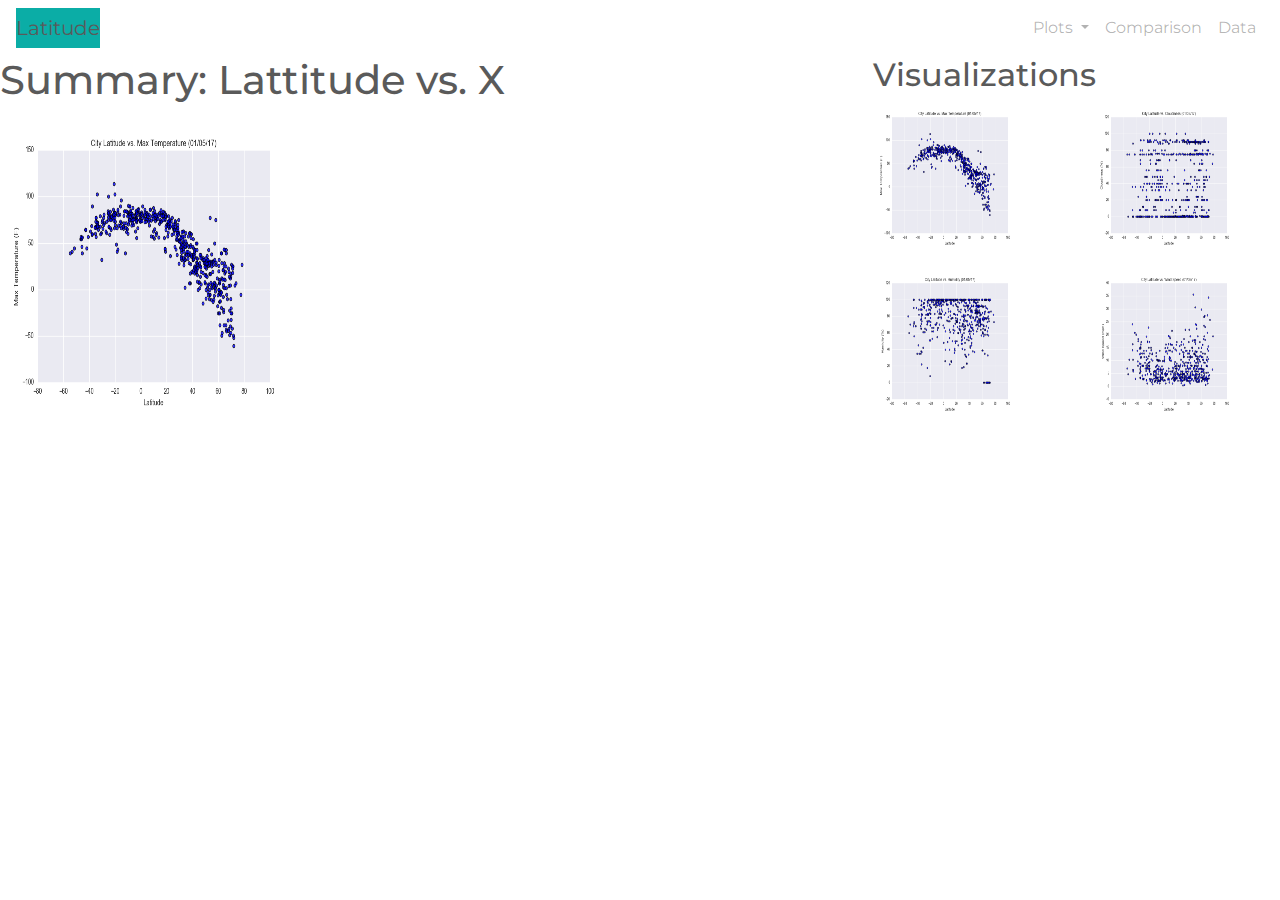
<file: index.html>
<!DOCTYPE html>
<html>

<head>
  <meta charset="utf-8" />
  <meta http-equiv="X-UA-Compatible" content="IE=edge">
  <title>Web Design HW</title>
  <meta name="viewport" content="width=device-width, initial-scale=1">

  <link rel="stylesheet" href="https://maxcdn.bootstrapcdn.com/bootstrap/4.0.0/css/bootstrap.min.css" integrity="sha384-Gn5384xqQ1aoWXA+058RXPxPg6fy4IWvTNh0E263XmFcJlSAwiGgFAW/dAiS6JXm"
    crossorigin="anonymous">

  <link rel="stylesheet" type="text/css" href="style.css">

</head>

<body>
  <div class="navigation">
    <nav class="navbar navbar-expand-lg navbar-light">
      <a class="navbar-brand" style="background-color: #0BADA6;" href="layout.html">Latitude</a>
      <button class="navbar-toggler border border-white" type="button" data-toggle="collapse" data-target="#navbarNavDropdown"
        aria-controls="navbarNavDropdown" aria-expanded="false" aria-label="Toggle navigation">
        <span class="navbar-toggler-icon"></span>
      </button>
      <div class="collapse navbar-collapse" id="navbarNavDropdown">
        <ul class="navbar-nav ml-auto">
          <li class="nav-item dropdown">
            <a class="nav-link dropdown-toggle" href="#" id="navbarDropdownMenuLink" data-toggle="dropdown"
              aria-haspopup="true" aria-expanded="false">
              Plots
            </a>
            <div class="dropdown-menu" aria-labelledby="navbarDropdownMenuLink">
              <a class="dropdown-item" href="temp.html">Max Temperature</a>
              <a class="dropdown-item" href="humidity.html">Humidity</a>
              <a class="dropdown-item" href="Cloudy.html">Cloudiness</a>
              <a class="dropdown-item" href="windy.html">Wind Speed</a>
            </div>
          </li>
          <li class="nav-item">
            <a class="nav-link" href="analysis.html">Comparison</a>
          </li>
          <li class="nav-item">
            <a class="nav-link" href="datadrame.html">Data</a>
          </li>

        </ul>
      </div>
    </nav>
  </div>


<div class="Col_container">
    
    <div class="row">
      
      
      <div class="col-md-8">
        

          <main class="container1">
            <header>
                <h1>Summary: Lattitude vs. X</h1>
            </header>
                <section id="introduction">
                    <figure id="main_figure">
                      
                      <img  id="main_fig" src="Resources/assets/images/temp.png" alt="latitude_Max-Temperature" style="width:300px;height:300px;float:left">
                    </figure>
               
            
            
        </section>
      </main> 

      </div>
    
      
      
      <div class="col-md-4">
          
                <main class="container2">
                    <header>
                        <h2>Visualizations</h2>
                    </header>
               
                <div class="row">
                  <div class="col-xs-3 col-sm-3 col-md-6">
                      <figure id="main1_figure">
                         
                        <a href="./temp.html">
                          <img src="Resources/assets/images/temp.png" alt="latitude_Max-Temperature" style="width:150px;height:150px;">
                        </a>
                        </figure>
            
                  </div>
                  <div class="col-xs-3 col-sm-3 col-md-6">
                      <figure id="main1_figure">
                         
                          <a href="./Cloudy.html">
                          <img   src="Resources/assets/images/cloudy.png" alt="latitude_Cloudiness" style="width:150px;height:150px;">
                          </a>
                        </figure>
                  </div>
                
                    <div class="col-xs-3 col-sm-3 col-md-6">
                        <figure id="main1_figure">
                            
                            <a href="./humidity.html">
                            <img   src="Resources/assets/images/humid.png" alt="latitude_humidity" style="width:150px;height:150px;">
                            </a>  
                        </figure>
                    </div>
                    <div class="col-xs-3 col-sm-3 col-md-6">
                        <figure id="main1_figure">
                            
                            <a href="./windy.html">
                            <img  src="Resources/assets/images/windy.png" alt="latitude_wind-speed" style="width:150px;height:150px;">
                            </a>  
                        </figure>
                    </div>
                  </div>
                  </main>
           
            
      </div>
    </div>

        
        
        <br><br>



 

<script src="https://code.jquery.com/jquery-3.3.1.slim.min.js" integrity="sha384-q8i/X+965DzO0rT7abK41JStQIAqVgRVzpbzo5smXKp4YfRvH+8abtTE1Pi6jizo" crossorigin="anonymous"></script>
<script src="https://cdnjs.cloudflare.com/ajax/libs/popper.js/1.14.3/umd/popper.min.js" integrity="sha384-ZMP7rVo3mIykV+2+9J3UJ46jBk0WLaUAdn689aCwoqbBJiSnjAK/l8WvCWPIPm49" crossorigin="anonymous"></script>
<script src="https://stackpath.bootstrapcdn.com/bootstrap/4.1.3/js/bootstrap.min.js" integrity="sha384-ChfqqxuZUCnJSK3+MXmPNIyE6ZbWh2IMqE241rYiqJxyMiZ6OW/JmZQ5stwEULTy" crossorigin="anonymous"></script>

</body>

</html>
</file>
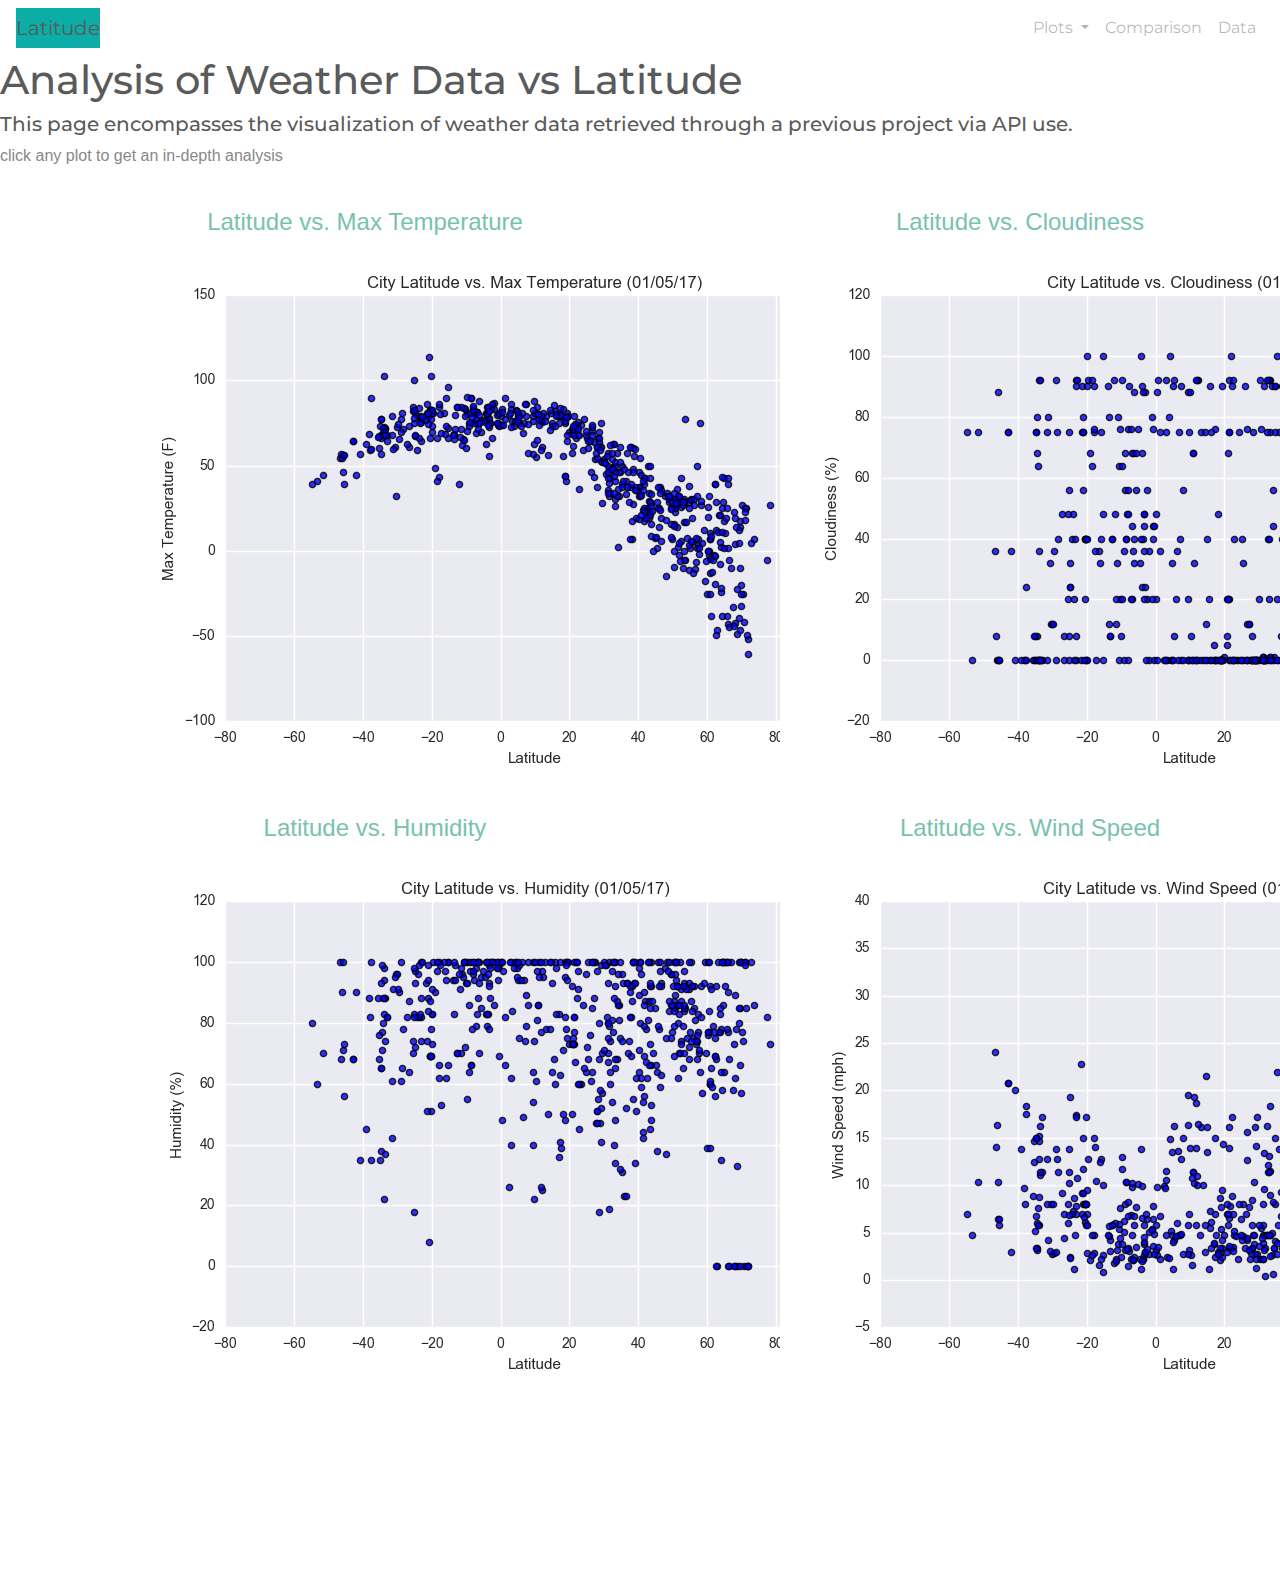
<file: analysis.html>
<!DOCTYPE html>
<html>

<head>
  <meta charset="utf-8" />
  <meta http-equiv="X-UA-Compatible" content="IE=edge">
  <title>Web Design HW</title>
  <meta name="viewport" content="width=device-width, initial-scale=1">

  <link rel="stylesheet" href="https://maxcdn.bootstrapcdn.com/bootstrap/4.0.0/css/bootstrap.min.css" integrity="sha384-Gn5384xqQ1aoWXA+058RXPxPg6fy4IWvTNh0E263XmFcJlSAwiGgFAW/dAiS6JXm"
    crossorigin="anonymous">

  <link rel="stylesheet" type="text/css" href="style.css">

</head>

<body>
  <div class="navigation">
    <nav class="navbar navbar-expand-lg navbar-light">
      <a class="navbar-brand" style="background-color: #0BADA6;" href="layout.html">Latitude</a>
      <button class="navbar-toggler border border-white" type="button" data-toggle="collapse" data-target="#navbarNavDropdown"
        aria-controls="navbarNavDropdown" aria-expanded="false" aria-label="Toggle navigation">
        <span class="navbar-toggler-icon"></span>
      </button>
      <div class="collapse navbar-collapse" id="navbarNavDropdown">
        <ul class="navbar-nav ml-auto">
          <li class="nav-item dropdown">
            <a class="nav-link dropdown-toggle" href="#" id="navbarDropdownMenuLink" data-toggle="dropdown"
              aria-haspopup="true" aria-expanded="false">
              Plots
            </a>
            <div class="dropdown-menu" aria-labelledby="navbarDropdownMenuLink">
              <a class="dropdown-item" href="temp.html">Max Temperature</a>
              <a class="dropdown-item" href="humidity.html">Humidity</a>
              <a class="dropdown-item" href="Cloudy.html">Cloudiness</a>
              <a class="dropdown-item" href="windy.html">Wind Speed</a>
            </div>
          </li>
          <li class="nav-item">
            <a class="nav-link" href="analysis.html">Comparison</a>
          </li>
          <li class="nav-item">
            <a class="nav-link" href="datadrame.html">Data</a>
          </li>

        </ul>
      </div>
    </nav>
  </div>


        <main class="comparison_container">
                <header>
                    <h1>Analysis of Weather Data vs Latitude</h1>
                    <h5>This page encompasses the visualization of weather data retrieved through a previous project via API use.</h5>
                </header>
                <p>click any plot to get an in-depth analysis</p>
            <div class="row">
                    <div class="col-sm-6 col-md-6">
                                
                            <a href="temp.html"><figure class="comparison_figure" style="margin:20px;margin-left: 20%">
                                <figcaption style="text-align: center;font-size: 150%">Latitude vs. Max Temperature</figcaption>
                                <img src="Resources/assets/images/temp.png" alt="latitude_Max-Temperature" >
                            </figure></a>    
                    </div>


                     <div class="col-sm-6 col-md-6">
                           <a href="Temperature.html"><figure class="comparison_figure" style="margin:20px;margin-left: 20%">
                            <figcaption style="text-align: center;font-size: 150%">Latitude vs. Cloudiness</figcaption>
                           <img src="Resources/assets/images/cloudy.png" alt="latitude_Cloudiness" >
                                  </figure></a>
                    </div>
            </div>
            <div class="row">
                    <div class="col-sm-6 col-md-6">
                           <a href="temp.html"><figure class="comparison_figure" style="margin-bottom:30%;margin-left: 20%">
                            <figcaption style="text-align: center;font-size: 150%">Latitude vs. Humidity</figcaption>
                           <img src="Resources/assets/images/humid.png" alt="latitude_humidity" >
                                </figure></a>
                    </div>
                    <div class="col-sm-6 col-md-6">
                            <a href="temp.html"><figure class="comparison_figure" style="margin-bottom:30%;margin-left: 20%;">
                              <figcaption style="text-align: center;font-size: 150%">Latitude vs. Wind Speed</figcaption>
                                <img src="Resources/assets/images/windy.png" alt="latitude_wind-speed" >
                             </figure></a>
                    </div>
            </div>
        </main>

                
        <script src="https://code.jquery.com/jquery-3.3.1.slim.min.js" integrity="sha384-q8i/X+965DzO0rT7abK41JStQIAqVgRVzpbzo5smXKp4YfRvH+8abtTE1Pi6jizo" crossorigin="anonymous"></script>
        <script src="https://cdnjs.cloudflare.com/ajax/libs/popper.js/1.14.3/umd/popper.min.js" integrity="sha384-ZMP7rVo3mIykV+2+9J3UJ46jBk0WLaUAdn689aCwoqbBJiSnjAK/l8WvCWPIPm49" crossorigin="anonymous"></script>
        <script src="https://stackpath.bootstrapcdn.com/bootstrap/4.1.3/js/bootstrap.min.js" integrity="sha384-ChfqqxuZUCnJSK3+MXmPNIyE6ZbWh2IMqE241rYiqJxyMiZ6OW/JmZQ5stwEULTy" crossorigin="anonymous"></script>
        
    </body>
                
 </html>
</file>
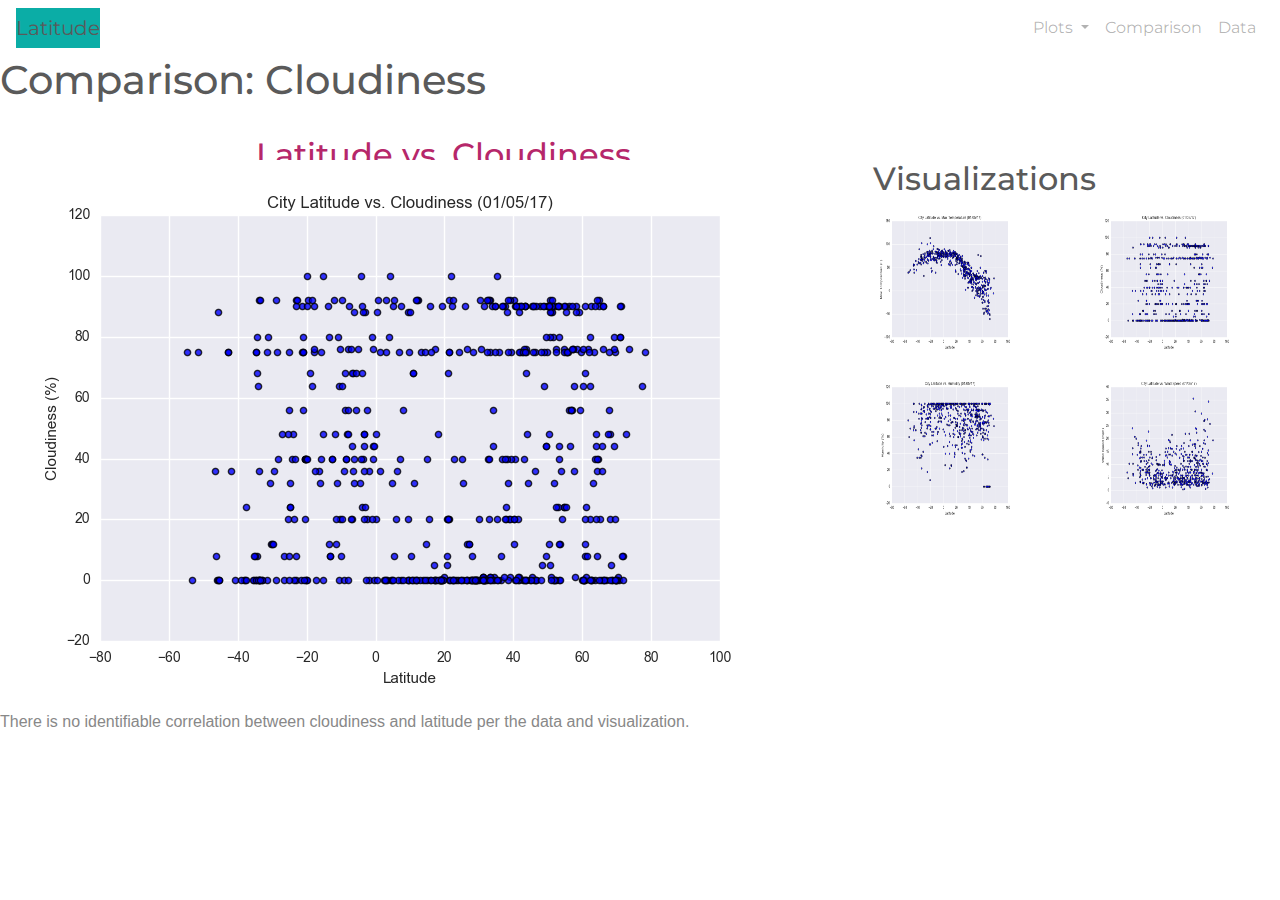
<file: Cloudy.html>
<!DOCTYPE html>
<html>

<head>
  <meta charset="utf-8" />
  <meta http-equiv="X-UA-Compatible" content="IE=edge">
  <title>Web Design HW</title>
  <meta name="viewport" content="width=device-width, initial-scale=1">

  <link rel="stylesheet" href="https://maxcdn.bootstrapcdn.com/bootstrap/4.0.0/css/bootstrap.min.css" integrity="sha384-Gn5384xqQ1aoWXA+058RXPxPg6fy4IWvTNh0E263XmFcJlSAwiGgFAW/dAiS6JXm"
    crossorigin="anonymous">

  <link rel="stylesheet" type="text/css" href="style.css">

</head>

<body>
  <div class="navigation">
    <nav class="navbar navbar-expand-lg navbar-light">
      <a class="navbar-brand" style="background-color: #0BADA6;" href="layout.html">Latitude</a>
      <button class="navbar-toggler border border-white" type="button" data-toggle="collapse" data-target="#navbarNavDropdown"
        aria-controls="navbarNavDropdown" aria-expanded="false" aria-label="Toggle navigation">
        <span class="navbar-toggler-icon"></span>
      </button>
      <div class="collapse navbar-collapse" id="navbarNavDropdown">
        <ul class="navbar-nav ml-auto">
          <li class="nav-item dropdown">
            <a class="nav-link dropdown-toggle" href="#" id="navbarDropdownMenuLink" data-toggle="dropdown"
              aria-haspopup="true" aria-expanded="false">
              Plots
            </a>
            <div class="dropdown-menu" aria-labelledby="navbarDropdownMenuLink">
              <a class="dropdown-item" href="temp.html">Max Temperature</a>
              <a class="dropdown-item" href="humidity.html">Humidity</a>
              <a class="dropdown-item" href="Cloudy.html">Cloudiness</a>
              <a class="dropdown-item" href="windy.html">Wind Speed</a>
            </div>
          </li>
          <li class="nav-item">
            <a class="nav-link" href="analysis.html">Comparison</a>
          </li>
          <li class="nav-item">
            <a class="nav-link" href="datadrame.html">Data</a>
          </li>

        </ul>
      </div>
    </nav>
  </div>

<header>
    <h1>Comparison: Cloudiness</h1>
</header>

<br>
<h2 style="position:absolute;left:20%;color:rgb(182, 39, 106)">Latitude vs. Cloudiness</h2>
<br>
<div class="Col_container">
    
    <div class="row">
        
      
      <div class="col-md-8">
       
            <figure class="figure">
                
                <img src="Resources/assets/images/cloudy.png" alt="latitude_Cloudiness" style="width:100%;height:100%;">
                <figcaption>
                    There is no identifiable correlation between cloudiness and latitude per the data and visualization. 
                </figcaption>  
            </figure>
    

      </div>
          
      
      <div class="col-md-4">
          
            <main class="container2">
                <header>
                    <h2>Visualizations</h2>
                </header>
            
            <div class="row">
              <div class="col-xs-3 col-sm-3 col-md-6">
                  <figure id="main1_figure">
                      
                    <a href="./temp.html">
                      <img src="Resources/assets/images/temp.png" alt="latitude_Max-Temperature" style="width:150px;height:150px;">
                    </a>
                    </figure>
        
              </div>
              <div class="col-xs-3 col-sm-3 col-md-6">
                  <figure id="main1_figure">
                     
                      <a href="./Cloudy.html">
                      <img   src="Resources/assets/images/cloudy.png" alt="latitude_Cloudiness" style="width:150px;height:150px;">
                      </a>
                    </figure>
              </div>
            
                <div class="col-xs-3 col-sm-3 col-md-6">
                    <figure id="main1_figure">
                        
                        <a href="./humidity.html">
                        <img   src="Resources/assets/images/humid.png" alt="latitude_humidity" style="width:150px;height:150px;">
                        </a>  
                    </figure>
                </div>
                <div class="col-xs-3 col-sm-3 col-md-6">
                    <figure id="main1_figure">
        
                        <a href="./windy.html">
                        <img  src="Resources/assets/images/windy.png" alt="latitude_wind-speed" style="width:150px;height:150px;">
                        </a>  
                    </figure>
                </div>
              </div>
              </main>
       
        
      </div>
    </div>

        
        
        <br><br>


<script src="https://code.jquery.com/jquery-3.3.1.slim.min.js" integrity="sha384-q8i/X+965DzO0rT7abK41JStQIAqVgRVzpbzo5smXKp4YfRvH+8abtTE1Pi6jizo" crossorigin="anonymous"></script>
<script src="https://cdnjs.cloudflare.com/ajax/libs/popper.js/1.14.3/umd/popper.min.js" integrity="sha384-ZMP7rVo3mIykV+2+9J3UJ46jBk0WLaUAdn689aCwoqbBJiSnjAK/l8WvCWPIPm49" crossorigin="anonymous"></script>
<script src="https://stackpath.bootstrapcdn.com/bootstrap/4.1.3/js/bootstrap.min.js" integrity="sha384-ChfqqxuZUCnJSK3+MXmPNIyE6ZbWh2IMqE241rYiqJxyMiZ6OW/JmZQ5stwEULTy" crossorigin="anonymous"></script>

</body>

</html>
</file>
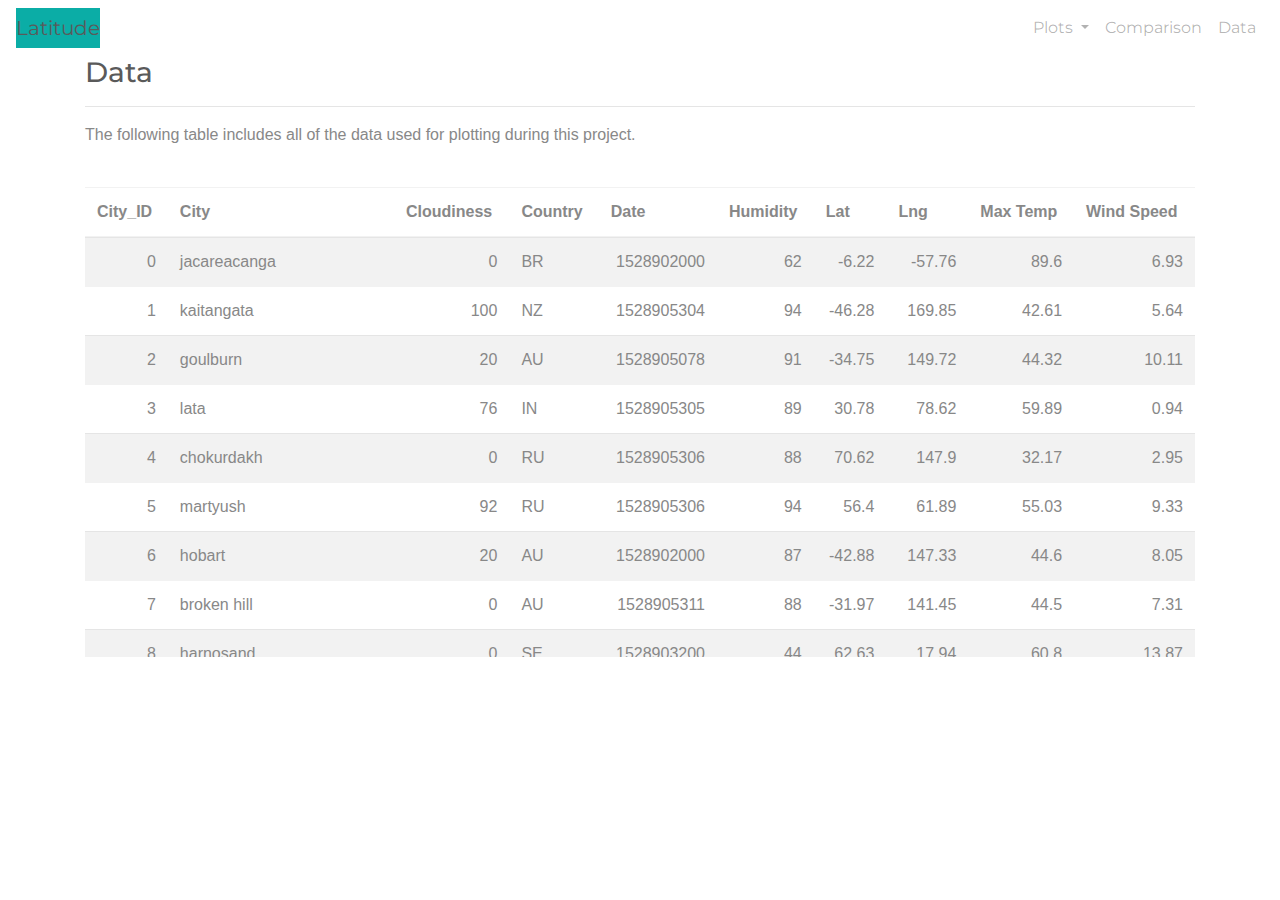
<file: datadrame.html>
<!DOCTYPE html>
<html>

<head>
  <meta charset="utf-8" />
  <meta http-equiv="X-UA-Compatible" content="IE=edge">
  <title>Web Design HW</title>
  <meta name="viewport" content="width=device-width, initial-scale=1">

  <link rel="stylesheet" href="https://maxcdn.bootstrapcdn.com/bootstrap/4.0.0/css/bootstrap.min.css" integrity="sha384-Gn5384xqQ1aoWXA+058RXPxPg6fy4IWvTNh0E263XmFcJlSAwiGgFAW/dAiS6JXm"
    crossorigin="anonymous">

  <link rel="stylesheet" type="text/css" href="style.css">

</head>

<body>
  <div class="navigation">
    <nav class="navbar navbar-expand-lg navbar-light">
      <a class="navbar-brand" style="background-color: #0BADA6;" href="layout.html">Latitude</a>
      <button class="navbar-toggler border border-white" type="button" data-toggle="collapse" data-target="#navbarNavDropdown"
        aria-controls="navbarNavDropdown" aria-expanded="false" aria-label="Toggle navigation">
        <span class="navbar-toggler-icon"></span>
      </button>
      <div class="collapse navbar-collapse" id="navbarNavDropdown">
        <ul class="navbar-nav ml-auto">
          <li class="nav-item dropdown">
            <a class="nav-link dropdown-toggle" href="#" id="navbarDropdownMenuLink" data-toggle="dropdown"
              aria-haspopup="true" aria-expanded="false">
              Plots
            </a>
            <div class="dropdown-menu" aria-labelledby="navbarDropdownMenuLink">
              <a class="dropdown-item" href="temp.html">Max Temperature</a>
              <a class="dropdown-item" href="humidity.html">Humidity</a>
              <a class="dropdown-item" href="Cloudy.html">Cloudiness</a>
              <a class="dropdown-item" href="windy.html">Wind Speed</a>
            </div>
          </li>
          <li class="nav-item">
            <a class="nav-link" href="analysis.html">Comparison</a>
          </li>
          <li class="nav-item">
            <a class="nav-link" href="datadrame.html">Data</a>
          </li>

        </ul>
      </div>
    </nav>
  </div>
  
  <div class="container">
    <div class="box">
      <h3 class="title">Data</h3>
      <hr>
      <p>The following table includes all of the data used for plotting during this project.</p>
      <br>
      <div class="table-responsive" style="overflow-x:auto; overflow-y:auto; max-height:470px; max-width: auto;">
        <table class="table table-striped">
          <thead>
            <tr>
              <th title="Field #1">City_ID</th>
              <th title="Field #2">City</th>
              <th title="Field #3">Cloudiness</th>
              <th title="Field #4">Country</th>
              <th title="Field #5">Date</th>
              <th title="Field #6">Humidity</th>
              <th title="Field #7">Lat</th>
              <th title="Field #8">Lng</th>
              <th title="Field #9">Max Temp</th>
              <th title="Field #10">Wind Speed</th>
            </tr>
          </thead>
          <tbody>
            <tr>
              <td align="right">0</td>
              <td>jacareacanga</td>
              <td align="right">0</td>
              <td>BR</td>
              <td align="right">1528902000</td>
              <td align="right">62</td>
              <td align="right">-6.22</td>
              <td align="right">-57.76</td>
              <td align="right">89.6</td>
              <td align="right">6.93</td>
            </tr>
            <tr>
              <td align="right">1</td>
              <td>kaitangata</td>
              <td align="right">100</td>
              <td>NZ</td>
              <td align="right">1528905304</td>
              <td align="right">94</td>
              <td align="right">-46.28</td>
              <td align="right">169.85</td>
              <td align="right">42.61</td>
              <td align="right">5.64</td>
            </tr>
            <tr>
              <td align="right">2</td>
              <td>goulburn</td>
              <td align="right">20</td>
              <td>AU</td>
              <td align="right">1528905078</td>
              <td align="right">91</td>
              <td align="right">-34.75</td>
              <td align="right">149.72</td>
              <td align="right">44.32</td>
              <td align="right">10.11</td>
            </tr>
            <tr>
              <td align="right">3</td>
              <td>lata</td>
              <td align="right">76</td>
              <td>IN</td>
              <td align="right">1528905305</td>
              <td align="right">89</td>
              <td align="right">30.78</td>
              <td align="right">78.62</td>
              <td align="right">59.89</td>
              <td align="right">0.94</td>
            </tr>
            <tr>
              <td align="right">4</td>
              <td>chokurdakh</td>
              <td align="right">0</td>
              <td>RU</td>
              <td align="right">1528905306</td>
              <td align="right">88</td>
              <td align="right">70.62</td>
              <td align="right">147.9</td>
              <td align="right">32.17</td>
              <td align="right">2.95</td>
            </tr>
            <tr>
              <td align="right">5</td>
              <td>martyush</td>
              <td align="right">92</td>
              <td>RU</td>
              <td align="right">1528905306</td>
              <td align="right">94</td>
              <td align="right">56.4</td>
              <td align="right">61.89</td>
              <td align="right">55.03</td>
              <td align="right">9.33</td>
            </tr>
            <tr>
              <td align="right">6</td>
              <td>hobart</td>
              <td align="right">20</td>
              <td>AU</td>
              <td align="right">1528902000</td>
              <td align="right">87</td>
              <td align="right">-42.88</td>
              <td align="right">147.33</td>
              <td align="right">44.6</td>
              <td align="right">8.05</td>
            </tr>
            <tr>
              <td align="right">7</td>
              <td>broken hill</td>
              <td align="right">0</td>
              <td>AU</td>
              <td align="right">1528905311</td>
              <td align="right">88</td>
              <td align="right">-31.97</td>
              <td align="right">141.45</td>
              <td align="right">44.5</td>
              <td align="right">7.31</td>
            </tr>
            <tr>
              <td align="right">8</td>
              <td>harnosand</td>
              <td align="right">0</td>
              <td>SE</td>
              <td align="right">1528903200</td>
              <td align="right">44</td>
              <td align="right">62.63</td>
              <td align="right">17.94</td>
              <td align="right">60.8</td>
              <td align="right">13.87</td>
            </tr>
            <tr>
              <td align="right">9</td>
              <td>tuatapere</td>
              <td align="right">0</td>
              <td>NZ</td>
              <td align="right">1528905312</td>
              <td align="right">100</td>
              <td align="right">-46.13</td>
              <td align="right">167.69</td>
              <td align="right">38.92</td>
              <td align="right">3.4</td>
            </tr>
            <tr>
              <td align="right">10</td>
              <td>puerto ayora</td>
              <td align="right">90</td>
              <td>EC</td>
              <td align="right">1528902000</td>
              <td align="right">69</td>
              <td align="right">-0.74</td>
              <td align="right">-90.35</td>
              <td align="right">77.0</td>
              <td align="right">13.87</td>
            </tr>
            <tr>
              <td align="right">11</td>
              <td>havre-saint-pierre</td>
              <td align="right">75</td>
              <td>CA</td>
              <td align="right">1528902000</td>
              <td align="right">58</td>
              <td align="right">50.23</td>
              <td align="right">-63.6</td>
              <td align="right">53.6</td>
              <td align="right">19.46</td>
            </tr>
            <tr>
              <td align="right">12</td>
              <td>punta arenas</td>
              <td align="right">0</td>
              <td>CL</td>
              <td align="right">1528902000</td>
              <td align="right">100</td>
              <td align="right">-53.16</td>
              <td align="right">-70.91</td>
              <td align="right">35.6</td>
              <td align="right">9.17</td>
            </tr>
            <tr>
              <td align="right">13</td>
              <td>tasiilaq</td>
              <td align="right">75</td>
              <td>GL</td>
              <td align="right">1528901400</td>
              <td align="right">60</td>
              <td align="right">65.61</td>
              <td align="right">-37.64</td>
              <td align="right">39.2</td>
              <td align="right">2.24</td>
            </tr>
            <tr>
              <td align="right">14</td>
              <td>chapais</td>
              <td align="right">40</td>
              <td>CA</td>
              <td align="right">1528902000</td>
              <td align="right">38</td>
              <td align="right">49.78</td>
              <td align="right">-74.86</td>
              <td align="right">59.0</td>
              <td align="right">10.29</td>
            </tr>
            <tr>
              <td align="right">15</td>
              <td>avarua</td>
              <td align="right">40</td>
              <td>CK</td>
              <td align="right">1528902000</td>
              <td align="right">56</td>
              <td align="right">-21.21</td>
              <td align="right">-159.78</td>
              <td align="right">73.4</td>
              <td align="right">10.29</td>
            </tr>
            <tr>
              <td align="right">16</td>
              <td>hofn</td>
              <td align="right">75</td>
              <td>IS</td>
              <td align="right">1528902000</td>
              <td align="right">87</td>
              <td align="right">64.25</td>
              <td align="right">-15.21</td>
              <td align="right">51.8</td>
              <td align="right">8.05</td>
            </tr>
            <tr>
              <td align="right">17</td>
              <td>yukamenskoye</td>
              <td align="right">92</td>
              <td>RU</td>
              <td align="right">1528905315</td>
              <td align="right">98</td>
              <td align="right">57.89</td>
              <td align="right">52.24</td>
              <td align="right">56.65</td>
              <td align="right">10.22</td>
            </tr>
            <tr>
              <td align="right">18</td>
              <td>khandbari</td>
              <td align="right">80</td>
              <td>NP</td>
              <td align="right">1528905315</td>
              <td align="right">67</td>
              <td align="right">27.38</td>
              <td align="right">87.21</td>
              <td align="right">44.59</td>
              <td align="right">1.39</td>
            </tr>
            <tr>
              <td align="right">19</td>
              <td>bethel</td>
              <td align="right">1</td>
              <td>US</td>
              <td align="right">1528901580</td>
              <td align="right">93</td>
              <td align="right">60.79</td>
              <td align="right">-161.76</td>
              <td align="right">44.6</td>
              <td align="right">8.05</td>
            </tr>
            <tr>
              <td align="right">20</td>
              <td>ushuaia</td>
              <td align="right">75</td>
              <td>AR</td>
              <td align="right">1528902000</td>
              <td align="right">64</td>
              <td align="right">-54.81</td>
              <td align="right">-68.31</td>
              <td align="right">41.0</td>
              <td align="right">3.36</td>
            </tr>
            <tr>
              <td align="right">21</td>
              <td>east london</td>
              <td align="right">0</td>
              <td>ZA</td>
              <td align="right">1528902000</td>
              <td align="right">37</td>
              <td align="right">-33.02</td>
              <td align="right">27.91</td>
              <td align="right">69.8</td>
              <td align="right">5.82</td>
            </tr>
            <tr>
              <td align="right">22</td>
              <td>bluff</td>
              <td align="right">76</td>
              <td>AU</td>
              <td align="right">1528905321</td>
              <td align="right">76</td>
              <td align="right">-23.58</td>
              <td align="right">149.07</td>
              <td align="right">61.96</td>
              <td align="right">4.74</td>
            </tr>
            <tr>
              <td align="right">23</td>
              <td>mount isa</td>
              <td align="right">75</td>
              <td>AU</td>
              <td align="right">1528902000</td>
              <td align="right">100</td>
              <td align="right">-20.73</td>
              <td align="right">139.49</td>
              <td align="right">64.4</td>
              <td align="right">3.29</td>
            </tr>
            <tr>
              <td align="right">24</td>
              <td>pevek</td>
              <td align="right">0</td>
              <td>RU</td>
              <td align="right">1528905321</td>
              <td align="right">71</td>
              <td align="right">69.7</td>
              <td align="right">170.27</td>
              <td align="right">36.94</td>
              <td align="right">6.98</td>
            </tr>
            <tr>
              <td align="right">25</td>
              <td>gao</td>
              <td align="right">24</td>
              <td>ML</td>
              <td align="right">1528905321</td>
              <td align="right">16</td>
              <td align="right">16.28</td>
              <td align="right">-0.04</td>
              <td align="right">110.02</td>
              <td align="right">4.97</td>
            </tr>
            <tr>
              <td align="right">26</td>
              <td>cabo san lucas</td>
              <td align="right">75</td>
              <td>MX</td>
              <td align="right">1528901160</td>
              <td align="right">74</td>
              <td align="right">22.89</td>
              <td align="right">-109.91</td>
              <td align="right">84.2</td>
              <td align="right">10.29</td>
            </tr>
            <tr>
              <td align="right">27</td>
              <td>sao filipe</td>
              <td align="right">0</td>
              <td>CV</td>
              <td align="right">1528905323</td>
              <td align="right">88</td>
              <td align="right">14.9</td>
              <td align="right">-24.5</td>
              <td align="right">75.73</td>
              <td align="right">13.02</td>
            </tr>
            <tr>
              <td align="right">28</td>
              <td>tiksi</td>
              <td align="right">44</td>
              <td>RU</td>
              <td align="right">1528905298</td>
              <td align="right">58</td>
              <td align="right">71.64</td>
              <td align="right">128.87</td>
              <td align="right">57.73</td>
              <td align="right">10.11</td>
            </tr>
            <tr>
              <td align="right">29</td>
              <td>busselton</td>
              <td align="right">92</td>
              <td>AU</td>
              <td align="right">1528905323</td>
              <td align="right">100</td>
              <td align="right">-33.64</td>
              <td align="right">115.35</td>
              <td align="right">60.43</td>
              <td align="right">10.56</td>
            </tr>
            <tr>
              <td align="right">30</td>
              <td>alofi</td>
              <td align="right">76</td>
              <td>NU</td>
              <td align="right">1528902000</td>
              <td align="right">88</td>
              <td align="right">-19.06</td>
              <td align="right">-169.92</td>
              <td align="right">71.6</td>
              <td align="right">3.36</td>
            </tr>
            <tr>
              <td align="right">31</td>
              <td>ola</td>
              <td align="right">75</td>
              <td>RU</td>
              <td align="right">1528902000</td>
              <td align="right">100</td>
              <td align="right">59.58</td>
              <td align="right">151.3</td>
              <td align="right">42.8</td>
              <td align="right">7.76</td>
            </tr>
            <tr>
              <td align="right">32</td>
              <td>atar</td>
              <td align="right">20</td>
              <td>MR</td>
              <td align="right">1528902000</td>
              <td align="right">19</td>
              <td align="right">20.52</td>
              <td align="right">-13.05</td>
              <td align="right">91.4</td>
              <td align="right">9.17</td>
            </tr>
            <tr>
              <td align="right">33</td>
              <td>rikitea</td>
              <td align="right">0</td>
              <td>PF</td>
              <td align="right">1528905325</td>
              <td align="right">100</td>
              <td align="right">-23.12</td>
              <td align="right">-134.97</td>
              <td align="right">73.57</td>
              <td align="right">8.66</td>
            </tr>
            <tr>
              <td align="right">34</td>
              <td>hermanus</td>
              <td align="right">0</td>
              <td>ZA</td>
              <td align="right">1528905325</td>
              <td align="right">24</td>
              <td align="right">-34.42</td>
              <td align="right">19.24</td>
              <td align="right">77.17</td>
              <td align="right">8.66</td>
            </tr>
            <tr>
              <td align="right">35</td>
              <td>ponta delgada</td>
              <td align="right">75</td>
              <td>PT</td>
              <td align="right">1528903800</td>
              <td align="right">88</td>
              <td align="right">37.73</td>
              <td align="right">-25.67</td>
              <td align="right">71.6</td>
              <td align="right">12.75</td>
            </tr>
            <tr>
              <td align="right">36</td>
              <td>bambari</td>
              <td align="right">24</td>
              <td>CF</td>
              <td align="right">1528905326</td>
              <td align="right">84</td>
              <td align="right">5.77</td>
              <td align="right">20.68</td>
              <td align="right">81.85</td>
              <td align="right">7.65</td>
            </tr>
            <tr>
              <td align="right">37</td>
              <td>cap malheureux</td>
              <td align="right">75</td>
              <td>MU</td>
              <td align="right">1528902000</td>
              <td align="right">69</td>
              <td align="right">-19.98</td>
              <td align="right">57.61</td>
              <td align="right">75.2</td>
              <td align="right">14.99</td>
            </tr>
            <tr>
              <td align="right">38</td>
              <td>puerto escondido</td>
              <td align="right">75</td>
              <td>MX</td>
              <td align="right">1528901100</td>
              <td align="right">65</td>
              <td align="right">15.86</td>
              <td align="right">-97.07</td>
              <td align="right">80.6</td>
              <td align="right">3.36</td>
            </tr>
            <tr>
              <td align="right">39</td>
              <td>qaanaaq</td>
              <td align="right">32</td>
              <td>GL</td>
              <td align="right">1528905330</td>
              <td align="right">100</td>
              <td align="right">77.48</td>
              <td align="right">-69.36</td>
              <td align="right">31.45</td>
              <td align="right">6.31</td>
            </tr>
            <tr>
              <td align="right">40</td>
              <td>new norfolk</td>
              <td align="right">20</td>
              <td>AU</td>
              <td align="right">1528902000</td>
              <td align="right">87</td>
              <td align="right">-42.78</td>
              <td align="right">147.06</td>
              <td align="right">44.6</td>
              <td align="right">8.05</td>
            </tr>
            <tr>
              <td align="right">41</td>
              <td>najran</td>
              <td align="right">40</td>
              <td>SA</td>
              <td align="right">1528902000</td>
              <td align="right">13</td>
              <td align="right">17.54</td>
              <td align="right">44.22</td>
              <td align="right">98.6</td>
              <td align="right">11.41</td>
            </tr>
            <tr>
              <td align="right">42</td>
              <td>isla mujeres</td>
              <td align="right">90</td>
              <td>MX</td>
              <td align="right">1528904340</td>
              <td align="right">100</td>
              <td align="right">21.23</td>
              <td align="right">-86.73</td>
              <td align="right">75.2</td>
              <td align="right">16.11</td>
            </tr>
            <tr>
              <td align="right">43</td>
              <td>mar del plata</td>
              <td align="right">0</td>
              <td>AR</td>
              <td align="right">1528905297</td>
              <td align="right">100</td>
              <td align="right">-46.43</td>
              <td align="right">-67.52</td>
              <td align="right">32.53</td>
              <td align="right">7.31</td>
            </tr>
            <tr>
              <td align="right">44</td>
              <td>provideniya</td>
              <td align="right">0</td>
              <td>RU</td>
              <td align="right">1528905332</td>
              <td align="right">91</td>
              <td align="right">64.42</td>
              <td align="right">-173.23</td>
              <td align="right">40.63</td>
              <td align="right">10.78</td>
            </tr>
            <tr>
              <td align="right">45</td>
              <td>jamestown</td>
              <td align="right">12</td>
              <td>AU</td>
              <td align="right">1528905333</td>
              <td align="right">88</td>
              <td align="right">-33.21</td>
              <td align="right">138.6</td>
              <td align="right">43.15</td>
              <td align="right">10.89</td>
            </tr>
            <tr>
              <td align="right">46</td>
              <td>medicine hat</td>
              <td align="right">20</td>
              <td>CA</td>
              <td align="right">1528902000</td>
              <td align="right">34</td>
              <td align="right">50.04</td>
              <td align="right">-110.68</td>
              <td align="right">66.2</td>
              <td align="right">14.99</td>
            </tr>
            <tr>
              <td align="right">47</td>
              <td>katsuura</td>
              <td align="right">8</td>
              <td>JP</td>
              <td align="right">1528905334</td>
              <td align="right">88</td>
              <td align="right">33.93</td>
              <td align="right">134.5</td>
              <td align="right">62.05</td>
              <td align="right">7.54</td>
            </tr>
            <tr>
              <td align="right">48</td>
              <td>aklavik</td>
              <td align="right">20</td>
              <td>CA</td>
              <td align="right">1528902000</td>
              <td align="right">53</td>
              <td align="right">68.22</td>
              <td align="right">-135.01</td>
              <td align="right">51.8</td>
              <td align="right">11.41</td>
            </tr>
            <tr>
              <td align="right">49</td>
              <td>tuktoyaktuk</td>
              <td align="right">20</td>
              <td>CA</td>
              <td align="right">1528902000</td>
              <td align="right">61</td>
              <td align="right">69.44</td>
              <td align="right">-133.03</td>
              <td align="right">46.4</td>
              <td align="right">6.93</td>
            </tr>
            <tr>
              <td align="right">50</td>
              <td>kapaa</td>
              <td align="right">90</td>
              <td>US</td>
              <td align="right">1528901760</td>
              <td align="right">88</td>
              <td align="right">22.08</td>
              <td align="right">-159.32</td>
              <td align="right">75.2</td>
              <td align="right">14.99</td>
            </tr>
            <tr>
              <td align="right">51</td>
              <td>mildura</td>
              <td align="right">0</td>
              <td>AU</td>
              <td align="right">1528905300</td>
              <td align="right">92</td>
              <td align="right">-34.18</td>
              <td align="right">142.16</td>
              <td align="right">45.67</td>
              <td align="right">9.66</td>
            </tr>
            <tr>
              <td align="right">52</td>
              <td>souillac</td>
              <td align="right">75</td>
              <td>FR</td>
              <td align="right">1528903800</td>
              <td align="right">49</td>
              <td align="right">45.6</td>
              <td align="right">-0.6</td>
              <td align="right">73.4</td>
              <td align="right">10.29</td>
            </tr>
            <tr>
              <td align="right">53</td>
              <td>lorengau</td>
              <td align="right">100</td>
              <td>PG</td>
              <td align="right">1528905336</td>
              <td align="right">100</td>
              <td align="right">-2.02</td>
              <td align="right">147.27</td>
              <td align="right">80.59</td>
              <td align="right">3.85</td>
            </tr>
            <tr>
              <td align="right">54</td>
              <td>praia</td>
              <td align="right">20</td>
              <td>BR</td>
              <td align="right">1528902000</td>
              <td align="right">47</td>
              <td align="right">-20.25</td>
              <td align="right">-43.81</td>
              <td align="right">82.4</td>
              <td align="right">3.36</td>
            </tr>
            <tr>
              <td align="right">55</td>
              <td>port alfred</td>
              <td align="right">0</td>
              <td>ZA</td>
              <td align="right">1528905338</td>
              <td align="right">50</td>
              <td align="right">-33.59</td>
              <td align="right">26.89</td>
              <td align="right">76.54</td>
              <td align="right">7.2</td>
            </tr>
            <tr>
              <td align="right">56</td>
              <td>barranca</td>
              <td align="right">0</td>
              <td>PE</td>
              <td align="right">1528905339</td>
              <td align="right">98</td>
              <td align="right">-10.75</td>
              <td align="right">-77.76</td>
              <td align="right">61.87</td>
              <td align="right">9.89</td>
            </tr>
            <tr>
              <td align="right">57</td>
              <td>nome</td>
              <td align="right">40</td>
              <td>US</td>
              <td align="right">1528902900</td>
              <td align="right">70</td>
              <td align="right">30.04</td>
              <td align="right">-94.42</td>
              <td align="right">87.8</td>
              <td align="right">3.36</td>
            </tr>
            <tr>
              <td align="right">58</td>
              <td>matay</td>
              <td align="right">0</td>
              <td>EG</td>
              <td align="right">1528905339</td>
              <td align="right">23</td>
              <td align="right">28.42</td>
              <td align="right">30.79</td>
              <td align="right">97.69</td>
              <td align="right">6.98</td>
            </tr>
            <tr>
              <td align="right">59</td>
              <td>saskylakh</td>
              <td align="right">48</td>
              <td>RU</td>
              <td align="right">1528905339</td>
              <td align="right">55</td>
              <td align="right">71.97</td>
              <td align="right">114.09</td>
              <td align="right">59.53</td>
              <td align="right">5.86</td>
            </tr>
            <tr>
              <td align="right">60</td>
              <td>itarema</td>
              <td align="right">0</td>
              <td>BR</td>
              <td align="right">1528905340</td>
              <td align="right">61</td>
              <td align="right">-2.92</td>
              <td align="right">-39.92</td>
              <td align="right">88.33</td>
              <td align="right">12.57</td>
            </tr>
            <tr>
              <td align="right">61</td>
              <td>butaritari</td>
              <td align="right">56</td>
              <td>KI</td>
              <td align="right">1528905340</td>
              <td align="right">100</td>
              <td align="right">3.07</td>
              <td align="right">172.79</td>
              <td align="right">81.13</td>
              <td align="right">7.31</td>
            </tr>
            <tr>
              <td align="right">62</td>
              <td>peniche</td>
              <td align="right">20</td>
              <td>PT</td>
              <td align="right">1528903800</td>
              <td align="right">64</td>
              <td align="right">39.36</td>
              <td align="right">-9.38</td>
              <td align="right">75.2</td>
              <td align="right">12.75</td>
            </tr>
            <tr>
              <td align="right">63</td>
              <td>beloha</td>
              <td align="right">0</td>
              <td>MG</td>
              <td align="right">1528905340</td>
              <td align="right">57</td>
              <td align="right">-25.17</td>
              <td align="right">45.06</td>
              <td align="right">71.95</td>
              <td align="right">16.37</td>
            </tr>
            <tr>
              <td align="right">64</td>
              <td>anadyr</td>
              <td align="right">0</td>
              <td>RU</td>
              <td align="right">1528902000</td>
              <td align="right">57</td>
              <td align="right">64.73</td>
              <td align="right">177.51</td>
              <td align="right">48.2</td>
              <td align="right">4.47</td>
            </tr>
            <tr>
              <td align="right">65</td>
              <td>luderitz</td>
              <td align="right">12</td>
              <td>NA</td>
              <td align="right">1528905342</td>
              <td align="right">64</td>
              <td align="right">-26.65</td>
              <td align="right">15.16</td>
              <td align="right">64.03</td>
              <td align="right">17.38</td>
            </tr>
            <tr>
              <td align="right">66</td>
              <td>rochester</td>
              <td align="right">1</td>
              <td>US</td>
              <td align="right">1528902960</td>
              <td align="right">37</td>
              <td align="right">44.02</td>
              <td align="right">-92.46</td>
              <td align="right">73.4</td>
              <td align="right">6.93</td>
            </tr>
            <tr>
              <td align="right">67</td>
              <td>bosaso</td>
              <td align="right">0</td>
              <td>SO</td>
              <td align="right">1528905347</td>
              <td align="right">86</td>
              <td align="right">11.28</td>
              <td align="right">49.18</td>
              <td align="right">89.77</td>
              <td align="right">3.96</td>
            </tr>
            <tr>
              <td align="right">68</td>
              <td>faanui</td>
              <td align="right">0</td>
              <td>PF</td>
              <td align="right">1528905347</td>
              <td align="right">100</td>
              <td align="right">-16.48</td>
              <td align="right">-151.75</td>
              <td align="right">79.96</td>
              <td align="right">11.79</td>
            </tr>
            <tr>
              <td align="right">69</td>
              <td>grindavik</td>
              <td align="right">75</td>
              <td>IS</td>
              <td align="right">1528902000</td>
              <td align="right">70</td>
              <td align="right">63.84</td>
              <td align="right">-22.43</td>
              <td align="right">48.2</td>
              <td align="right">5.82</td>
            </tr>
            <tr>
              <td align="right">70</td>
              <td>margate</td>
              <td align="right">20</td>
              <td>AU</td>
              <td align="right">1528902000</td>
              <td align="right">87</td>
              <td align="right">-43.03</td>
              <td align="right">147.26</td>
              <td align="right">44.6</td>
              <td align="right">8.05</td>
            </tr>
            <tr>
              <td align="right">71</td>
              <td>marsh harbour</td>
              <td align="right">88</td>
              <td>BS</td>
              <td align="right">1528905349</td>
              <td align="right">95</td>
              <td align="right">26.54</td>
              <td align="right">-77.06</td>
              <td align="right">82.39</td>
              <td align="right">10.0</td>
            </tr>
            <tr>
              <td align="right">72</td>
              <td>comodoro rivadavia</td>
              <td align="right">40</td>
              <td>AR</td>
              <td align="right">1528902000</td>
              <td align="right">60</td>
              <td align="right">-45.87</td>
              <td align="right">-67.48</td>
              <td align="right">42.8</td>
              <td align="right">9.17</td>
            </tr>
            <tr>
              <td align="right">73</td>
              <td>upernavik</td>
              <td align="right">92</td>
              <td>GL</td>
              <td align="right">1528905350</td>
              <td align="right">100</td>
              <td align="right">72.79</td>
              <td align="right">-56.15</td>
              <td align="right">29.29</td>
              <td align="right">3.74</td>
            </tr>
            <tr>
              <td align="right">74</td>
              <td>uige</td>
              <td align="right">0</td>
              <td>AO</td>
              <td align="right">1528905350</td>
              <td align="right">29</td>
              <td align="right">-7.61</td>
              <td align="right">15.06</td>
              <td align="right">86.8</td>
              <td align="right">3.18</td>
            </tr>
            <tr>
              <td align="right">75</td>
              <td>bredasdorp</td>
              <td align="right">0</td>
              <td>ZA</td>
              <td align="right">1528902000</td>
              <td align="right">23</td>
              <td align="right">-34.53</td>
              <td align="right">20.04</td>
              <td align="right">82.4</td>
              <td align="right">5.82</td>
            </tr>
            <tr>
              <td align="right">76</td>
              <td>bodden town</td>
              <td align="right">40</td>
              <td>KY</td>
              <td align="right">1528902000</td>
              <td align="right">78</td>
              <td align="right">19.28</td>
              <td align="right">-81.25</td>
              <td align="right">80.6</td>
              <td align="right">16.11</td>
            </tr>
            <tr>
              <td align="right">77</td>
              <td>guerrero negro</td>
              <td align="right">44</td>
              <td>MX</td>
              <td align="right">1528905350</td>
              <td align="right">88</td>
              <td align="right">27.97</td>
              <td align="right">-114.04</td>
              <td align="right">63.85</td>
              <td align="right">3.74</td>
            </tr>
            <tr>
              <td align="right">78</td>
              <td>bilma</td>
              <td align="right">0</td>
              <td>NE</td>
              <td align="right">1528905351</td>
              <td align="right">12</td>
              <td align="right">18.69</td>
              <td align="right">12.92</td>
              <td align="right">110.47</td>
              <td align="right">4.63</td>
            </tr>
            <tr>
              <td align="right">79</td>
              <td>carnarvon</td>
              <td align="right">0</td>
              <td>ZA</td>
              <td align="right">1528905351</td>
              <td align="right">30</td>
              <td align="right">-30.97</td>
              <td align="right">22.13</td>
              <td align="right">60.43</td>
              <td align="right">14.25</td>
            </tr>
            <tr>
              <td align="right">80</td>
              <td>ponta do sol</td>
              <td align="right">12</td>
              <td>BR</td>
              <td align="right">1528905352</td>
              <td align="right">72</td>
              <td align="right">-20.63</td>
              <td align="right">-46.0</td>
              <td align="right">78.25</td>
              <td align="right">3.96</td>
            </tr>
            <tr>
              <td align="right">81</td>
              <td>vila franca do campo</td>
              <td align="right">75</td>
              <td>PT</td>
              <td align="right">1528903800</td>
              <td align="right">88</td>
              <td align="right">37.72</td>
              <td align="right">-25.43</td>
              <td align="right">71.6</td>
              <td align="right">12.75</td>
            </tr>
            <tr>
              <td align="right">82</td>
              <td>puerto del rosario</td>
              <td align="right">20</td>
              <td>ES</td>
              <td align="right">1528903800</td>
              <td align="right">60</td>
              <td align="right">28.5</td>
              <td align="right">-13.86</td>
              <td align="right">73.4</td>
              <td align="right">17.22</td>
            </tr>
            <tr>
              <td align="right">83</td>
              <td>sitka</td>
              <td align="right">20</td>
              <td>US</td>
              <td align="right">1528905353</td>
              <td align="right">92</td>
              <td align="right">37.17</td>
              <td align="right">-99.65</td>
              <td align="right">74.02</td>
              <td align="right">5.97</td>
            </tr>
            <tr>
              <td align="right">84</td>
              <td>camacha</td>
              <td align="right">75</td>
              <td>PT</td>
              <td align="right">1528903800</td>
              <td align="right">72</td>
              <td align="right">33.08</td>
              <td align="right">-16.33</td>
              <td align="right">68.0</td>
              <td align="right">16.11</td>
            </tr>
            <tr>
              <td align="right">85</td>
              <td>saint-philippe</td>
              <td align="right">1</td>
              <td>CA</td>
              <td align="right">1528902900</td>
              <td align="right">54</td>
              <td align="right">45.36</td>
              <td align="right">-73.48</td>
              <td align="right">78.8</td>
              <td align="right">11.41</td>
            </tr>
            <tr>
              <td align="right">86</td>
              <td>port blair</td>
              <td align="right">92</td>
              <td>IN</td>
              <td align="right">1528905357</td>
              <td align="right">97</td>
              <td align="right">11.67</td>
              <td align="right">92.75</td>
              <td align="right">84.37</td>
              <td align="right">25.1</td>
            </tr>
            <tr>
              <td align="right">87</td>
              <td>albany</td>
              <td align="right">90</td>
              <td>US</td>
              <td align="right">1528903860</td>
              <td align="right">68</td>
              <td align="right">42.65</td>
              <td align="right">-73.75</td>
              <td align="right">69.8</td>
              <td align="right">3.36</td>
            </tr>
            <tr>
              <td align="right">88</td>
              <td>barrow</td>
              <td align="right">88</td>
              <td>AR</td>
              <td align="right">1528905182</td>
              <td align="right">72</td>
              <td align="right">-38.31</td>
              <td align="right">-60.23</td>
              <td align="right">50.26</td>
              <td align="right">8.21</td>
            </tr>
            <tr>
              <td align="right">89</td>
              <td>qorveh</td>
              <td align="right">92</td>
              <td>IR</td>
              <td align="right">1528905357</td>
              <td align="right">22</td>
              <td align="right">35.17</td>
              <td align="right">47.8</td>
              <td align="right">76.72</td>
              <td align="right">3.18</td>
            </tr>
            <tr>
              <td align="right">90</td>
              <td>san jeronimo</td>
              <td align="right">90</td>
              <td>PE</td>
              <td align="right">1528902000</td>
              <td align="right">81</td>
              <td align="right">-13.65</td>
              <td align="right">-73.37</td>
              <td align="right">46.4</td>
              <td align="right">2.39</td>
            </tr>
            <tr>
              <td align="right">91</td>
              <td>mataura</td>
              <td align="right">24</td>
              <td>NZ</td>
              <td align="right">1528905299</td>
              <td align="right">79</td>
              <td align="right">-46.19</td>
              <td align="right">168.86</td>
              <td align="right">25.69</td>
              <td align="right">3.18</td>
            </tr>
            <tr>
              <td align="right">92</td>
              <td>buala</td>
              <td align="right">64</td>
              <td>SB</td>
              <td align="right">1528905359</td>
              <td align="right">100</td>
              <td align="right">-8.15</td>
              <td align="right">159.59</td>
              <td align="right">78.7</td>
              <td align="right">4.18</td>
            </tr>
            <tr>
              <td align="right">93</td>
              <td>eyl</td>
              <td align="right">20</td>
              <td>SO</td>
              <td align="right">1528905359</td>
              <td align="right">57</td>
              <td align="right">7.98</td>
              <td align="right">49.82</td>
              <td align="right">86.62</td>
              <td align="right">22.41</td>
            </tr>
            <tr>
              <td align="right">94</td>
              <td>abu dhabi</td>
              <td align="right">0</td>
              <td>AE</td>
              <td align="right">1528902000</td>
              <td align="right">29</td>
              <td align="right">24.47</td>
              <td align="right">54.37</td>
              <td align="right">98.6</td>
              <td align="right">16.11</td>
            </tr>
            <tr>
              <td align="right">95</td>
              <td>tahe</td>
              <td align="right">92</td>
              <td>CN</td>
              <td align="right">1528905359</td>
              <td align="right">98</td>
              <td align="right">52.34</td>
              <td align="right">124.71</td>
              <td align="right">51.43</td>
              <td align="right">2.17</td>
            </tr>
            <tr>
              <td align="right">96</td>
              <td>chuy</td>
              <td align="right">80</td>
              <td>UY</td>
              <td align="right">1528905099</td>
              <td align="right">93</td>
              <td align="right">-33.69</td>
              <td align="right">-53.46</td>
              <td align="right">52.87</td>
              <td align="right">28.9</td>
            </tr>
            <tr>
              <td align="right">97</td>
              <td>dzerzhinskoye</td>
              <td align="right">8</td>
              <td>RU</td>
              <td align="right">1528905360</td>
              <td align="right">69</td>
              <td align="right">56.84</td>
              <td align="right">95.22</td>
              <td align="right">65.11</td>
              <td align="right">3.85</td>
            </tr>
            <tr>
              <td align="right">98</td>
              <td>vanavara</td>
              <td align="right">0</td>
              <td>RU</td>
              <td align="right">1528905360</td>
              <td align="right">50</td>
              <td align="right">60.35</td>
              <td align="right">102.28</td>
              <td align="right">64.21</td>
              <td align="right">5.64</td>
            </tr>
            <tr>
              <td align="right">99</td>
              <td>muros</td>
              <td align="right">40</td>
              <td>ES</td>
              <td align="right">1528903800</td>
              <td align="right">72</td>
              <td align="right">42.77</td>
              <td align="right">-9.06</td>
              <td align="right">66.2</td>
              <td align="right">10.29</td>
            </tr>
            <tr>
              <td align="right">100</td>
              <td>auchel</td>
              <td align="right">0</td>
              <td>FR</td>
              <td align="right">1528903800</td>
              <td align="right">49</td>
              <td align="right">50.51</td>
              <td align="right">2.47</td>
              <td align="right">68.0</td>
              <td align="right">3.36</td>
            </tr>
            <tr>
              <td align="right">101</td>
              <td>bubaque</td>
              <td align="right">40</td>
              <td>GW</td>
              <td align="right">1528902000</td>
              <td align="right">55</td>
              <td align="right">11.28</td>
              <td align="right">-15.83</td>
              <td align="right">91.4</td>
              <td align="right">11.41</td>
            </tr>
            <tr>
              <td align="right">102</td>
              <td>khatanga</td>
              <td align="right">8</td>
              <td>RU</td>
              <td align="right">1528905361</td>
              <td align="right">65</td>
              <td align="right">71.98</td>
              <td align="right">102.47</td>
              <td align="right">60.97</td>
              <td align="right">4.63</td>
            </tr>
            <tr>
              <td align="right">103</td>
              <td>los banos</td>
              <td align="right">1</td>
              <td>US</td>
              <td align="right">1528904100</td>
              <td align="right">67</td>
              <td align="right">37.06</td>
              <td align="right">-120.85</td>
              <td align="right">75.2</td>
              <td align="right">4.74</td>
            </tr>
            <tr>
              <td align="right">104</td>
              <td>labuhan</td>
              <td align="right">12</td>
              <td>ID</td>
              <td align="right">1528905361</td>
              <td align="right">95</td>
              <td align="right">-2.54</td>
              <td align="right">115.51</td>
              <td align="right">72.94</td>
              <td align="right">1.83</td>
            </tr>
            <tr>
              <td align="right">105</td>
              <td>saint-paul</td>
              <td align="right">75</td>
              <td>FR</td>
              <td align="right">1528903800</td>
              <td align="right">56</td>
              <td align="right">45.22</td>
              <td align="right">1.9</td>
              <td align="right">68.0</td>
              <td align="right">14.99</td>
            </tr>
            <tr>
              <td align="right">106</td>
              <td>petatlan</td>
              <td align="right">90</td>
              <td>MX</td>
              <td align="right">1528901220</td>
              <td align="right">74</td>
              <td align="right">17.52</td>
              <td align="right">-101.27</td>
              <td align="right">84.2</td>
              <td align="right">1.83</td>
            </tr>
            <tr>
              <td align="right">107</td>
              <td>baykit</td>
              <td align="right">36</td>
              <td>RU</td>
              <td align="right">1528905366</td>
              <td align="right">68</td>
              <td align="right">61.68</td>
              <td align="right">96.39</td>
              <td align="right">63.94</td>
              <td align="right">4.29</td>
            </tr>
            <tr>
              <td align="right">108</td>
              <td>dalby</td>
              <td align="right">75</td>
              <td>AU</td>
              <td align="right">1528902000</td>
              <td align="right">93</td>
              <td align="right">-27.18</td>
              <td align="right">151.26</td>
              <td align="right">53.6</td>
              <td align="right">2.24</td>
            </tr>
            <tr>
              <td align="right">109</td>
              <td>yellowknife</td>
              <td align="right">90</td>
              <td>CA</td>
              <td align="right">1528902540</td>
              <td align="right">93</td>
              <td align="right">62.45</td>
              <td align="right">-114.38</td>
              <td align="right">46.4</td>
              <td align="right">8.05</td>
            </tr>
            <tr>
              <td align="right">110</td>
              <td>hilo</td>
              <td align="right">75</td>
              <td>US</td>
              <td align="right">1528901580</td>
              <td align="right">88</td>
              <td align="right">19.71</td>
              <td align="right">-155.08</td>
              <td align="right">66.2</td>
              <td align="right">5.82</td>
            </tr>
            <tr>
              <td align="right">111</td>
              <td>turukhansk</td>
              <td align="right">36</td>
              <td>RU</td>
              <td align="right">1528905297</td>
              <td align="right">76</td>
              <td align="right">65.8</td>
              <td align="right">87.96</td>
              <td align="right">66.37</td>
              <td align="right">6.42</td>
            </tr>
            <tr>
              <td align="right">112</td>
              <td>dingle</td>
              <td align="right">68</td>
              <td>PH</td>
              <td align="right">1528905368</td>
              <td align="right">82</td>
              <td align="right">11.0</td>
              <td align="right">122.67</td>
              <td align="right">79.96</td>
              <td align="right">8.21</td>
            </tr>
            <tr>
              <td align="right">113</td>
              <td>dillon</td>
              <td align="right">1</td>
              <td>US</td>
              <td align="right">1528901580</td>
              <td align="right">44</td>
              <td align="right">45.22</td>
              <td align="right">-112.64</td>
              <td align="right">57.2</td>
              <td align="right">5.82</td>
            </tr>
            <tr>
              <td align="right">114</td>
              <td>labytnangi</td>
              <td align="right">64</td>
              <td>RU</td>
              <td align="right">1528905370</td>
              <td align="right">75</td>
              <td align="right">66.66</td>
              <td align="right">66.39</td>
              <td align="right">47.11</td>
              <td align="right">17.49</td>
            </tr>
            <tr>
              <td align="right">115</td>
              <td>gigmoto</td>
              <td align="right">36</td>
              <td>PH</td>
              <td align="right">1528905370</td>
              <td align="right">98</td>
              <td align="right">13.78</td>
              <td align="right">124.39</td>
              <td align="right">83.56</td>
              <td align="right">17.6</td>
            </tr>
            <tr>
              <td align="right">116</td>
              <td>nouakchott</td>
              <td align="right">68</td>
              <td>MR</td>
              <td align="right">1528905371</td>
              <td align="right">76</td>
              <td align="right">18.08</td>
              <td align="right">-15.98</td>
              <td align="right">76.72</td>
              <td align="right">1.39</td>
            </tr>
            <tr>
              <td align="right">117</td>
              <td>rumoi</td>
              <td align="right">92</td>
              <td>JP</td>
              <td align="right">1528905371</td>
              <td align="right">100</td>
              <td align="right">43.93</td>
              <td align="right">141.67</td>
              <td align="right">44.41</td>
              <td align="right">8.1</td>
            </tr>
            <tr>
              <td align="right">118</td>
              <td>dikson</td>
              <td align="right">32</td>
              <td>RU</td>
              <td align="right">1528905373</td>
              <td align="right">100</td>
              <td align="right">73.51</td>
              <td align="right">80.55</td>
              <td align="right">31.09</td>
              <td align="right">13.13</td>
            </tr>
            <tr>
              <td align="right">119</td>
              <td>chinsali</td>
              <td align="right">0</td>
              <td>ZM</td>
              <td align="right">1528905377</td>
              <td align="right">36</td>
              <td align="right">-10.55</td>
              <td align="right">32.07</td>
              <td align="right">73.39</td>
              <td align="right">9.22</td>
            </tr>
            <tr>
              <td align="right">120</td>
              <td>georgetown</td>
              <td align="right">75</td>
              <td>GY</td>
              <td align="right">1528902000</td>
              <td align="right">78</td>
              <td align="right">6.8</td>
              <td align="right">-58.16</td>
              <td align="right">82.4</td>
              <td align="right">9.17</td>
            </tr>
            <tr>
              <td align="right">121</td>
              <td>tooele</td>
              <td align="right">1</td>
              <td>US</td>
              <td align="right">1528902900</td>
              <td align="right">35</td>
              <td align="right">40.53</td>
              <td align="right">-112.3</td>
              <td align="right">73.4</td>
              <td align="right">9.17</td>
            </tr>
            <tr>
              <td align="right">122</td>
              <td>nikolskoye</td>
              <td align="right">40</td>
              <td>RU</td>
              <td align="right">1528902000</td>
              <td align="right">41</td>
              <td align="right">59.7</td>
              <td align="right">30.79</td>
              <td align="right">60.8</td>
              <td align="right">4.47</td>
            </tr>
            <tr>
              <td align="right">123</td>
              <td>bodo</td>
              <td align="right">80</td>
              <td>CI</td>
              <td align="right">1528905379</td>
              <td align="right">66</td>
              <td align="right">5.91</td>
              <td align="right">-4.68</td>
              <td align="right">87.7</td>
              <td align="right">8.21</td>
            </tr>
            <tr>
              <td align="right">124</td>
              <td>minador do negrao</td>
              <td align="right">32</td>
              <td>BR</td>
              <td align="right">1528905379</td>
              <td align="right">80</td>
              <td align="right">-9.31</td>
              <td align="right">-36.86</td>
              <td align="right">76.81</td>
              <td align="right">13.24</td>
            </tr>
            <tr>
              <td align="right">125</td>
              <td>sambava</td>
              <td align="right">88</td>
              <td>MG</td>
              <td align="right">1528905379</td>
              <td align="right">100</td>
              <td align="right">-14.27</td>
              <td align="right">50.17</td>
              <td align="right">77.35</td>
              <td align="right">19.73</td>
            </tr>
            <tr>
              <td align="right">126</td>
              <td>yerbogachen</td>
              <td align="right">0</td>
              <td>RU</td>
              <td align="right">1528905380</td>
              <td align="right">44</td>
              <td align="right">61.28</td>
              <td align="right">108.01</td>
              <td align="right">64.93</td>
              <td align="right">7.43</td>
            </tr>
            <tr>
              <td align="right">127</td>
              <td>kahului</td>
              <td align="right">1</td>
              <td>US</td>
              <td align="right">1528901760</td>
              <td align="right">93</td>
              <td align="right">20.89</td>
              <td align="right">-156.47</td>
              <td align="right">66.2</td>
              <td align="right">3.36</td>
            </tr>
            <tr>
              <td align="right">128</td>
              <td>clyde river</td>
              <td align="right">75</td>
              <td>CA</td>
              <td align="right">1528902660</td>
              <td align="right">100</td>
              <td align="right">70.47</td>
              <td align="right">-68.59</td>
              <td align="right">35.6</td>
              <td align="right">21.92</td>
            </tr>
            <tr>
              <td align="right">129</td>
              <td>ancud</td>
              <td align="right">20</td>
              <td>CL</td>
              <td align="right">1528905381</td>
              <td align="right">90</td>
              <td align="right">-41.87</td>
              <td align="right">-73.83</td>
              <td align="right">39.1</td>
              <td align="right">2.73</td>
            </tr>
            <tr>
              <td align="right">130</td>
              <td>beringovskiy</td>
              <td align="right">0</td>
              <td>RU</td>
              <td align="right">1528905381</td>
              <td align="right">88</td>
              <td align="right">63.05</td>
              <td align="right">179.32</td>
              <td align="right">39.37</td>
              <td align="right">3.4</td>
            </tr>
            <tr>
              <td align="right">131</td>
              <td>majene</td>
              <td align="right">32</td>
              <td>ID</td>
              <td align="right">1528905382</td>
              <td align="right">100</td>
              <td align="right">-3.54</td>
              <td align="right">118.97</td>
              <td align="right">81.85</td>
              <td align="right">11.01</td>
            </tr>
            <tr>
              <td align="right">132</td>
              <td>ahar</td>
              <td align="right">36</td>
              <td>IR</td>
              <td align="right">1528905382</td>
              <td align="right">62</td>
              <td align="right">38.48</td>
              <td align="right">47.07</td>
              <td align="right">62.77</td>
              <td align="right">3.74</td>
            </tr>
            <tr>
              <td align="right">133</td>
              <td>ilhabela</td>
              <td align="right">80</td>
              <td>BR</td>
              <td align="right">1528905382</td>
              <td align="right">98</td>
              <td align="right">-23.78</td>
              <td align="right">-45.36</td>
              <td align="right">72.85</td>
              <td align="right">2.28</td>
            </tr>
            <tr>
              <td align="right">134</td>
              <td>listvyagi</td>
              <td align="right">0</td>
              <td>RU</td>
              <td align="right">1528905382</td>
              <td align="right">78</td>
              <td align="right">53.68</td>
              <td align="right">86.95</td>
              <td align="right">65.11</td>
              <td align="right">2.06</td>
            </tr>
            <tr>
              <td align="right">135</td>
              <td>skjervoy</td>
              <td align="right">40</td>
              <td>NO</td>
              <td align="right">1528903200</td>
              <td align="right">65</td>
              <td align="right">70.03</td>
              <td align="right">20.97</td>
              <td align="right">44.6</td>
              <td align="right">10.29</td>
            </tr>
            <tr>
              <td align="right">136</td>
              <td>cape town</td>
              <td align="right">0</td>
              <td>ZA</td>
              <td align="right">1528902000</td>
              <td align="right">35</td>
              <td align="right">-33.93</td>
              <td align="right">18.42</td>
              <td align="right">73.4</td>
              <td align="right">9.17</td>
            </tr>
            <tr>
              <td align="right">137</td>
              <td>iqaluit</td>
              <td align="right">90</td>
              <td>CA</td>
              <td align="right">1528902000</td>
              <td align="right">96</td>
              <td align="right">63.75</td>
              <td align="right">-68.52</td>
              <td align="right">35.6</td>
              <td align="right">20.8</td>
            </tr>
            <tr>
              <td align="right">138</td>
              <td>fort-shevchenko</td>
              <td align="right">0</td>
              <td>KZ</td>
              <td align="right">1528905387</td>
              <td align="right">59</td>
              <td align="right">44.51</td>
              <td align="right">50.26</td>
              <td align="right">74.2</td>
              <td align="right">3.62</td>
            </tr>
            <tr>
              <td align="right">139</td>
              <td>severo-kurilsk</td>
              <td align="right">92</td>
              <td>RU</td>
              <td align="right">1528905387</td>
              <td align="right">100</td>
              <td align="right">50.68</td>
              <td align="right">156.12</td>
              <td align="right">38.02</td>
              <td align="right">16.26</td>
            </tr>
            <tr>
              <td align="right">140</td>
              <td>arraial do cabo</td>
              <td align="right">0</td>
              <td>BR</td>
              <td align="right">1528905600</td>
              <td align="right">65</td>
              <td align="right">-22.97</td>
              <td align="right">-42.02</td>
              <td align="right">80.6</td>
              <td align="right">4.7</td>
            </tr>
            <tr>
              <td align="right">141</td>
              <td>torbay</td>
              <td align="right">90</td>
              <td>CA</td>
              <td align="right">1528903560</td>
              <td align="right">93</td>
              <td align="right">47.66</td>
              <td align="right">-52.73</td>
              <td align="right">50.0</td>
              <td align="right">19.46</td>
            </tr>
            <tr>
              <td align="right">142</td>
              <td>ahipara</td>
              <td align="right">88</td>
              <td>NZ</td>
              <td align="right">1528905388</td>
              <td align="right">91</td>
              <td align="right">-35.17</td>
              <td align="right">173.16</td>
              <td align="right">56.65</td>
              <td align="right">9.66</td>
            </tr>
            <tr>
              <td align="right">143</td>
              <td>bandarbeyla</td>
              <td align="right">0</td>
              <td>SO</td>
              <td align="right">1528905389</td>
              <td align="right">79</td>
              <td align="right">9.49</td>
              <td align="right">50.81</td>
              <td align="right">79.15</td>
              <td align="right">32.93</td>
            </tr>
            <tr>
              <td align="right">144</td>
              <td>vuktyl</td>
              <td align="right">92</td>
              <td>RU</td>
              <td align="right">1528905389</td>
              <td align="right">96</td>
              <td align="right">63.86</td>
              <td align="right">57.31</td>
              <td align="right">52.6</td>
              <td align="right">7.43</td>
            </tr>
            <tr>
              <td align="right">145</td>
              <td>caravelas</td>
              <td align="right">0</td>
              <td>BR</td>
              <td align="right">1528905390</td>
              <td align="right">98</td>
              <td align="right">-17.73</td>
              <td align="right">-39.27</td>
              <td align="right">77.62</td>
              <td align="right">10.45</td>
            </tr>
            <tr>
              <td align="right">146</td>
              <td>waipawa</td>
              <td align="right">92</td>
              <td>NZ</td>
              <td align="right">1528905390</td>
              <td align="right">94</td>
              <td align="right">-39.94</td>
              <td align="right">176.59</td>
              <td align="right">50.89</td>
              <td align="right">9.44</td>
            </tr>
            <tr>
              <td align="right">147</td>
              <td>khomutovo</td>
              <td align="right">0</td>
              <td>RU</td>
              <td align="right">1528905390</td>
              <td align="right">65</td>
              <td align="right">52.85</td>
              <td align="right">37.45</td>
              <td align="right">72.31</td>
              <td align="right">5.97</td>
            </tr>
            <tr>
              <td align="right">148</td>
              <td>acajutla</td>
              <td align="right">40</td>
              <td>SV</td>
              <td align="right">1528901400</td>
              <td align="right">79</td>
              <td align="right">13.59</td>
              <td align="right">-89.83</td>
              <td align="right">84.2</td>
              <td align="right">1.12</td>
            </tr>
            <tr>
              <td align="right">149</td>
              <td>buritis</td>
              <td align="right">0</td>
              <td>BR</td>
              <td align="right">1528905391</td>
              <td align="right">53</td>
              <td align="right">-15.62</td>
              <td align="right">-46.42</td>
              <td align="right">83.74</td>
              <td align="right">6.87</td>
            </tr>
            <tr>
              <td align="right">150</td>
              <td>meulaboh</td>
              <td align="right">48</td>
              <td>ID</td>
              <td align="right">1528905392</td>
              <td align="right">100</td>
              <td align="right">4.14</td>
              <td align="right">96.13</td>
              <td align="right">82.03</td>
              <td align="right">3.4</td>
            </tr>
            <tr>
              <td align="right">151</td>
              <td>vaini</td>
              <td align="right">100</td>
              <td>IN</td>
              <td align="right">1528905392</td>
              <td align="right">98</td>
              <td align="right">15.34</td>
              <td align="right">74.49</td>
              <td align="right">70.42</td>
              <td align="right">4.29</td>
            </tr>
            <tr>
              <td align="right">152</td>
              <td>teya</td>
              <td align="right">75</td>
              <td>MX</td>
              <td align="right">1528901400</td>
              <td align="right">66</td>
              <td align="right">21.05</td>
              <td align="right">-89.07</td>
              <td align="right">86.0</td>
              <td align="right">13.87</td>
            </tr>
            <tr>
              <td align="right">153</td>
              <td>bambous virieux</td>
              <td align="right">75</td>
              <td>MU</td>
              <td align="right">1528902000</td>
              <td align="right">69</td>
              <td align="right">-20.34</td>
              <td align="right">57.76</td>
              <td align="right">75.2</td>
              <td align="right">14.99</td>
            </tr>
            <tr>
              <td align="right">154</td>
              <td>zaragoza</td>
              <td align="right">20</td>
              <td>ES</td>
              <td align="right">1528903800</td>
              <td align="right">49</td>
              <td align="right">41.65</td>
              <td align="right">-0.88</td>
              <td align="right">77.0</td>
              <td align="right">28.86</td>
            </tr>
            <tr>
              <td align="right">155</td>
              <td>thompson</td>
              <td align="right">75</td>
              <td>CA</td>
              <td align="right">1528902600</td>
              <td align="right">76</td>
              <td align="right">55.74</td>
              <td align="right">-97.86</td>
              <td align="right">57.2</td>
              <td align="right">3.36</td>
            </tr>
            <tr>
              <td align="right">156</td>
              <td>kodiak</td>
              <td align="right">1</td>
              <td>US</td>
              <td align="right">1528901580</td>
              <td align="right">50</td>
              <td align="right">39.95</td>
              <td align="right">-94.76</td>
              <td align="right">75.2</td>
              <td align="right">13.87</td>
            </tr>
            <tr>
              <td align="right">157</td>
              <td>nsanje</td>
              <td align="right">92</td>
              <td>MZ</td>
              <td align="right">1528905397</td>
              <td align="right">84</td>
              <td align="right">-16.92</td>
              <td align="right">35.26</td>
              <td align="right">70.33</td>
              <td align="right">4.18</td>
            </tr>
            <tr>
              <td align="right">158</td>
              <td>the pas</td>
              <td align="right">1</td>
              <td>CA</td>
              <td align="right">1528902000</td>
              <td align="right">63</td>
              <td align="right">53.82</td>
              <td align="right">-101.24</td>
              <td align="right">60.8</td>
              <td align="right">10.29</td>
            </tr>
            <tr>
              <td align="right">159</td>
              <td>masalli</td>
              <td align="right">12</td>
              <td>KR</td>
              <td align="right">1528902000</td>
              <td align="right">77</td>
              <td align="right">34.8</td>
              <td align="right">126.66</td>
              <td align="right">68.0</td>
              <td align="right">9.17</td>
            </tr>
            <tr>
              <td align="right">160</td>
              <td>talnakh</td>
              <td align="right">20</td>
              <td>RU</td>
              <td align="right">1528905398</td>
              <td align="right">100</td>
              <td align="right">69.49</td>
              <td align="right">88.39</td>
              <td align="right">42.79</td>
              <td align="right">3.18</td>
            </tr>
            <tr>
              <td align="right">161</td>
              <td>ilulissat</td>
              <td align="right">90</td>
              <td>GL</td>
              <td align="right">1528901400</td>
              <td align="right">97</td>
              <td align="right">69.22</td>
              <td align="right">-51.1</td>
              <td align="right">32.0</td>
              <td align="right">4.7</td>
            </tr>
            <tr>
              <td align="right">162</td>
              <td>vallenar</td>
              <td align="right">0</td>
              <td>CL</td>
              <td align="right">1528905399</td>
              <td align="right">56</td>
              <td align="right">-28.58</td>
              <td align="right">-70.76</td>
              <td align="right">54.4</td>
              <td align="right">1.28</td>
            </tr>
            <tr>
              <td align="right">163</td>
              <td>cap-aux-meules</td>
              <td align="right">40</td>
              <td>CA</td>
              <td align="right">1528902000</td>
              <td align="right">62</td>
              <td align="right">47.38</td>
              <td align="right">-61.86</td>
              <td align="right">51.8</td>
              <td align="right">20.8</td>
            </tr>
            <tr>
              <td align="right">164</td>
              <td>san quintin</td>
              <td align="right">90</td>
              <td>PH</td>
              <td align="right">1528902000</td>
              <td align="right">100</td>
              <td align="right">17.54</td>
              <td align="right">120.52</td>
              <td align="right">77.0</td>
              <td align="right">13.87</td>
            </tr>
            <tr>
              <td align="right">165</td>
              <td>victoria</td>
              <td align="right">75</td>
              <td>BN</td>
              <td align="right">1528902000</td>
              <td align="right">94</td>
              <td align="right">5.28</td>
              <td align="right">115.24</td>
              <td align="right">80.6</td>
              <td align="right">1.12</td>
            </tr>
            <tr>
              <td align="right">166</td>
              <td>okhotsk</td>
              <td align="right">12</td>
              <td>RU</td>
              <td align="right">1528905400</td>
              <td align="right">100</td>
              <td align="right">59.36</td>
              <td align="right">143.24</td>
              <td align="right">38.02</td>
              <td align="right">2.17</td>
            </tr>
            <tr>
              <td align="right">167</td>
              <td>bonavista</td>
              <td align="right">92</td>
              <td>CA</td>
              <td align="right">1528905401</td>
              <td align="right">82</td>
              <td align="right">48.65</td>
              <td align="right">-53.11</td>
              <td align="right">46.57</td>
              <td align="right">22.97</td>
            </tr>
            <tr>
              <td align="right">168</td>
              <td>manokwari</td>
              <td align="right">80</td>
              <td>ID</td>
              <td align="right">1528905401</td>
              <td align="right">100</td>
              <td align="right">-0.87</td>
              <td align="right">134.08</td>
              <td align="right">78.07</td>
              <td align="right">8.1</td>
            </tr>
            <tr>
              <td align="right">169</td>
              <td>lebu</td>
              <td align="right">92</td>
              <td>ET</td>
              <td align="right">1528905404</td>
              <td align="right">100</td>
              <td align="right">8.96</td>
              <td align="right">38.73</td>
              <td align="right">55.3</td>
              <td align="right">0.72</td>
            </tr>
            <tr>
              <td align="right">170</td>
              <td>qostanay</td>
              <td align="right">75</td>
              <td>KZ</td>
              <td align="right">1528902000</td>
              <td align="right">54</td>
              <td align="right">53.17</td>
              <td align="right">63.58</td>
              <td align="right">59.0</td>
              <td align="right">6.71</td>
            </tr>
            <tr>
              <td align="right">171</td>
              <td>victor harbor</td>
              <td align="right">75</td>
              <td>AU</td>
              <td align="right">1528902000</td>
              <td align="right">82</td>
              <td align="right">-35.55</td>
              <td align="right">138.62</td>
              <td align="right">55.4</td>
              <td align="right">17.22</td>
            </tr>
            <tr>
              <td align="right">172</td>
              <td>kamenka</td>
              <td align="right">12</td>
              <td>RU</td>
              <td align="right">1528905405</td>
              <td align="right">98</td>
              <td align="right">53.19</td>
              <td align="right">44.05</td>
              <td align="right">61.6</td>
              <td align="right">9.44</td>
            </tr>
            <tr>
              <td align="right">173</td>
              <td>cherskiy</td>
              <td align="right">8</td>
              <td>RU</td>
              <td align="right">1528905405</td>
              <td align="right">48</td>
              <td align="right">68.75</td>
              <td align="right">161.3</td>
              <td align="right">55.21</td>
              <td align="right">3.18</td>
            </tr>
            <tr>
              <td align="right">174</td>
              <td>kimbe</td>
              <td align="right">92</td>
              <td>PG</td>
              <td align="right">1528905405</td>
              <td align="right">100</td>
              <td align="right">-5.56</td>
              <td align="right">150.15</td>
              <td align="right">78.43</td>
              <td align="right">6.64</td>
            </tr>
            <tr>
              <td align="right">175</td>
              <td>guba</td>
              <td align="right">75</td>
              <td>PH</td>
              <td align="right">1528902000</td>
              <td align="right">74</td>
              <td align="right">10.43</td>
              <td align="right">123.89</td>
              <td align="right">84.2</td>
              <td align="right">8.05</td>
            </tr>
            <tr>
              <td align="right">176</td>
              <td>inuvik</td>
              <td align="right">40</td>
              <td>CA</td>
              <td align="right">1528902000</td>
              <td align="right">53</td>
              <td align="right">68.36</td>
              <td align="right">-133.71</td>
              <td align="right">51.8</td>
              <td align="right">3.36</td>
            </tr>
            <tr>
              <td align="right">177</td>
              <td>jiazi</td>
              <td align="right">20</td>
              <td>CN</td>
              <td align="right">1528902000</td>
              <td align="right">78</td>
              <td align="right">19.61</td>
              <td align="right">110.49</td>
              <td align="right">82.4</td>
              <td align="right">4.47</td>
            </tr>
            <tr>
              <td align="right">178</td>
              <td>namatanai</td>
              <td align="right">76</td>
              <td>PG</td>
              <td align="right">1528905407</td>
              <td align="right">100</td>
              <td align="right">-3.66</td>
              <td align="right">152.44</td>
              <td align="right">78.07</td>
              <td align="right">11.68</td>
            </tr>
            <tr>
              <td align="right">179</td>
              <td>port elizabeth</td>
              <td align="right">90</td>
              <td>US</td>
              <td align="right">1528903500</td>
              <td align="right">83</td>
              <td align="right">39.31</td>
              <td align="right">-74.98</td>
              <td align="right">75.2</td>
              <td align="right">9.17</td>
            </tr>
            <tr>
              <td align="right">180</td>
              <td>chilca</td>
              <td align="right">75</td>
              <td>PE</td>
              <td align="right">1528903800</td>
              <td align="right">47</td>
              <td align="right">-13.22</td>
              <td align="right">-72.34</td>
              <td align="right">55.4</td>
              <td align="right">3.36</td>
            </tr>
            <tr>
              <td align="right">181</td>
              <td>tual</td>
              <td align="right">68</td>
              <td>ID</td>
              <td align="right">1528905408</td>
              <td align="right">100</td>
              <td align="right">-5.67</td>
              <td align="right">132.75</td>
              <td align="right">79.78</td>
              <td align="right">12.12</td>
            </tr>
            <tr>
              <td align="right">182</td>
              <td>puerto colombia</td>
              <td align="right">40</td>
              <td>CO</td>
              <td align="right">1528902000</td>
              <td align="right">74</td>
              <td align="right">10.99</td>
              <td align="right">-74.96</td>
              <td align="right">87.8</td>
              <td align="right">6.93</td>
            </tr>
            <tr>
              <td align="right">183</td>
              <td>muzhi</td>
              <td align="right">0</td>
              <td>RU</td>
              <td align="right">1528905409</td>
              <td align="right">63</td>
              <td align="right">65.4</td>
              <td align="right">64.7</td>
              <td align="right">55.57</td>
              <td align="right">10.67</td>
            </tr>
            <tr>
              <td align="right">184</td>
              <td>tabuk</td>
              <td align="right">92</td>
              <td>PH</td>
              <td align="right">1528905413</td>
              <td align="right">86</td>
              <td align="right">17.41</td>
              <td align="right">121.44</td>
              <td align="right">72.4</td>
              <td align="right">1.83</td>
            </tr>
            <tr>
              <td align="right">185</td>
              <td>palauig</td>
              <td align="right">92</td>
              <td>PH</td>
              <td align="right">1528905413</td>
              <td align="right">100</td>
              <td align="right">15.44</td>
              <td align="right">119.9</td>
              <td align="right">74.11</td>
              <td align="right">10.67</td>
            </tr>
            <tr>
              <td align="right">186</td>
              <td>komsomolskiy</td>
              <td align="right">0</td>
              <td>RU</td>
              <td align="right">1528905413</td>
              <td align="right">84</td>
              <td align="right">67.55</td>
              <td align="right">63.78</td>
              <td align="right">37.39</td>
              <td align="right">9.22</td>
            </tr>
            <tr>
              <td align="right">187</td>
              <td>atuona</td>
              <td align="right">44</td>
              <td>PF</td>
              <td align="right">1528905298</td>
              <td align="right">100</td>
              <td align="right">-9.8</td>
              <td align="right">-139.03</td>
              <td align="right">79.6</td>
              <td align="right">12.91</td>
            </tr>
            <tr>
              <td align="right">188</td>
              <td>sinnamary</td>
              <td align="right">92</td>
              <td>GF</td>
              <td align="right">1528905414</td>
              <td align="right">100</td>
              <td align="right">5.38</td>
              <td align="right">-52.96</td>
              <td align="right">75.19</td>
              <td align="right">3.4</td>
            </tr>
            <tr>
              <td align="right">189</td>
              <td>kavieng</td>
              <td align="right">92</td>
              <td>PG</td>
              <td align="right">1528905414</td>
              <td align="right">100</td>
              <td align="right">-2.57</td>
              <td align="right">150.8</td>
              <td align="right">78.97</td>
              <td align="right">5.41</td>
            </tr>
            <tr>
              <td align="right">190</td>
              <td>moron</td>
              <td align="right">0</td>
              <td>VE</td>
              <td align="right">1528905415</td>
              <td align="right">70</td>
              <td align="right">10.49</td>
              <td align="right">-68.2</td>
              <td align="right">81.67</td>
              <td align="right">3.06</td>
            </tr>
            <tr>
              <td align="right">191</td>
              <td>fortuna</td>
              <td align="right">20</td>
              <td>ES</td>
              <td align="right">1528903800</td>
              <td align="right">64</td>
              <td align="right">38.18</td>
              <td align="right">-1.13</td>
              <td align="right">86.0</td>
              <td align="right">12.75</td>
            </tr>
            <tr>
              <td align="right">192</td>
              <td>pangnirtung</td>
              <td align="right">90</td>
              <td>CA</td>
              <td align="right">1528902000</td>
              <td align="right">93</td>
              <td align="right">66.15</td>
              <td align="right">-65.72</td>
              <td align="right">35.6</td>
              <td align="right">4.7</td>
            </tr>
            <tr>
              <td align="right">193</td>
              <td>paamiut</td>
              <td align="right">68</td>
              <td>GL</td>
              <td align="right">1528905416</td>
              <td align="right">100</td>
              <td align="right">61.99</td>
              <td align="right">-49.67</td>
              <td align="right">35.32</td>
              <td align="right">12.46</td>
            </tr>
            <tr>
              <td align="right">194</td>
              <td>juegang</td>
              <td align="right">36</td>
              <td>CN</td>
              <td align="right">1528905417</td>
              <td align="right">76</td>
              <td align="right">32.31</td>
              <td align="right">121.18</td>
              <td align="right">75.28</td>
              <td align="right">16.6</td>
            </tr>
            <tr>
              <td align="right">195</td>
              <td>kiama</td>
              <td align="right">0</td>
              <td>AU</td>
              <td align="right">1528905418</td>
              <td align="right">86</td>
              <td align="right">-34.67</td>
              <td align="right">150.86</td>
              <td align="right">50.44</td>
              <td align="right">6.87</td>
            </tr>
            <tr>
              <td align="right">196</td>
              <td>yamada</td>
              <td align="right">20</td>
              <td>JP</td>
              <td align="right">1528902000</td>
              <td align="right">72</td>
              <td align="right">36.58</td>
              <td align="right">137.08</td>
              <td align="right">60.8</td>
              <td align="right">14.99</td>
            </tr>
            <tr>
              <td align="right">197</td>
              <td>russell</td>
              <td align="right">0</td>
              <td>AR</td>
              <td align="right">1528902000</td>
              <td align="right">48</td>
              <td align="right">-33.01</td>
              <td align="right">-68.8</td>
              <td align="right">42.8</td>
              <td align="right">3.36</td>
            </tr>
            <tr>
              <td align="right">198</td>
              <td>port hawkesbury</td>
              <td align="right">1</td>
              <td>CA</td>
              <td align="right">1528902000</td>
              <td align="right">63</td>
              <td align="right">45.62</td>
              <td align="right">-61.36</td>
              <td align="right">64.4</td>
              <td align="right">16.11</td>
            </tr>
            <tr>
              <td align="right">199</td>
              <td>naze</td>
              <td align="right">75</td>
              <td>NG</td>
              <td align="right">1528902000</td>
              <td align="right">62</td>
              <td align="right">5.43</td>
              <td align="right">7.07</td>
              <td align="right">89.6</td>
              <td align="right">9.17</td>
            </tr>
            <tr>
              <td align="right">200</td>
              <td>namibe</td>
              <td align="right">0</td>
              <td>AO</td>
              <td align="right">1528905419</td>
              <td align="right">89</td>
              <td align="right">-15.19</td>
              <td align="right">12.15</td>
              <td align="right">74.02</td>
              <td align="right">17.49</td>
            </tr>
            <tr>
              <td align="right">201</td>
              <td>lodja</td>
              <td align="right">0</td>
              <td>CD</td>
              <td align="right">1528905419</td>
              <td align="right">20</td>
              <td align="right">-3.52</td>
              <td align="right">23.6</td>
              <td align="right">94.36</td>
              <td align="right">4.97</td>
            </tr>
            <tr>
              <td align="right">202</td>
              <td>basco</td>
              <td align="right">1</td>
              <td>US</td>
              <td align="right">1528904100</td>
              <td align="right">44</td>
              <td align="right">40.33</td>
              <td align="right">-91.2</td>
              <td align="right">77.0</td>
              <td align="right">13.87</td>
            </tr>
            <tr>
              <td align="right">203</td>
              <td>suleja</td>
              <td align="right">20</td>
              <td>NG</td>
              <td align="right">1528905420</td>
              <td align="right">74</td>
              <td align="right">9.18</td>
              <td align="right">7.18</td>
              <td align="right">87.34</td>
              <td align="right">2.95</td>
            </tr>
            <tr>
              <td align="right">204</td>
              <td>tazovskiy</td>
              <td align="right">12</td>
              <td>RU</td>
              <td align="right">1528905420</td>
              <td align="right">60</td>
              <td align="right">67.47</td>
              <td align="right">78.7</td>
              <td align="right">67.72</td>
              <td align="right">14.81</td>
            </tr>
            <tr>
              <td align="right">205</td>
              <td>waterloo</td>
              <td align="right">75</td>
              <td>CA</td>
              <td align="right">1528902000</td>
              <td align="right">78</td>
              <td align="right">43.47</td>
              <td align="right">-80.52</td>
              <td align="right">75.2</td>
              <td align="right">12.75</td>
            </tr>
            <tr>
              <td align="right">206</td>
              <td>kruisfontein</td>
              <td align="right">0</td>
              <td>ZA</td>
              <td align="right">1528905421</td>
              <td align="right">47</td>
              <td align="right">-34.0</td>
              <td align="right">24.73</td>
              <td align="right">75.82</td>
              <td align="right">8.43</td>
            </tr>
            <tr>
              <td align="right">207</td>
              <td>hithadhoo</td>
              <td align="right">12</td>
              <td>MV</td>
              <td align="right">1528905421</td>
              <td align="right">100</td>
              <td align="right">-0.6</td>
              <td align="right">73.08</td>
              <td align="right">83.65</td>
              <td align="right">6.42</td>
            </tr>
            <tr>
              <td align="right">208</td>
              <td>aqtobe</td>
              <td align="right">0</td>
              <td>KZ</td>
              <td align="right">1528902000</td>
              <td align="right">24</td>
              <td align="right">50.28</td>
              <td align="right">57.21</td>
              <td align="right">71.6</td>
              <td align="right">6.71</td>
            </tr>
            <tr>
              <td align="right">209</td>
              <td>trinidad</td>
              <td align="right">75</td>
              <td>UY</td>
              <td align="right">1528902000</td>
              <td align="right">76</td>
              <td align="right">-33.52</td>
              <td align="right">-56.9</td>
              <td align="right">50.0</td>
              <td align="right">17.22</td>
            </tr>
            <tr>
              <td align="right">210</td>
              <td>jasper</td>
              <td align="right">12</td>
              <td>US</td>
              <td align="right">1528904100</td>
              <td align="right">83</td>
              <td align="right">33.83</td>
              <td align="right">-87.28</td>
              <td align="right">78.8</td>
              <td align="right">5.19</td>
            </tr>
            <tr>
              <td align="right">211</td>
              <td>tempio pausania</td>
              <td align="right">40</td>
              <td>IT</td>
              <td align="right">1528903800</td>
              <td align="right">77</td>
              <td align="right">40.9</td>
              <td align="right">9.1</td>
              <td align="right">69.8</td>
              <td align="right">11.41</td>
            </tr>
            <tr>
              <td align="right">212</td>
              <td>kununurra</td>
              <td align="right">75</td>
              <td>AU</td>
              <td align="right">1528902000</td>
              <td align="right">73</td>
              <td align="right">-15.77</td>
              <td align="right">128.74</td>
              <td align="right">73.4</td>
              <td align="right">5.82</td>
            </tr>
            <tr>
              <td align="right">213</td>
              <td>zhob</td>
              <td align="right">0</td>
              <td>PK</td>
              <td align="right">1528905423</td>
              <td align="right">10</td>
              <td align="right">31.34</td>
              <td align="right">69.45</td>
              <td align="right">80.95</td>
              <td align="right">5.64</td>
            </tr>
            <tr>
              <td align="right">214</td>
              <td>los llanos de aridane</td>
              <td align="right">20</td>
              <td>ES</td>
              <td align="right">1528903800</td>
              <td align="right">60</td>
              <td align="right">28.66</td>
              <td align="right">-17.92</td>
              <td align="right">73.4</td>
              <td align="right">12.75</td>
            </tr>
            <tr>
              <td align="right">215</td>
              <td>nohar</td>
              <td align="right">0</td>
              <td>IN</td>
              <td align="right">1528905423</td>
              <td align="right">22</td>
              <td align="right">29.18</td>
              <td align="right">74.77</td>
              <td align="right">98.5</td>
              <td align="right">9.55</td>
            </tr>
            <tr>
              <td align="right">216</td>
              <td>sainte-suzanne</td>
              <td align="right">76</td>
              <td>CH</td>
              <td align="right">1528903800</td>
              <td align="right">48</td>
              <td align="right">47.51</td>
              <td align="right">6.77</td>
              <td align="right">66.2</td>
              <td align="right">10.29</td>
            </tr>
            <tr>
              <td align="right">217</td>
              <td>crotone</td>
              <td align="right">0</td>
              <td>IT</td>
              <td align="right">1528901400</td>
              <td align="right">42</td>
              <td align="right">39.09</td>
              <td align="right">17.12</td>
              <td align="right">82.4</td>
              <td align="right">23.04</td>
            </tr>
            <tr>
              <td align="right">218</td>
              <td>gambela</td>
              <td align="right">92</td>
              <td>ET</td>
              <td align="right">1528905424</td>
              <td align="right">94</td>
              <td align="right">8.25</td>
              <td align="right">34.59</td>
              <td align="right">68.62</td>
              <td align="right">2.95</td>
            </tr>
            <tr>
              <td align="right">219</td>
              <td>kavaratti</td>
              <td align="right">80</td>
              <td>IN</td>
              <td align="right">1528905424</td>
              <td align="right">100</td>
              <td align="right">10.57</td>
              <td align="right">72.64</td>
              <td align="right">81.67</td>
              <td align="right">22.64</td>
            </tr>
            <tr>
              <td align="right">220</td>
              <td>ust-ilimsk</td>
              <td align="right">12</td>
              <td>RU</td>
              <td align="right">1528905425</td>
              <td align="right">87</td>
              <td align="right">57.96</td>
              <td align="right">102.73</td>
              <td align="right">60.61</td>
              <td align="right">1.95</td>
            </tr>
            <tr>
              <td align="right">221</td>
              <td>leo</td>
              <td align="right">0</td>
              <td>BF</td>
              <td align="right">1528905429</td>
              <td align="right">66</td>
              <td align="right">11.1</td>
              <td align="right">-2.1</td>
              <td align="right">94.72</td>
              <td align="right">4.63</td>
            </tr>
            <tr>
              <td align="right">222</td>
              <td>totolapan</td>
              <td align="right">75</td>
              <td>MX</td>
              <td align="right">1528902840</td>
              <td align="right">77</td>
              <td align="right">18.99</td>
              <td align="right">-98.92</td>
              <td align="right">59.0</td>
              <td align="right">5.82</td>
            </tr>
            <tr>
              <td align="right">223</td>
              <td>funtua</td>
              <td align="right">44</td>
              <td>NG</td>
              <td align="right">1528905429</td>
              <td align="right">50</td>
              <td align="right">11.52</td>
              <td align="right">7.31</td>
              <td align="right">90.67</td>
              <td align="right">2.17</td>
            </tr>
            <tr>
              <td align="right">224</td>
              <td>salalah</td>
              <td align="right">75</td>
              <td>OM</td>
              <td align="right">1528901400</td>
              <td align="right">89</td>
              <td align="right">17.01</td>
              <td align="right">54.1</td>
              <td align="right">84.2</td>
              <td align="right">10.29</td>
            </tr>
            <tr>
              <td align="right">225</td>
              <td>burnie</td>
              <td align="right">92</td>
              <td>AU</td>
              <td align="right">1528905430</td>
              <td align="right">100</td>
              <td align="right">-41.05</td>
              <td align="right">145.91</td>
              <td align="right">51.88</td>
              <td align="right">21.07</td>
            </tr>
            <tr>
              <td align="right">226</td>
              <td>boulder city</td>
              <td align="right">1</td>
              <td>US</td>
              <td align="right">1528902900</td>
              <td align="right">11</td>
              <td align="right">35.98</td>
              <td align="right">-114.83</td>
              <td align="right">89.6</td>
              <td align="right">3.51</td>
            </tr>
            <tr>
              <td align="right">227</td>
              <td>massakory</td>
              <td align="right">0</td>
              <td>TD</td>
              <td align="right">1528905431</td>
              <td align="right">46</td>
              <td align="right">13.0</td>
              <td align="right">15.73</td>
              <td align="right">100.21</td>
              <td align="right">6.98</td>
            </tr>
            <tr>
              <td align="right">228</td>
              <td>arlit</td>
              <td align="right">0</td>
              <td>NE</td>
              <td align="right">1528905432</td>
              <td align="right">14</td>
              <td align="right">18.74</td>
              <td align="right">7.39</td>
              <td align="right">110.92</td>
              <td align="right">4.74</td>
            </tr>
            <tr>
              <td align="right">229</td>
              <td>zhigansk</td>
              <td align="right">0</td>
              <td>RU</td>
              <td align="right">1528905432</td>
              <td align="right">56</td>
              <td align="right">66.77</td>
              <td align="right">123.37</td>
              <td align="right">56.83</td>
              <td align="right">4.97</td>
            </tr>
            <tr>
              <td align="right">230</td>
              <td>florianopolis</td>
              <td align="right">40</td>
              <td>BR</td>
              <td align="right">1528902000</td>
              <td align="right">64</td>
              <td align="right">-27.6</td>
              <td align="right">-48.55</td>
              <td align="right">69.8</td>
              <td align="right">3.36</td>
            </tr>
            <tr>
              <td align="right">231</td>
              <td>lavrentiya</td>
              <td align="right">0</td>
              <td>RU</td>
              <td align="right">1528905432</td>
              <td align="right">76</td>
              <td align="right">65.58</td>
              <td align="right">-170.99</td>
              <td align="right">35.95</td>
              <td align="right">8.43</td>
            </tr>
            <tr>
              <td align="right">232</td>
              <td>bluefield</td>
              <td align="right">90</td>
              <td>US</td>
              <td align="right">1528902900</td>
              <td align="right">78</td>
              <td align="right">37.27</td>
              <td align="right">-81.22</td>
              <td align="right">78.8</td>
              <td align="right">11.41</td>
            </tr>
            <tr>
              <td align="right">233</td>
              <td>te anau</td>
              <td align="right">8</td>
              <td>NZ</td>
              <td align="right">1528905433</td>
              <td align="right">80</td>
              <td align="right">-45.41</td>
              <td align="right">167.72</td>
              <td align="right">27.22</td>
              <td align="right">2.84</td>
            </tr>
            <tr>
              <td align="right">234</td>
              <td>marawi</td>
              <td align="right">44</td>
              <td>PH</td>
              <td align="right">1528905433</td>
              <td align="right">99</td>
              <td align="right">8.0</td>
              <td align="right">124.29</td>
              <td align="right">66.73</td>
              <td align="right">2.28</td>
            </tr>
            <tr>
              <td align="right">235</td>
              <td>amapa</td>
              <td align="right">75</td>
              <td>HN</td>
              <td align="right">1528905600</td>
              <td align="right">83</td>
              <td align="right">15.09</td>
              <td align="right">-87.97</td>
              <td align="right">84.2</td>
              <td align="right">4.7</td>
            </tr>
            <tr>
              <td align="right">236</td>
              <td>palmer</td>
              <td align="right">75</td>
              <td>AU</td>
              <td align="right">1528902000</td>
              <td align="right">82</td>
              <td align="right">-34.85</td>
              <td align="right">139.16</td>
              <td align="right">55.4</td>
              <td align="right">17.22</td>
            </tr>
            <tr>
              <td align="right">237</td>
              <td>cidreira</td>
              <td align="right">0</td>
              <td>BR</td>
              <td align="right">1528905434</td>
              <td align="right">81</td>
              <td align="right">-30.17</td>
              <td align="right">-50.22</td>
              <td align="right">51.97</td>
              <td align="right">26.33</td>
            </tr>
            <tr>
              <td align="right">238</td>
              <td>saint-pierre</td>
              <td align="right">90</td>
              <td>FR</td>
              <td align="right">1528903800</td>
              <td align="right">67</td>
              <td align="right">48.95</td>
              <td align="right">4.24</td>
              <td align="right">66.2</td>
              <td align="right">12.75</td>
            </tr>
            <tr>
              <td align="right">239</td>
              <td>aykhal</td>
              <td align="right">32</td>
              <td>RU</td>
              <td align="right">1528905439</td>
              <td align="right">57</td>
              <td align="right">65.95</td>
              <td align="right">111.51</td>
              <td align="right">62.23</td>
              <td align="right">4.74</td>
            </tr>
            <tr>
              <td align="right">240</td>
              <td>ondangwa</td>
              <td align="right">0</td>
              <td>NA</td>
              <td align="right">1528902000</td>
              <td align="right">13</td>
              <td align="right">-17.91</td>
              <td align="right">15.98</td>
              <td align="right">84.2</td>
              <td align="right">2.24</td>
            </tr>
            <tr>
              <td align="right">241</td>
              <td>pitimbu</td>
              <td align="right">40</td>
              <td>BR</td>
              <td align="right">1528902000</td>
              <td align="right">54</td>
              <td align="right">-7.47</td>
              <td align="right">-34.81</td>
              <td align="right">84.2</td>
              <td align="right">17.22</td>
            </tr>
            <tr>
              <td align="right">242</td>
              <td>grandview</td>
              <td align="right">1</td>
              <td>US</td>
              <td align="right">1528905300</td>
              <td align="right">65</td>
              <td align="right">38.89</td>
              <td align="right">-94.53</td>
              <td align="right">80.6</td>
              <td align="right">10.29</td>
            </tr>
            <tr>
              <td align="right">243</td>
              <td>williston</td>
              <td align="right">1</td>
              <td>US</td>
              <td align="right">1528902900</td>
              <td align="right">36</td>
              <td align="right">48.15</td>
              <td align="right">-103.62</td>
              <td align="right">71.6</td>
              <td align="right">8.05</td>
            </tr>
            <tr>
              <td align="right">244</td>
              <td>maniitsoq</td>
              <td align="right">68</td>
              <td>GL</td>
              <td align="right">1528905442</td>
              <td align="right">97</td>
              <td align="right">65.42</td>
              <td align="right">-52.9</td>
              <td align="right">36.31</td>
              <td align="right">5.53</td>
            </tr>
            <tr>
              <td align="right">245</td>
              <td>krasnyy yar</td>
              <td align="right">92</td>
              <td>RU</td>
              <td align="right">1528905443</td>
              <td align="right">86</td>
              <td align="right">50.7</td>
              <td align="right">44.73</td>
              <td align="right">64.03</td>
              <td align="right">8.21</td>
            </tr>
            <tr>
              <td align="right">246</td>
              <td>nouadhibou</td>
              <td align="right">20</td>
              <td>MR</td>
              <td align="right">1528902000</td>
              <td align="right">47</td>
              <td align="right">20.93</td>
              <td align="right">-17.03</td>
              <td align="right">80.6</td>
              <td align="right">14.99</td>
            </tr>
            <tr>
              <td align="right">247</td>
              <td>buritama</td>
              <td align="right">68</td>
              <td>BR</td>
              <td align="right">1528905444</td>
              <td align="right">95</td>
              <td align="right">-21.07</td>
              <td align="right">-50.14</td>
              <td align="right">75.1</td>
              <td align="right">6.31</td>
            </tr>
            <tr>
              <td align="right">248</td>
              <td>longyearbyen</td>
              <td align="right">90</td>
              <td>NO</td>
              <td align="right">1528901400</td>
              <td align="right">86</td>
              <td align="right">78.22</td>
              <td align="right">15.63</td>
              <td align="right">33.8</td>
              <td align="right">18.34</td>
            </tr>
            <tr>
              <td align="right">249</td>
              <td>lasa</td>
              <td align="right">20</td>
              <td>CY</td>
              <td align="right">1528903800</td>
              <td align="right">74</td>
              <td align="right">34.92</td>
              <td align="right">32.53</td>
              <td align="right">80.6</td>
              <td align="right">6.93</td>
            </tr>
            <tr>
              <td align="right">250</td>
              <td>college</td>
              <td align="right">1</td>
              <td>US</td>
              <td align="right">1528901880</td>
              <td align="right">75</td>
              <td align="right">64.86</td>
              <td align="right">-147.8</td>
              <td align="right">42.8</td>
              <td align="right">3.36</td>
            </tr>
            <tr>
              <td align="right">251</td>
              <td>ust-tsilma</td>
              <td align="right">12</td>
              <td>RU</td>
              <td align="right">1528905445</td>
              <td align="right">84</td>
              <td align="right">65.44</td>
              <td align="right">52.15</td>
              <td align="right">54.4</td>
              <td align="right">3.62</td>
            </tr>
            <tr>
              <td align="right">252</td>
              <td>saint-augustin</td>
              <td align="right">64</td>
              <td>FR</td>
              <td align="right">1528903800</td>
              <td align="right">82</td>
              <td align="right">44.83</td>
              <td align="right">-0.61</td>
              <td align="right">69.8</td>
              <td align="right">12.75</td>
            </tr>
            <tr>
              <td align="right">253</td>
              <td>berlevag</td>
              <td align="right">75</td>
              <td>NO</td>
              <td align="right">1528901400</td>
              <td align="right">70</td>
              <td align="right">70.86</td>
              <td align="right">29.09</td>
              <td align="right">42.8</td>
              <td align="right">13.87</td>
            </tr>
            <tr>
              <td align="right">254</td>
              <td>havoysund</td>
              <td align="right">75</td>
              <td>NO</td>
              <td align="right">1528903200</td>
              <td align="right">87</td>
              <td align="right">71.0</td>
              <td align="right">24.66</td>
              <td align="right">42.8</td>
              <td align="right">13.87</td>
            </tr>
            <tr>
              <td align="right">255</td>
              <td>kamina</td>
              <td align="right">0</td>
              <td>CD</td>
              <td align="right">1528905450</td>
              <td align="right">23</td>
              <td align="right">-8.74</td>
              <td align="right">25.0</td>
              <td align="right">85.0</td>
              <td align="right">7.99</td>
            </tr>
            <tr>
              <td align="right">256</td>
              <td>yaan</td>
              <td align="right">48</td>
              <td>NG</td>
              <td align="right">1528905450</td>
              <td align="right">100</td>
              <td align="right">7.38</td>
              <td align="right">8.57</td>
              <td align="right">85.9</td>
              <td align="right">7.09</td>
            </tr>
            <tr>
              <td align="right">257</td>
              <td>makakilo city</td>
              <td align="right">1</td>
              <td>US</td>
              <td align="right">1528901820</td>
              <td align="right">83</td>
              <td align="right">21.35</td>
              <td align="right">-158.09</td>
              <td align="right">77.0</td>
              <td align="right">4.7</td>
            </tr>
            <tr>
              <td align="right">258</td>
              <td>along</td>
              <td align="right">100</td>
              <td>IN</td>
              <td align="right">1528905450</td>
              <td align="right">98</td>
              <td align="right">28.17</td>
              <td align="right">94.8</td>
              <td align="right">68.89</td>
              <td align="right">1.5</td>
            </tr>
            <tr>
              <td align="right">259</td>
              <td>vanimo</td>
              <td align="right">88</td>
              <td>PG</td>
              <td align="right">1528905451</td>
              <td align="right">100</td>
              <td align="right">-2.67</td>
              <td align="right">141.3</td>
              <td align="right">83.65</td>
              <td align="right">4.29</td>
            </tr>
            <tr>
              <td align="right">260</td>
              <td>hovd</td>
              <td align="right">75</td>
              <td>NO</td>
              <td align="right">1528903200</td>
              <td align="right">48</td>
              <td align="right">63.83</td>
              <td align="right">10.7</td>
              <td align="right">62.6</td>
              <td align="right">4.7</td>
            </tr>
            <tr>
              <td align="right">261</td>
              <td>la maddalena</td>
              <td align="right">40</td>
              <td>IT</td>
              <td align="right">1528903200</td>
              <td align="right">57</td>
              <td align="right">39.15</td>
              <td align="right">9.02</td>
              <td align="right">75.2</td>
              <td align="right">17.22</td>
            </tr>
            <tr>
              <td align="right">262</td>
              <td>grand gaube</td>
              <td align="right">75</td>
              <td>MU</td>
              <td align="right">1528902000</td>
              <td align="right">69</td>
              <td align="right">-20.01</td>
              <td align="right">57.66</td>
              <td align="right">75.2</td>
              <td align="right">14.99</td>
            </tr>
            <tr>
              <td align="right">263</td>
              <td>novoagansk</td>
              <td align="right">20</td>
              <td>RU</td>
              <td align="right">1528905453</td>
              <td align="right">37</td>
              <td align="right">61.94</td>
              <td align="right">76.66</td>
              <td align="right">67.81</td>
              <td align="right">8.43</td>
            </tr>
            <tr>
              <td align="right">264</td>
              <td>kearney</td>
              <td align="right">90</td>
              <td>US</td>
              <td align="right">1528902900</td>
              <td align="right">64</td>
              <td align="right">40.7</td>
              <td align="right">-99.08</td>
              <td align="right">71.6</td>
              <td align="right">14.99</td>
            </tr>
            <tr>
              <td align="right">265</td>
              <td>geraldton</td>
              <td align="right">75</td>
              <td>CA</td>
              <td align="right">1528902000</td>
              <td align="right">63</td>
              <td align="right">49.72</td>
              <td align="right">-86.95</td>
              <td align="right">62.6</td>
              <td align="right">8.05</td>
            </tr>
            <tr>
              <td align="right">266</td>
              <td>castro</td>
              <td align="right">0</td>
              <td>CL</td>
              <td align="right">1528905454</td>
              <td align="right">99</td>
              <td align="right">-42.48</td>
              <td align="right">-73.76</td>
              <td align="right">39.73</td>
              <td align="right">2.73</td>
            </tr>
            <tr>
              <td align="right">267</td>
              <td>luganville</td>
              <td align="right">92</td>
              <td>VU</td>
              <td align="right">1528905455</td>
              <td align="right">100</td>
              <td align="right">-15.51</td>
              <td align="right">167.18</td>
              <td align="right">75.19</td>
              <td align="right">4.85</td>
            </tr>
            <tr>
              <td align="right">268</td>
              <td>mahebourg</td>
              <td align="right">75</td>
              <td>MU</td>
              <td align="right">1528902000</td>
              <td align="right">69</td>
              <td align="right">-20.41</td>
              <td align="right">57.7</td>
              <td align="right">75.2</td>
              <td align="right">14.99</td>
            </tr>
            <tr>
              <td align="right">269</td>
              <td>vostok</td>
              <td align="right">44</td>
              <td>RU</td>
              <td align="right">1528905455</td>
              <td align="right">83</td>
              <td align="right">46.45</td>
              <td align="right">135.83</td>
              <td align="right">45.04</td>
              <td align="right">1.95</td>
            </tr>
            <tr>
              <td align="right">270</td>
              <td>esperance</td>
              <td align="right">75</td>
              <td>TT</td>
              <td align="right">1528902000</td>
              <td align="right">88</td>
              <td align="right">10.24</td>
              <td align="right">-61.45</td>
              <td align="right">80.6</td>
              <td align="right">12.75</td>
            </tr>
            <tr>
              <td align="right">271</td>
              <td>fare</td>
              <td align="right">0</td>
              <td>PF</td>
              <td align="right">1528905456</td>
              <td align="right">100</td>
              <td align="right">-16.7</td>
              <td align="right">-151.02</td>
              <td align="right">79.42</td>
              <td align="right">13.91</td>
            </tr>
            <tr>
              <td align="right">272</td>
              <td>toora-khem</td>
              <td align="right">92</td>
              <td>RU</td>
              <td align="right">1528905456</td>
              <td align="right">83</td>
              <td align="right">52.47</td>
              <td align="right">96.11</td>
              <td align="right">57.82</td>
              <td align="right">2.84</td>
            </tr>
            <tr>
              <td align="right">273</td>
              <td>santa rita</td>
              <td align="right">36</td>
              <td>VE</td>
              <td align="right">1528905458</td>
              <td align="right">64</td>
              <td align="right">10.21</td>
              <td align="right">-67.56</td>
              <td align="right">83.65</td>
              <td align="right">2.73</td>
            </tr>
            <tr>
              <td align="right">274</td>
              <td>west bay</td>
              <td align="right">40</td>
              <td>GB</td>
              <td align="right">1528903200</td>
              <td align="right">77</td>
              <td align="right">50.71</td>
              <td align="right">-2.76</td>
              <td align="right">68.0</td>
              <td align="right">12.75</td>
            </tr>
            <tr>
              <td align="right">275</td>
              <td>gamba</td>
              <td align="right">92</td>
              <td>CN</td>
              <td align="right">1528905459</td>
              <td align="right">91</td>
              <td align="right">28.28</td>
              <td align="right">88.52</td>
              <td align="right">32.35</td>
              <td align="right">2.28</td>
            </tr>
            <tr>
              <td align="right">276</td>
              <td>rudnya</td>
              <td align="right">92</td>
              <td>RU</td>
              <td align="right">1528905459</td>
              <td align="right">88</td>
              <td align="right">50.8</td>
              <td align="right">44.56</td>
              <td align="right">63.31</td>
              <td align="right">7.65</td>
            </tr>
            <tr>
              <td align="right">277</td>
              <td>norman wells</td>
              <td align="right">90</td>
              <td>CA</td>
              <td align="right">1528902000</td>
              <td align="right">65</td>
              <td align="right">65.28</td>
              <td align="right">-126.83</td>
              <td align="right">44.6</td>
              <td align="right">5.82</td>
            </tr>
            <tr>
              <td align="right">278</td>
              <td>salinas</td>
              <td align="right">1</td>
              <td>US</td>
              <td align="right">1528904100</td>
              <td align="right">67</td>
              <td align="right">36.67</td>
              <td align="right">-121.66</td>
              <td align="right">60.8</td>
              <td align="right">3.62</td>
            </tr>
            <tr>
              <td align="right">279</td>
              <td>ugoofaaru</td>
              <td align="right">80</td>
              <td>MV</td>
              <td align="right">1528905461</td>
              <td align="right">100</td>
              <td align="right">5.67</td>
              <td align="right">73.0</td>
              <td align="right">82.93</td>
              <td align="right">8.77</td>
            </tr>
            <tr>
              <td align="right">280</td>
              <td>kiunga</td>
              <td align="right">88</td>
              <td>PG</td>
              <td align="right">1528905464</td>
              <td align="right">94</td>
              <td align="right">-6.12</td>
              <td align="right">141.3</td>
              <td align="right">74.29</td>
              <td align="right">2.06</td>
            </tr>
            <tr>
              <td align="right">281</td>
              <td>koumac</td>
              <td align="right">76</td>
              <td>NC</td>
              <td align="right">1528905465</td>
              <td align="right">96</td>
              <td align="right">-20.56</td>
              <td align="right">164.28</td>
              <td align="right">67.9</td>
              <td align="right">4.07</td>
            </tr>
            <tr>
              <td align="right">282</td>
              <td>adre</td>
              <td align="right">20</td>
              <td>TD</td>
              <td align="right">1528905465</td>
              <td align="right">16</td>
              <td align="right">13.47</td>
              <td align="right">22.2</td>
              <td align="right">103.27</td>
              <td align="right">8.66</td>
            </tr>
            <tr>
              <td align="right">283</td>
              <td>ahtopol</td>
              <td align="right">0</td>
              <td>BG</td>
              <td align="right">1528903800</td>
              <td align="right">57</td>
              <td align="right">42.1</td>
              <td align="right">27.94</td>
              <td align="right">77.0</td>
              <td align="right">13.87</td>
            </tr>
            <tr>
              <td align="right">284</td>
              <td>slantsy</td>
              <td align="right">0</td>
              <td>RU</td>
              <td align="right">1528905466</td>
              <td align="right">55</td>
              <td align="right">59.12</td>
              <td align="right">28.09</td>
              <td align="right">62.5</td>
              <td align="right">4.18</td>
            </tr>
            <tr>
              <td align="right">285</td>
              <td>mallaig</td>
              <td align="right">92</td>
              <td>GB</td>
              <td align="right">1528905466</td>
              <td align="right">99</td>
              <td align="right">57.01</td>
              <td align="right">-5.83</td>
              <td align="right">53.95</td>
              <td align="right">24.09</td>
            </tr>
            <tr>
              <td align="right">286</td>
              <td>auch</td>
              <td align="right">40</td>
              <td>FR</td>
              <td align="right">1528903800</td>
              <td align="right">56</td>
              <td align="right">43.65</td>
              <td align="right">0.59</td>
              <td align="right">73.4</td>
              <td align="right">10.29</td>
            </tr>
            <tr>
              <td align="right">287</td>
              <td>pathein</td>
              <td align="right">92</td>
              <td>MM</td>
              <td align="right">1528905467</td>
              <td align="right">96</td>
              <td align="right">16.78</td>
              <td align="right">94.73</td>
              <td align="right">76.9</td>
              <td align="right">14.81</td>
            </tr>
            <tr>
              <td align="right">288</td>
              <td>maceio</td>
              <td align="right">75</td>
              <td>BR</td>
              <td align="right">1528905600</td>
              <td align="right">88</td>
              <td align="right">-9.67</td>
              <td align="right">-35.74</td>
              <td align="right">75.2</td>
              <td align="right">6.93</td>
            </tr>
            <tr>
              <td align="right">289</td>
              <td>oloron-sainte-marie</td>
              <td align="right">88</td>
              <td>FR</td>
              <td align="right">1528903800</td>
              <td align="right">93</td>
              <td align="right">43.19</td>
              <td align="right">-0.61</td>
              <td align="right">68.0</td>
              <td align="right">11.41</td>
            </tr>
            <tr>
              <td align="right">290</td>
              <td>isangel</td>
              <td align="right">68</td>
              <td>VU</td>
              <td align="right">1528905468</td>
              <td align="right">100</td>
              <td align="right">-19.55</td>
              <td align="right">169.27</td>
              <td align="right">74.2</td>
              <td align="right">14.36</td>
            </tr>
            <tr>
              <td align="right">291</td>
              <td>manglaur</td>
              <td align="right">0</td>
              <td>IN</td>
              <td align="right">1528905468</td>
              <td align="right">64</td>
              <td align="right">29.79</td>
              <td align="right">77.88</td>
              <td align="right">82.57</td>
              <td align="right">2.39</td>
            </tr>
            <tr>
              <td align="right">292</td>
              <td>wenling</td>
              <td align="right">92</td>
              <td>CN</td>
              <td align="right">1528905468</td>
              <td align="right">95</td>
              <td align="right">28.38</td>
              <td align="right">121.38</td>
              <td align="right">74.56</td>
              <td align="right">3.96</td>
            </tr>
            <tr>
              <td align="right">293</td>
              <td>pak phanang</td>
              <td align="right">48</td>
              <td>TH</td>
              <td align="right">1528905469</td>
              <td align="right">93</td>
              <td align="right">8.35</td>
              <td align="right">100.2</td>
              <td align="right">85.99</td>
              <td align="right">10.22</td>
            </tr>
            <tr>
              <td align="right">294</td>
              <td>aksay</td>
              <td align="right">0</td>
              <td>RU</td>
              <td align="right">1528905469</td>
              <td align="right">21</td>
              <td align="right">47.27</td>
              <td align="right">39.86</td>
              <td align="right">87.43</td>
              <td align="right">3.74</td>
            </tr>
            <tr>
              <td align="right">295</td>
              <td>baghdad</td>
              <td align="right">0</td>
              <td>IQ</td>
              <td align="right">1528902000</td>
              <td align="right">14</td>
              <td align="right">33.3</td>
              <td align="right">44.38</td>
              <td align="right">104.0</td>
              <td align="right">4.7</td>
            </tr>
            <tr>
              <td align="right">296</td>
              <td>fort nelson</td>
              <td align="right">90</td>
              <td>CA</td>
              <td align="right">1528902000</td>
              <td align="right">86</td>
              <td align="right">58.81</td>
              <td align="right">-122.69</td>
              <td align="right">41.0</td>
              <td align="right">9.17</td>
            </tr>
            <tr>
              <td align="right">297</td>
              <td>fuerte olimpo</td>
              <td align="right">92</td>
              <td>BR</td>
              <td align="right">1528905470</td>
              <td align="right">75</td>
              <td align="right">-21.04</td>
              <td align="right">-57.87</td>
              <td align="right">60.97</td>
              <td align="right">12.8</td>
            </tr>
            <tr>
              <td align="right">298</td>
              <td>bandarban</td>
              <td align="right">90</td>
              <td>BD</td>
              <td align="right">1528902000</td>
              <td align="right">94</td>
              <td align="right">22.2</td>
              <td align="right">92.22</td>
              <td align="right">80.6</td>
              <td align="right">13.87</td>
            </tr>
            <tr>
              <td align="right">299</td>
              <td>mao</td>
              <td align="right">40</td>
              <td>DO</td>
              <td align="right">1528902000</td>
              <td align="right">62</td>
              <td align="right">19.55</td>
              <td align="right">-71.08</td>
              <td align="right">89.6</td>
              <td align="right">12.75</td>
            </tr>
            <tr>
              <td align="right">300</td>
              <td>christchurch</td>
              <td align="right">100</td>
              <td>NZ</td>
              <td align="right">1528903800</td>
              <td align="right">93</td>
              <td align="right">-43.53</td>
              <td align="right">172.64</td>
              <td align="right">48.2</td>
              <td align="right">8.05</td>
            </tr>
            <tr>
              <td align="right">301</td>
              <td>goderich</td>
              <td align="right">32</td>
              <td>CA</td>
              <td align="right">1528905435</td>
              <td align="right">88</td>
              <td align="right">43.74</td>
              <td align="right">-81.71</td>
              <td align="right">68.17</td>
              <td align="right">11.45</td>
            </tr>
            <tr>
              <td align="right">302</td>
              <td>kizema</td>
              <td align="right">56</td>
              <td>RU</td>
              <td align="right">1528905476</td>
              <td align="right">66</td>
              <td align="right">61.11</td>
              <td align="right">44.83</td>
              <td align="right">53.86</td>
              <td align="right">18.39</td>
            </tr>
            <tr>
              <td align="right">303</td>
              <td>quatre cocos</td>
              <td align="right">75</td>
              <td>MU</td>
              <td align="right">1528902000</td>
              <td align="right">69</td>
              <td align="right">-20.21</td>
              <td align="right">57.76</td>
              <td align="right">75.2</td>
              <td align="right">14.99</td>
            </tr>
            <tr>
              <td align="right">304</td>
              <td>kalur kot</td>
              <td align="right">44</td>
              <td>PK</td>
              <td align="right">1528905476</td>
              <td align="right">41</td>
              <td align="right">32.16</td>
              <td align="right">71.27</td>
              <td align="right">91.03</td>
              <td align="right">1.95</td>
            </tr>
            <tr>
              <td align="right">305</td>
              <td>singaraja</td>
              <td align="right">64</td>
              <td>ID</td>
              <td align="right">1528905476</td>
              <td align="right">100</td>
              <td align="right">-8.11</td>
              <td align="right">115.08</td>
              <td align="right">66.73</td>
              <td align="right">1.95</td>
            </tr>
            <tr>
              <td align="right">306</td>
              <td>coquimbo</td>
              <td align="right">0</td>
              <td>CL</td>
              <td align="right">1528902000</td>
              <td align="right">62</td>
              <td align="right">-29.95</td>
              <td align="right">-71.34</td>
              <td align="right">53.6</td>
              <td align="right">8.05</td>
            </tr>
            <tr>
              <td align="right">307</td>
              <td>urengoy</td>
              <td align="right">12</td>
              <td>RU</td>
              <td align="right">1528905477</td>
              <td align="right">59</td>
              <td align="right">65.96</td>
              <td align="right">78.37</td>
              <td align="right">69.25</td>
              <td align="right">12.24</td>
            </tr>
            <tr>
              <td align="right">308</td>
              <td>yaypan</td>
              <td align="right">24</td>
              <td>UZ</td>
              <td align="right">1528905477</td>
              <td align="right">43</td>
              <td align="right">40.38</td>
              <td align="right">70.82</td>
              <td align="right">76.54</td>
              <td align="right">3.62</td>
            </tr>
            <tr>
              <td align="right">309</td>
              <td>seoul</td>
              <td align="right">75</td>
              <td>KR</td>
              <td align="right">1528902000</td>
              <td align="right">68</td>
              <td align="right">37.57</td>
              <td align="right">126.98</td>
              <td align="right">71.6</td>
              <td align="right">3.36</td>
            </tr>
            <tr>
              <td align="right">310</td>
              <td>acopiara</td>
              <td align="right">0</td>
              <td>BR</td>
              <td align="right">1528905477</td>
              <td align="right">51</td>
              <td align="right">-6.09</td>
              <td align="right">-39.45</td>
              <td align="right">83.2</td>
              <td align="right">11.23</td>
            </tr>
            <tr>
              <td align="right">311</td>
              <td>warrnambool</td>
              <td align="right">76</td>
              <td>AU</td>
              <td align="right">1528905363</td>
              <td align="right">100</td>
              <td align="right">-38.38</td>
              <td align="right">142.48</td>
              <td align="right">51.43</td>
              <td align="right">17.72</td>
            </tr>
            <tr>
              <td align="right">312</td>
              <td>phan thiet</td>
              <td align="right">36</td>
              <td>VN</td>
              <td align="right">1528905478</td>
              <td align="right">100</td>
              <td align="right">10.93</td>
              <td align="right">108.1</td>
              <td align="right">78.61</td>
              <td align="right">10.0</td>
            </tr>
            <tr>
              <td align="right">313</td>
              <td>ilebo</td>
              <td align="right">12</td>
              <td>CD</td>
              <td align="right">1528905478</td>
              <td align="right">22</td>
              <td align="right">-4.33</td>
              <td align="right">20.59</td>
              <td align="right">94.72</td>
              <td align="right">5.19</td>
            </tr>
            <tr>
              <td align="right">314</td>
              <td>kijang</td>
              <td align="right">40</td>
              <td>KR</td>
              <td align="right">1528902000</td>
              <td align="right">72</td>
              <td align="right">35.24</td>
              <td align="right">129.21</td>
              <td align="right">68.0</td>
              <td align="right">13.87</td>
            </tr>
            <tr>
              <td align="right">315</td>
              <td>krasnogorsk</td>
              <td align="right">75</td>
              <td>RU</td>
              <td align="right">1528902000</td>
              <td align="right">59</td>
              <td align="right">55.82</td>
              <td align="right">37.34</td>
              <td align="right">69.8</td>
              <td align="right">13.42</td>
            </tr>
            <tr>
              <td align="right">316</td>
              <td>husavik</td>
              <td align="right">44</td>
              <td>CA</td>
              <td align="right">1528905479</td>
              <td align="right">72</td>
              <td align="right">50.56</td>
              <td align="right">-96.99</td>
              <td align="right">67.27</td>
              <td align="right">7.31</td>
            </tr>
            <tr>
              <td align="right">317</td>
              <td>araouane</td>
              <td align="right">0</td>
              <td>ML</td>
              <td align="right">1528905479</td>
              <td align="right">15</td>
              <td align="right">18.9</td>
              <td align="right">-3.53</td>
              <td align="right">111.46</td>
              <td align="right">5.75</td>
            </tr>
            <tr>
              <td align="right">318</td>
              <td>tilichiki</td>
              <td align="right">0</td>
              <td>RU</td>
              <td align="right">1528905480</td>
              <td align="right">88</td>
              <td align="right">60.47</td>
              <td align="right">166.1</td>
              <td align="right">37.93</td>
              <td align="right">2.62</td>
            </tr>
            <tr>
              <td align="right">319</td>
              <td>bosobolo</td>
              <td align="right">20</td>
              <td>CD</td>
              <td align="right">1528905481</td>
              <td align="right">70</td>
              <td align="right">4.19</td>
              <td align="right">19.88</td>
              <td align="right">84.19</td>
              <td align="right">6.42</td>
            </tr>
            <tr>
              <td align="right">320</td>
              <td>villarrobledo</td>
              <td align="right">0</td>
              <td>ES</td>
              <td align="right">1528905482</td>
              <td align="right">28</td>
              <td align="right">39.27</td>
              <td align="right">-2.6</td>
              <td align="right">76.99</td>
              <td align="right">12.01</td>
            </tr>
            <tr>
              <td align="right">321</td>
              <td>ribeira grande</td>
              <td align="right">40</td>
              <td>PT</td>
              <td align="right">1528903800</td>
              <td align="right">83</td>
              <td align="right">38.52</td>
              <td align="right">-28.7</td>
              <td align="right">75.2</td>
              <td align="right">11.41</td>
            </tr>
            <tr>
              <td align="right">322</td>
              <td>shakawe</td>
              <td align="right">0</td>
              <td>BW</td>
              <td align="right">1528905485</td>
              <td align="right">23</td>
              <td align="right">-18.36</td>
              <td align="right">21.84</td>
              <td align="right">73.93</td>
              <td align="right">5.19</td>
            </tr>
            <tr>
              <td align="right">323</td>
              <td>nemuro</td>
              <td align="right">80</td>
              <td>JP</td>
              <td align="right">1528905486</td>
              <td align="right">100</td>
              <td align="right">43.32</td>
              <td align="right">145.57</td>
              <td align="right">48.64</td>
              <td align="right">17.83</td>
            </tr>
            <tr>
              <td align="right">324</td>
              <td>miramar</td>
              <td align="right">0</td>
              <td>CR</td>
              <td align="right">1528902000</td>
              <td align="right">61</td>
              <td align="right">10.09</td>
              <td align="right">-84.73</td>
              <td align="right">80.6</td>
              <td align="right">3.36</td>
            </tr>
            <tr>
              <td align="right">325</td>
              <td>kerman</td>
              <td align="right">20</td>
              <td>IR</td>
              <td align="right">1528902000</td>
              <td align="right">5</td>
              <td align="right">30.29</td>
              <td align="right">57.06</td>
              <td align="right">91.4</td>
              <td align="right">13.87</td>
            </tr>
            <tr>
              <td align="right">326</td>
              <td>davidson</td>
              <td align="right">40</td>
              <td>US</td>
              <td align="right">1528905600</td>
              <td align="right">65</td>
              <td align="right">35.5</td>
              <td align="right">-80.85</td>
              <td align="right">78.8</td>
              <td align="right">4.7</td>
            </tr>
            <tr>
              <td align="right">327</td>
              <td>oksfjord</td>
              <td align="right">40</td>
              <td>NO</td>
              <td align="right">1528903200</td>
              <td align="right">65</td>
              <td align="right">70.24</td>
              <td align="right">22.35</td>
              <td align="right">46.4</td>
              <td align="right">10.29</td>
            </tr>
            <tr>
              <td align="right">328</td>
              <td>wattegama</td>
              <td align="right">92</td>
              <td>LK</td>
              <td align="right">1528905487</td>
              <td align="right">97</td>
              <td align="right">7.35</td>
              <td align="right">80.68</td>
              <td align="right">71.41</td>
              <td align="right">5.75</td>
            </tr>
            <tr>
              <td align="right">329</td>
              <td>inyonga</td>
              <td align="right">0</td>
              <td>TZ</td>
              <td align="right">1528905487</td>
              <td align="right">32</td>
              <td align="right">-6.72</td>
              <td align="right">32.06</td>
              <td align="right">79.42</td>
              <td align="right">3.18</td>
            </tr>
            <tr>
              <td align="right">330</td>
              <td>saint george</td>
              <td align="right">40</td>
              <td>GR</td>
              <td align="right">1528903200</td>
              <td align="right">54</td>
              <td align="right">39.45</td>
              <td align="right">22.34</td>
              <td align="right">80.6</td>
              <td align="right">8.05</td>
            </tr>
            <tr>
              <td align="right">331</td>
              <td>jabinyanah</td>
              <td align="right">0</td>
              <td>TN</td>
              <td align="right">1528902000</td>
              <td align="right">47</td>
              <td align="right">35.03</td>
              <td align="right">10.91</td>
              <td align="right">80.6</td>
              <td align="right">13.87</td>
            </tr>
            <tr>
              <td align="right">332</td>
              <td>siddipet</td>
              <td align="right">56</td>
              <td>IN</td>
              <td align="right">1528905488</td>
              <td align="right">58</td>
              <td align="right">18.1</td>
              <td align="right">78.85</td>
              <td align="right">84.1</td>
              <td align="right">11.68</td>
            </tr>
            <tr>
              <td align="right">333</td>
              <td>praia da vitoria</td>
              <td align="right">40</td>
              <td>PT</td>
              <td align="right">1528902000</td>
              <td align="right">78</td>
              <td align="right">38.73</td>
              <td align="right">-27.07</td>
              <td align="right">75.2</td>
              <td align="right">10.22</td>
            </tr>
            <tr>
              <td align="right">334</td>
              <td>duluth</td>
              <td align="right">1</td>
              <td>US</td>
              <td align="right">1528904100</td>
              <td align="right">46</td>
              <td align="right">46.77</td>
              <td align="right">-92.13</td>
              <td align="right">73.4</td>
              <td align="right">8.05</td>
            </tr>
            <tr>
              <td align="right">335</td>
              <td>oistins</td>
              <td align="right">20</td>
              <td>BB</td>
              <td align="right">1528902000</td>
              <td align="right">66</td>
              <td align="right">13.07</td>
              <td align="right">-59.53</td>
              <td align="right">86.0</td>
              <td align="right">25.28</td>
            </tr>
            <tr>
              <td align="right">336</td>
              <td>san onofre</td>
              <td align="right">0</td>
              <td>CO</td>
              <td align="right">1528905495</td>
              <td align="right">93</td>
              <td align="right">9.74</td>
              <td align="right">-75.52</td>
              <td align="right">86.44</td>
              <td align="right">5.3</td>
            </tr>
            <tr>
              <td align="right">337</td>
              <td>avera</td>
              <td align="right">90</td>
              <td>US</td>
              <td align="right">1528904100</td>
              <td align="right">83</td>
              <td align="right">33.19</td>
              <td align="right">-82.53</td>
              <td align="right">78.8</td>
              <td align="right">3.74</td>
            </tr>
            <tr>
              <td align="right">338</td>
              <td>alizai</td>
              <td align="right">0</td>
              <td>PK</td>
              <td align="right">1528905496</td>
              <td align="right">30</td>
              <td align="right">33.94</td>
              <td align="right">71.55</td>
              <td align="right">89.77</td>
              <td align="right">3.29</td>
            </tr>
            <tr>
              <td align="right">339</td>
              <td>bela</td>
              <td align="right">36</td>
              <td>PK</td>
              <td align="right">1528905496</td>
              <td align="right">29</td>
              <td align="right">26.23</td>
              <td align="right">66.31</td>
              <td align="right">93.37</td>
              <td align="right">10.33</td>
            </tr>
            <tr>
              <td align="right">340</td>
              <td>kalas</td>
              <td align="right">0</td>
              <td>PK</td>
              <td align="right">1528903800</td>
              <td align="right">25</td>
              <td align="right">33.49</td>
              <td align="right">72.96</td>
              <td align="right">98.6</td>
              <td align="right">4.97</td>
            </tr>
            <tr>
              <td align="right">341</td>
              <td>gisborne</td>
              <td align="right">12</td>
              <td>NZ</td>
              <td align="right">1528905498</td>
              <td align="right">86</td>
              <td align="right">-38.66</td>
              <td align="right">178.02</td>
              <td align="right">52.6</td>
              <td align="right">10.67</td>
            </tr>
            <tr>
              <td align="right">342</td>
              <td>yuryevets</td>
              <td align="right">24</td>
              <td>RU</td>
              <td align="right">1528905498</td>
              <td align="right">69</td>
              <td align="right">57.32</td>
              <td align="right">43.11</td>
              <td align="right">60.7</td>
              <td align="right">15.03</td>
            </tr>
            <tr>
              <td align="right">343</td>
              <td>bundaberg</td>
              <td align="right">88</td>
              <td>AU</td>
              <td align="right">1528905498</td>
              <td align="right">100</td>
              <td align="right">-24.87</td>
              <td align="right">152.35</td>
              <td align="right">64.66</td>
              <td align="right">12.01</td>
            </tr>
            <tr>
              <td align="right">344</td>
              <td>griffith</td>
              <td align="right">80</td>
              <td>AU</td>
              <td align="right">1528905499</td>
              <td align="right">90</td>
              <td align="right">-34.29</td>
              <td align="right">146.06</td>
              <td align="right">50.62</td>
              <td align="right">8.88</td>
            </tr>
            <tr>
              <td align="right">345</td>
              <td>raudeberg</td>
              <td align="right">75</td>
              <td>NO</td>
              <td align="right">1528903200</td>
              <td align="right">71</td>
              <td align="right">61.99</td>
              <td align="right">5.14</td>
              <td align="right">60.8</td>
              <td align="right">11.41</td>
            </tr>
            <tr>
              <td align="right">346</td>
              <td>rio gallegos</td>
              <td align="right">20</td>
              <td>AR</td>
              <td align="right">1528902000</td>
              <td align="right">86</td>
              <td align="right">-51.62</td>
              <td align="right">-69.22</td>
              <td align="right">33.8</td>
              <td align="right">5.82</td>
            </tr>
            <tr>
              <td align="right">347</td>
              <td>antalaha</td>
              <td align="right">88</td>
              <td>MG</td>
              <td align="right">1528905500</td>
              <td align="right">85</td>
              <td align="right">-14.9</td>
              <td align="right">50.28</td>
              <td align="right">75.01</td>
              <td align="right">14.14</td>
            </tr>
            <tr>
              <td align="right">348</td>
              <td>houma</td>
              <td align="right">0</td>
              <td>CN</td>
              <td align="right">1528905500</td>
              <td align="right">58</td>
              <td align="right">35.63</td>
              <td align="right">111.36</td>
              <td align="right">62.32</td>
              <td align="right">2.51</td>
            </tr>
            <tr>
              <td align="right">349</td>
              <td>verkhoyansk</td>
              <td align="right">0</td>
              <td>RU</td>
              <td align="right">1528905500</td>
              <td align="right">63</td>
              <td align="right">67.55</td>
              <td align="right">133.39</td>
              <td align="right">56.29</td>
              <td align="right">2.62</td>
            </tr>
            <tr>
              <td align="right">350</td>
              <td>donskoye</td>
              <td align="right">0</td>
              <td>RU</td>
              <td align="right">1528902000</td>
              <td align="right">30</td>
              <td align="right">45.45</td>
              <td align="right">41.98</td>
              <td align="right">80.6</td>
              <td align="right">6.71</td>
            </tr>
            <tr>
              <td align="right">351</td>
              <td>mogadishu</td>
              <td align="right">64</td>
              <td>SO</td>
              <td align="right">1528905402</td>
              <td align="right">100</td>
              <td align="right">2.04</td>
              <td align="right">45.34</td>
              <td align="right">78.25</td>
              <td align="right">22.08</td>
            </tr>
            <tr>
              <td align="right">352</td>
              <td>lewistown</td>
              <td align="right">1</td>
              <td>US</td>
              <td align="right">1528904100</td>
              <td align="right">53</td>
              <td align="right">40.39</td>
              <td align="right">-90.15</td>
              <td align="right">78.8</td>
              <td align="right">12.75</td>
            </tr>
            <tr>
              <td align="right">353</td>
              <td>leningradskiy</td>
              <td align="right">0</td>
              <td>RU</td>
              <td align="right">1528905501</td>
              <td align="right">88</td>
              <td align="right">69.38</td>
              <td align="right">178.42</td>
              <td align="right">33.79</td>
              <td align="right">21.74</td>
            </tr>
            <tr>
              <td align="right">354</td>
              <td>airai</td>
              <td align="right">76</td>
              <td>TL</td>
              <td align="right">1528905503</td>
              <td align="right">93</td>
              <td align="right">-8.93</td>
              <td align="right">125.41</td>
              <td align="right">68.98</td>
              <td align="right">1.72</td>
            </tr>
            <tr>
              <td align="right">355</td>
              <td>nantucket</td>
              <td align="right">90</td>
              <td>US</td>
              <td align="right">1528904100</td>
              <td align="right">77</td>
              <td align="right">41.28</td>
              <td align="right">-70.1</td>
              <td align="right">69.8</td>
              <td align="right">17.22</td>
            </tr>
            <tr>
              <td align="right">356</td>
              <td>mount gambier</td>
              <td align="right">92</td>
              <td>AU</td>
              <td align="right">1528905506</td>
              <td align="right">81</td>
              <td align="right">-37.83</td>
              <td align="right">140.78</td>
              <td align="right">49.72</td>
              <td align="right">6.87</td>
            </tr>
            <tr>
              <td align="right">357</td>
              <td>katobu</td>
              <td align="right">24</td>
              <td>ID</td>
              <td align="right">1528905506</td>
              <td align="right">100</td>
              <td align="right">-4.94</td>
              <td align="right">122.53</td>
              <td align="right">77.98</td>
              <td align="right">2.62</td>
            </tr>
            <tr>
              <td align="right">358</td>
              <td>baiyin</td>
              <td align="right">0</td>
              <td>CN</td>
              <td align="right">1528902000</td>
              <td align="right">31</td>
              <td align="right">36.55</td>
              <td align="right">104.13</td>
              <td align="right">60.8</td>
              <td align="right">4.47</td>
            </tr>
            <tr>
              <td align="right">359</td>
              <td>jumla</td>
              <td align="right">88</td>
              <td>NP</td>
              <td align="right">1528905507</td>
              <td align="right">95</td>
              <td align="right">29.28</td>
              <td align="right">82.18</td>
              <td align="right">37.75</td>
              <td align="right">2.51</td>
            </tr>
            <tr>
              <td align="right">360</td>
              <td>voh</td>
              <td align="right">8</td>
              <td>NC</td>
              <td align="right">1528905507</td>
              <td align="right">100</td>
              <td align="right">-20.95</td>
              <td align="right">164.69</td>
              <td align="right">71.59</td>
              <td align="right">14.81</td>
            </tr>
            <tr>
              <td align="right">361</td>
              <td>kamaishi</td>
              <td align="right">0</td>
              <td>JP</td>
              <td align="right">1528905507</td>
              <td align="right">78</td>
              <td align="right">39.28</td>
              <td align="right">141.86</td>
              <td align="right">53.95</td>
              <td align="right">12.8</td>
            </tr>
            <tr>
              <td align="right">362</td>
              <td>jurm</td>
              <td align="right">56</td>
              <td>AF</td>
              <td align="right">1528905508</td>
              <td align="right">100</td>
              <td align="right">36.86</td>
              <td align="right">70.83</td>
              <td align="right">40.09</td>
              <td align="right">1.61</td>
            </tr>
            <tr>
              <td align="right">363</td>
              <td>la ronge</td>
              <td align="right">75</td>
              <td>CA</td>
              <td align="right">1528902000</td>
              <td align="right">76</td>
              <td align="right">55.1</td>
              <td align="right">-105.3</td>
              <td align="right">53.6</td>
              <td align="right">8.05</td>
            </tr>
            <tr>
              <td align="right">364</td>
              <td>paragominas</td>
              <td align="right">20</td>
              <td>BR</td>
              <td align="right">1528905508</td>
              <td align="right">56</td>
              <td align="right">-3.0</td>
              <td align="right">-47.35</td>
              <td align="right">91.93</td>
              <td align="right">5.41</td>
            </tr>
            <tr>
              <td align="right">365</td>
              <td>fairbanks</td>
              <td align="right">1</td>
              <td>US</td>
              <td align="right">1528901880</td>
              <td align="right">75</td>
              <td align="right">64.84</td>
              <td align="right">-147.72</td>
              <td align="right">42.8</td>
              <td align="right">3.36</td>
            </tr>
            <tr>
              <td align="right">366</td>
              <td>poum</td>
              <td align="right">40</td>
              <td>MK</td>
              <td align="right">1528903800</td>
              <td align="right">47</td>
              <td align="right">41.28</td>
              <td align="right">20.71</td>
              <td align="right">78.8</td>
              <td align="right">8.05</td>
            </tr>
            <tr>
              <td align="right">367</td>
              <td>boyle</td>
              <td align="right">75</td>
              <td>IE</td>
              <td align="right">1528902000</td>
              <td align="right">100</td>
              <td align="right">53.97</td>
              <td align="right">-8.3</td>
              <td align="right">55.4</td>
              <td align="right">18.34</td>
            </tr>
            <tr>
              <td align="right">368</td>
              <td>klaksvik</td>
              <td align="right">92</td>
              <td>FO</td>
              <td align="right">1528903200</td>
              <td align="right">93</td>
              <td align="right">62.23</td>
              <td align="right">-6.59</td>
              <td align="right">48.2</td>
              <td align="right">19.46</td>
            </tr>
            <tr>
              <td align="right">369</td>
              <td>aleksandro-nevskiy</td>
              <td align="right">0</td>
              <td>RU</td>
              <td align="right">1528905510</td>
              <td align="right">49</td>
              <td align="right">53.48</td>
              <td align="right">40.21</td>
              <td align="right">74.2</td>
              <td align="right">9.78</td>
            </tr>
            <tr>
              <td align="right">370</td>
              <td>graham</td>
              <td align="right">75</td>
              <td>US</td>
              <td align="right">1528905240</td>
              <td align="right">78</td>
              <td align="right">36.07</td>
              <td align="right">-79.4</td>
              <td align="right">75.2</td>
              <td align="right">9.17</td>
            </tr>
            <tr>
              <td align="right">371</td>
              <td>paraiso</td>
              <td align="right">75</td>
              <td>MX</td>
              <td align="right">1528901040</td>
              <td align="right">68</td>
              <td align="right">24.01</td>
              <td align="right">-104.61</td>
              <td align="right">66.2</td>
              <td align="right">3.36</td>
            </tr>
            <tr>
              <td align="right">372</td>
              <td>nishihara</td>
              <td align="right">75</td>
              <td>JP</td>
              <td align="right">1528902000</td>
              <td align="right">68</td>
              <td align="right">35.74</td>
              <td align="right">139.53</td>
              <td align="right">69.8</td>
              <td align="right">3.36</td>
            </tr>
            <tr>
              <td align="right">373</td>
              <td>charyshskoye</td>
              <td align="right">8</td>
              <td>RU</td>
              <td align="right">1528905511</td>
              <td align="right">37</td>
              <td align="right">51.4</td>
              <td align="right">83.56</td>
              <td align="right">69.7</td>
              <td align="right">3.4</td>
            </tr>
            <tr>
              <td align="right">374</td>
              <td>struer</td>
              <td align="right">8</td>
              <td>DK</td>
              <td align="right">1528903200</td>
              <td align="right">63</td>
              <td align="right">56.48</td>
              <td align="right">8.6</td>
              <td align="right">60.8</td>
              <td align="right">17.22</td>
            </tr>
            <tr>
              <td align="right">375</td>
              <td>hualmay</td>
              <td align="right">12</td>
              <td>PE</td>
              <td align="right">1528905511</td>
              <td align="right">77</td>
              <td align="right">-11.1</td>
              <td align="right">-77.61</td>
              <td align="right">65.02</td>
              <td align="right">3.62</td>
            </tr>
            <tr>
              <td align="right">376</td>
              <td>ystad</td>
              <td align="right">75</td>
              <td>SE</td>
              <td align="right">1528903200</td>
              <td align="right">60</td>
              <td align="right">55.43</td>
              <td align="right">13.82</td>
              <td align="right">68.0</td>
              <td align="right">13.87</td>
            </tr>
            <tr>
              <td align="right">377</td>
              <td>buin</td>
              <td align="right">0</td>
              <td>CL</td>
              <td align="right">1528905600</td>
              <td align="right">65</td>
              <td align="right">-33.73</td>
              <td align="right">-70.74</td>
              <td align="right">46.4</td>
              <td align="right">3.36</td>
            </tr>
            <tr>
              <td align="right">378</td>
              <td>gamboma</td>
              <td align="right">0</td>
              <td>CG</td>
              <td align="right">1528905516</td>
              <td align="right">64</td>
              <td align="right">-1.87</td>
              <td align="right">15.88</td>
              <td align="right">87.34</td>
              <td align="right">6.53</td>
            </tr>
            <tr>
              <td align="right">379</td>
              <td>bristol</td>
              <td align="right">75</td>
              <td>GB</td>
              <td align="right">1528903200</td>
              <td align="right">77</td>
              <td align="right">51.45</td>
              <td align="right">-2.6</td>
              <td align="right">68.0</td>
              <td align="right">10.29</td>
            </tr>
            <tr>
              <td align="right">380</td>
              <td>imbituba</td>
              <td align="right">40</td>
              <td>BR</td>
              <td align="right">1528902000</td>
              <td align="right">64</td>
              <td align="right">-28.24</td>
              <td align="right">-48.67</td>
              <td align="right">69.8</td>
              <td align="right">3.36</td>
            </tr>
            <tr>
              <td align="right">381</td>
              <td>comrie</td>
              <td align="right">40</td>
              <td>GB</td>
              <td align="right">1528903200</td>
              <td align="right">72</td>
              <td align="right">56.09</td>
              <td align="right">-3.58</td>
              <td align="right">60.8</td>
              <td align="right">14.99</td>
            </tr>
            <tr>
              <td align="right">382</td>
              <td>esil</td>
              <td align="right">0</td>
              <td>KZ</td>
              <td align="right">1528905517</td>
              <td align="right">50</td>
              <td align="right">51.96</td>
              <td align="right">66.41</td>
              <td align="right">60.25</td>
              <td align="right">7.65</td>
            </tr>
            <tr>
              <td align="right">383</td>
              <td>lompoc</td>
              <td align="right">1</td>
              <td>US</td>
              <td align="right">1528904100</td>
              <td align="right">63</td>
              <td align="right">34.64</td>
              <td align="right">-120.46</td>
              <td align="right">62.6</td>
              <td align="right">2.51</td>
            </tr>
            <tr>
              <td align="right">384</td>
              <td>coihaique</td>
              <td align="right">80</td>
              <td>CL</td>
              <td align="right">1528902000</td>
              <td align="right">85</td>
              <td align="right">-45.58</td>
              <td align="right">-72.07</td>
              <td align="right">33.8</td>
              <td align="right">2.24</td>
            </tr>
            <tr>
              <td align="right">385</td>
              <td>hamilton</td>
              <td align="right">40</td>
              <td>BM</td>
              <td align="right">1528901700</td>
              <td align="right">73</td>
              <td align="right">32.3</td>
              <td align="right">-64.78</td>
              <td align="right">77.0</td>
              <td align="right">10.29</td>
            </tr>
            <tr>
              <td align="right">386</td>
              <td>hasaki</td>
              <td align="right">75</td>
              <td>JP</td>
              <td align="right">1528902000</td>
              <td align="right">93</td>
              <td align="right">35.73</td>
              <td align="right">140.83</td>
              <td align="right">64.4</td>
              <td align="right">3.36</td>
            </tr>
            <tr>
              <td align="right">387</td>
              <td>kajaani</td>
              <td align="right">0</td>
              <td>FI</td>
              <td align="right">1528903200</td>
              <td align="right">52</td>
              <td align="right">64.22</td>
              <td align="right">27.73</td>
              <td align="right">53.6</td>
              <td align="right">4.7</td>
            </tr>
            <tr>
              <td align="right">388</td>
              <td>tupik</td>
              <td align="right">0</td>
              <td>RU</td>
              <td align="right">1528905520</td>
              <td align="right">63</td>
              <td align="right">54.43</td>
              <td align="right">119.94</td>
              <td align="right">51.25</td>
              <td align="right">4.63</td>
            </tr>
            <tr>
              <td align="right">389</td>
              <td>kloulklubed</td>
              <td align="right">90</td>
              <td>PW</td>
              <td align="right">1528901700</td>
              <td align="right">83</td>
              <td align="right">7.04</td>
              <td align="right">134.26</td>
              <td align="right">82.4</td>
              <td align="right">9.17</td>
            </tr>
            <tr>
              <td align="right">390</td>
              <td>kieta</td>
              <td align="right">32</td>
              <td>PG</td>
              <td align="right">1528905520</td>
              <td align="right">100</td>
              <td align="right">-6.22</td>
              <td align="right">155.63</td>
              <td align="right">76.81</td>
              <td align="right">2.73</td>
            </tr>
            <tr>
              <td align="right">391</td>
              <td>maldonado</td>
              <td align="right">75</td>
              <td>UY</td>
              <td align="right">1528902000</td>
              <td align="right">76</td>
              <td align="right">-34.91</td>
              <td align="right">-54.96</td>
              <td align="right">51.8</td>
              <td align="right">19.46</td>
            </tr>
            <tr>
              <td align="right">392</td>
              <td>smithers</td>
              <td align="right">75</td>
              <td>CA</td>
              <td align="right">1528902000</td>
              <td align="right">81</td>
              <td align="right">54.78</td>
              <td align="right">-127.17</td>
              <td align="right">48.2</td>
              <td align="right">2.62</td>
            </tr>
            <tr>
              <td align="right">393</td>
              <td>mareeba</td>
              <td align="right">0</td>
              <td>AU</td>
              <td align="right">1528902000</td>
              <td align="right">93</td>
              <td align="right">-16.99</td>
              <td align="right">145.42</td>
              <td align="right">60.8</td>
              <td align="right">3.4</td>
            </tr>
            <tr>
              <td align="right">394</td>
              <td>kaputa</td>
              <td align="right">0</td>
              <td>ZM</td>
              <td align="right">1528905521</td>
              <td align="right">29</td>
              <td align="right">-8.47</td>
              <td align="right">29.66</td>
              <td align="right">78.88</td>
              <td align="right">3.62</td>
            </tr>
            <tr>
              <td align="right">395</td>
              <td>lira</td>
              <td align="right">68</td>
              <td>UG</td>
              <td align="right">1528905521</td>
              <td align="right">45</td>
              <td align="right">2.25</td>
              <td align="right">32.9</td>
              <td align="right">82.39</td>
              <td align="right">8.21</td>
            </tr>
            <tr>
              <td align="right">396</td>
              <td>constitucion</td>
              <td align="right">75</td>
              <td>MX</td>
              <td align="right">1528901040</td>
              <td align="right">68</td>
              <td align="right">23.99</td>
              <td align="right">-104.67</td>
              <td align="right">66.2</td>
              <td align="right">3.36</td>
            </tr>
            <tr>
              <td align="right">397</td>
              <td>ternate</td>
              <td align="right">90</td>
              <td>PH</td>
              <td align="right">1528902000</td>
              <td align="right">100</td>
              <td align="right">14.29</td>
              <td align="right">120.72</td>
              <td align="right">77.0</td>
              <td align="right">10.29</td>
            </tr>
            <tr>
              <td align="right">398</td>
              <td>haines junction</td>
              <td align="right">68</td>
              <td>CA</td>
              <td align="right">1528905526</td>
              <td align="right">52</td>
              <td align="right">60.75</td>
              <td align="right">-137.51</td>
              <td align="right">42.79</td>
              <td align="right">2.62</td>
            </tr>
            <tr>
              <td align="right">399</td>
              <td>zagora</td>
              <td align="right">75</td>
              <td>HR</td>
              <td align="right">1528903800</td>
              <td align="right">73</td>
              <td align="right">46.19</td>
              <td align="right">15.87</td>
              <td align="right">71.6</td>
              <td align="right">2.24</td>
            </tr>
            <tr>
              <td align="right">400</td>
              <td>zhongxing</td>
              <td align="right">8</td>
              <td>CN</td>
              <td align="right">1528905527</td>
              <td align="right">69</td>
              <td align="right">32.02</td>
              <td align="right">116.14</td>
              <td align="right">74.29</td>
              <td align="right">7.99</td>
            </tr>
            <tr>
              <td align="right">401</td>
              <td>snezhnogorsk</td>
              <td align="right">75</td>
              <td>RU</td>
              <td align="right">1528903800</td>
              <td align="right">70</td>
              <td align="right">69.19</td>
              <td align="right">33.23</td>
              <td align="right">42.8</td>
              <td align="right">2.24</td>
            </tr>
            <tr>
              <td align="right">402</td>
              <td>sola</td>
              <td align="right">75</td>
              <td>FI</td>
              <td align="right">1528903200</td>
              <td align="right">76</td>
              <td align="right">62.78</td>
              <td align="right">29.36</td>
              <td align="right">50.0</td>
              <td align="right">10.29</td>
            </tr>
            <tr>
              <td align="right">403</td>
              <td>sioux lookout</td>
              <td align="right">20</td>
              <td>CA</td>
              <td align="right">1528902000</td>
              <td align="right">59</td>
              <td align="right">50.1</td>
              <td align="right">-91.92</td>
              <td align="right">66.2</td>
              <td align="right">4.7</td>
            </tr>
            <tr>
              <td align="right">404</td>
              <td>sur</td>
              <td align="right">0</td>
              <td>OM</td>
              <td align="right">1528905530</td>
              <td align="right">82</td>
              <td align="right">22.57</td>
              <td align="right">59.53</td>
              <td align="right">89.32</td>
              <td align="right">4.85</td>
            </tr>
            <tr>
              <td align="right">405</td>
              <td>utete</td>
              <td align="right">12</td>
              <td>TZ</td>
              <td align="right">1528905531</td>
              <td align="right">51</td>
              <td align="right">-7.99</td>
              <td align="right">38.76</td>
              <td align="right">81.76</td>
              <td align="right">6.08</td>
            </tr>
            <tr>
              <td align="right">406</td>
              <td>saint-joseph</td>
              <td align="right">75</td>
              <td>FR</td>
              <td align="right">1528903800</td>
              <td align="right">60</td>
              <td align="right">43.56</td>
              <td align="right">6.97</td>
              <td align="right">71.6</td>
              <td align="right">4.7</td>
            </tr>
            <tr>
              <td align="right">407</td>
              <td>sadao</td>
              <td align="right">75</td>
              <td>TH</td>
              <td align="right">1528902000</td>
              <td align="right">83</td>
              <td align="right">6.63</td>
              <td align="right">100.42</td>
              <td align="right">82.4</td>
              <td align="right">2.24</td>
            </tr>
            <tr>
              <td align="right">408</td>
              <td>petropavlovsk-kamchatskiy</td>
              <td align="right">90</td>
              <td>RU</td>
              <td align="right">1528902000</td>
              <td align="right">86</td>
              <td align="right">53.05</td>
              <td align="right">158.65</td>
              <td align="right">41.0</td>
              <td align="right">2.24</td>
            </tr>
            <tr>
              <td align="right">409</td>
              <td>vestmanna</td>
              <td align="right">92</td>
              <td>FO</td>
              <td align="right">1528903200</td>
              <td align="right">93</td>
              <td align="right">62.16</td>
              <td align="right">-7.17</td>
              <td align="right">48.2</td>
              <td align="right">19.46</td>
            </tr>
            <tr>
              <td align="right">410</td>
              <td>chifeng</td>
              <td align="right">8</td>
              <td>CN</td>
              <td align="right">1528905536</td>
              <td align="right">90</td>
              <td align="right">42.27</td>
              <td align="right">118.96</td>
              <td align="right">52.42</td>
              <td align="right">0.72</td>
            </tr>
            <tr>
              <td align="right">411</td>
              <td>grants pass</td>
              <td align="right">90</td>
              <td>US</td>
              <td align="right">1528901760</td>
              <td align="right">50</td>
              <td align="right">42.44</td>
              <td align="right">-123.33</td>
              <td align="right">59.0</td>
              <td align="right">2.62</td>
            </tr>
            <tr>
              <td align="right">412</td>
              <td>lampazos de naranjo</td>
              <td align="right">0</td>
              <td>MX</td>
              <td align="right">1528905536</td>
              <td align="right">57</td>
              <td align="right">27.02</td>
              <td align="right">-100.51</td>
              <td align="right">82.93</td>
              <td align="right">6.76</td>
            </tr>
            <tr>
              <td align="right">413</td>
              <td>salym</td>
              <td align="right">48</td>
              <td>RU</td>
              <td align="right">1528905536</td>
              <td align="right">51</td>
              <td align="right">60.06</td>
              <td align="right">71.48</td>
              <td align="right">60.61</td>
              <td align="right">5.08</td>
            </tr>
            <tr>
              <td align="right">414</td>
              <td>verkh-chebula</td>
              <td align="right">0</td>
              <td>RU</td>
              <td align="right">1528905536</td>
              <td align="right">75</td>
              <td align="right">56.03</td>
              <td align="right">87.61</td>
              <td align="right">67.36</td>
              <td align="right">2.73</td>
            </tr>
            <tr>
              <td align="right">415</td>
              <td>tsiroanomandidy</td>
              <td align="right">64</td>
              <td>MG</td>
              <td align="right">1528905537</td>
              <td align="right">36</td>
              <td align="right">-18.77</td>
              <td align="right">46.05</td>
              <td align="right">71.86</td>
              <td align="right">4.97</td>
            </tr>
            <tr>
              <td align="right">416</td>
              <td>lagoa</td>
              <td align="right">20</td>
              <td>PT</td>
              <td align="right">1528903800</td>
              <td align="right">56</td>
              <td align="right">37.14</td>
              <td align="right">-8.45</td>
              <td align="right">71.6</td>
              <td align="right">10.29</td>
            </tr>
            <tr>
              <td align="right">417</td>
              <td>les cayes</td>
              <td align="right">88</td>
              <td>HT</td>
              <td align="right">1528905538</td>
              <td align="right">92</td>
              <td align="right">18.19</td>
              <td align="right">-73.75</td>
              <td align="right">82.93</td>
              <td align="right">22.41</td>
            </tr>
            <tr>
              <td align="right">418</td>
              <td>mackay</td>
              <td align="right">75</td>
              <td>CA</td>
              <td align="right">1528902000</td>
              <td align="right">81</td>
              <td align="right">53.65</td>
              <td align="right">-115.58</td>
              <td align="right">50.0</td>
              <td align="right">3.36</td>
            </tr>
            <tr>
              <td align="right">419</td>
              <td>treuchtlingen</td>
              <td align="right">75</td>
              <td>DE</td>
              <td align="right">1528903200</td>
              <td align="right">67</td>
              <td align="right">48.96</td>
              <td align="right">10.91</td>
              <td align="right">60.8</td>
              <td align="right">8.05</td>
            </tr>
            <tr>
              <td align="right">420</td>
              <td>witney</td>
              <td align="right">40</td>
              <td>GB</td>
              <td align="right">1528903200</td>
              <td align="right">56</td>
              <td align="right">51.78</td>
              <td align="right">-1.49</td>
              <td align="right">69.8</td>
              <td align="right">16.11</td>
            </tr>
            <tr>
              <td align="right">421</td>
              <td>tabou</td>
              <td align="right">0</td>
              <td>CI</td>
              <td align="right">1528905538</td>
              <td align="right">100</td>
              <td align="right">4.42</td>
              <td align="right">-7.36</td>
              <td align="right">80.86</td>
              <td align="right">9.78</td>
            </tr>
            <tr>
              <td align="right">422</td>
              <td>koson</td>
              <td align="right">0</td>
              <td>UZ</td>
              <td align="right">1528902000</td>
              <td align="right">19</td>
              <td align="right">39.04</td>
              <td align="right">65.59</td>
              <td align="right">89.6</td>
              <td align="right">9.17</td>
            </tr>
            <tr>
              <td align="right">423</td>
              <td>burewala</td>
              <td align="right">0</td>
              <td>PK</td>
              <td align="right">1528905539</td>
              <td align="right">34</td>
              <td align="right">30.16</td>
              <td align="right">72.68</td>
              <td align="right">95.62</td>
              <td align="right">7.2</td>
            </tr>
            <tr>
              <td align="right">424</td>
              <td>aksum</td>
              <td align="right">80</td>
              <td>ET</td>
              <td align="right">1528905539</td>
              <td align="right">94</td>
              <td align="right">14.12</td>
              <td align="right">38.72</td>
              <td align="right">61.15</td>
              <td align="right">3.4</td>
            </tr>
            <tr>
              <td align="right">425</td>
              <td>iquitos</td>
              <td align="right">20</td>
              <td>PE</td>
              <td align="right">1528902000</td>
              <td align="right">74</td>
              <td align="right">-3.75</td>
              <td align="right">-73.25</td>
              <td align="right">84.2</td>
              <td align="right">4.7</td>
            </tr>
            <tr>
              <td align="right">426</td>
              <td>bealanana</td>
              <td align="right">20</td>
              <td>MG</td>
              <td align="right">1528905541</td>
              <td align="right">53</td>
              <td align="right">-14.54</td>
              <td align="right">48.75</td>
              <td align="right">69.07</td>
              <td align="right">6.98</td>
            </tr>
            <tr>
              <td align="right">427</td>
              <td>linqiong</td>
              <td align="right">92</td>
              <td>CN</td>
              <td align="right">1528902000</td>
              <td align="right">83</td>
              <td align="right">30.42</td>
              <td align="right">103.46</td>
              <td align="right">75.2</td>
              <td align="right">6.71</td>
            </tr>
            <tr>
              <td align="right">428</td>
              <td>bonaventure</td>
              <td align="right">75</td>
              <td>CA</td>
              <td align="right">1528902000</td>
              <td align="right">32</td>
              <td align="right">48.04</td>
              <td align="right">-65.49</td>
              <td align="right">66.2</td>
              <td align="right">8.05</td>
            </tr>
            <tr>
              <td align="right">429</td>
              <td>ostrovnoy</td>
              <td align="right">92</td>
              <td>RU</td>
              <td align="right">1528905546</td>
              <td align="right">82</td>
              <td align="right">68.05</td>
              <td align="right">39.51</td>
              <td align="right">36.58</td>
              <td align="right">18.28</td>
            </tr>
            <tr>
              <td align="right">430</td>
              <td>narsaq</td>
              <td align="right">40</td>
              <td>GL</td>
              <td align="right">1528905000</td>
              <td align="right">43</td>
              <td align="right">60.91</td>
              <td align="right">-46.05</td>
              <td align="right">55.4</td>
              <td align="right">9.17</td>
            </tr>
            <tr>
              <td align="right">431</td>
              <td>richards bay</td>
              <td align="right">0</td>
              <td>ZA</td>
              <td align="right">1528905547</td>
              <td align="right">75</td>
              <td align="right">-28.77</td>
              <td align="right">32.06</td>
              <td align="right">68.53</td>
              <td align="right">1.72</td>
            </tr>
            <tr>
              <td align="right">432</td>
              <td>antofagasta</td>
              <td align="right">40</td>
              <td>CL</td>
              <td align="right">1528902000</td>
              <td align="right">67</td>
              <td align="right">-23.65</td>
              <td align="right">-70.4</td>
              <td align="right">57.2</td>
              <td align="right">8.05</td>
            </tr>
            <tr>
              <td align="right">433</td>
              <td>yeniseysk</td>
              <td align="right">8</td>
              <td>RU</td>
              <td align="right">1528905547</td>
              <td align="right">71</td>
              <td align="right">58.45</td>
              <td align="right">92.17</td>
              <td align="right">63.49</td>
              <td align="right">2.84</td>
            </tr>
            <tr>
              <td align="right">434</td>
              <td>taguatinga</td>
              <td align="right">20</td>
              <td>BR</td>
              <td align="right">1528902000</td>
              <td align="right">36</td>
              <td align="right">-15.83</td>
              <td align="right">-48.06</td>
              <td align="right">78.8</td>
              <td align="right">5.82</td>
            </tr>
            <tr>
              <td align="right">435</td>
              <td>port-gentil</td>
              <td align="right">20</td>
              <td>GA</td>
              <td align="right">1528902000</td>
              <td align="right">78</td>
              <td align="right">-0.72</td>
              <td align="right">8.78</td>
              <td align="right">82.4</td>
              <td align="right">16.11</td>
            </tr>
            <tr>
              <td align="right">436</td>
              <td>yulara</td>
              <td align="right">0</td>
              <td>AU</td>
              <td align="right">1528902000</td>
              <td align="right">56</td>
              <td align="right">-25.24</td>
              <td align="right">130.99</td>
              <td align="right">41.0</td>
              <td align="right">4.7</td>
            </tr>
            <tr>
              <td align="right">437</td>
              <td>adrar</td>
              <td align="right">0</td>
              <td>DZ</td>
              <td align="right">1528902000</td>
              <td align="right">12</td>
              <td align="right">27.87</td>
              <td align="right">-0.29</td>
              <td align="right">109.4</td>
              <td align="right">11.41</td>
            </tr>
            <tr>
              <td align="right">438</td>
              <td>samur</td>
              <td align="right">0</td>
              <td>RU</td>
              <td align="right">1528905549</td>
              <td align="right">84</td>
              <td align="right">41.83</td>
              <td align="right">48.49</td>
              <td align="right">71.23</td>
              <td align="right">13.13</td>
            </tr>
            <tr>
              <td align="right">439</td>
              <td>chicla</td>
              <td align="right">20</td>
              <td>PE</td>
              <td align="right">1528905550</td>
              <td align="right">74</td>
              <td align="right">-11.71</td>
              <td align="right">-76.27</td>
              <td align="right">43.69</td>
              <td align="right">2.39</td>
            </tr>
            <tr>
              <td align="right">440</td>
              <td>tombouctou</td>
              <td align="right">24</td>
              <td>ML</td>
              <td align="right">1528905550</td>
              <td align="right">18</td>
              <td align="right">16.77</td>
              <td align="right">-3.01</td>
              <td align="right">110.65</td>
              <td align="right">4.74</td>
            </tr>
            <tr>
              <td align="right">441</td>
              <td>pyaozerskiy</td>
              <td align="right">48</td>
              <td>RU</td>
              <td align="right">1528905550</td>
              <td align="right">57</td>
              <td align="right">65.83</td>
              <td align="right">31.17</td>
              <td align="right">49.0</td>
              <td align="right">3.96</td>
            </tr>
            <tr>
              <td align="right">442</td>
              <td>vagur</td>
              <td align="right">92</td>
              <td>FO</td>
              <td align="right">1528905550</td>
              <td align="right">97</td>
              <td align="right">61.47</td>
              <td align="right">-6.81</td>
              <td align="right">49.63</td>
              <td align="right">27.89</td>
            </tr>
            <tr>
              <td align="right">443</td>
              <td>yar-sale</td>
              <td align="right">76</td>
              <td>RU</td>
              <td align="right">1528905551</td>
              <td align="right">89</td>
              <td align="right">66.83</td>
              <td align="right">70.83</td>
              <td align="right">36.22</td>
              <td align="right">14.81</td>
            </tr>
            <tr>
              <td align="right">444</td>
              <td>ust-nera</td>
              <td align="right">48</td>
              <td>RU</td>
              <td align="right">1528905551</td>
              <td align="right">65</td>
              <td align="right">64.57</td>
              <td align="right">143.24</td>
              <td align="right">46.93</td>
              <td align="right">1.72</td>
            </tr>
            <tr>
              <td align="right">445</td>
              <td>solnechnyy</td>
              <td align="right">0</td>
              <td>RU</td>
              <td align="right">1528905551</td>
              <td align="right">78</td>
              <td align="right">50.72</td>
              <td align="right">136.64</td>
              <td align="right">51.52</td>
              <td align="right">4.18</td>
            </tr>
            <tr>
              <td align="right">446</td>
              <td>san patricio</td>
              <td align="right">0</td>
              <td>PY</td>
              <td align="right">1528905551</td>
              <td align="right">74</td>
              <td align="right">-26.98</td>
              <td align="right">-56.83</td>
              <td align="right">51.79</td>
              <td align="right">4.63</td>
            </tr>
            <tr>
              <td align="right">447</td>
              <td>angoram</td>
              <td align="right">88</td>
              <td>PG</td>
              <td align="right">1528905555</td>
              <td align="right">100</td>
              <td align="right">-4.06</td>
              <td align="right">144.07</td>
              <td align="right">74.47</td>
              <td align="right">1.95</td>
            </tr>
            <tr>
              <td align="right">448</td>
              <td>champerico</td>
              <td align="right">90</td>
              <td>MX</td>
              <td align="right">1528900860</td>
              <td align="right">94</td>
              <td align="right">16.38</td>
              <td align="right">-93.6</td>
              <td align="right">71.6</td>
              <td align="right">2.62</td>
            </tr>
            <tr>
              <td align="right">449</td>
              <td>san policarpo</td>
              <td align="right">80</td>
              <td>PH</td>
              <td align="right">1528905556</td>
              <td align="right">100</td>
              <td align="right">12.18</td>
              <td align="right">125.51</td>
              <td align="right">78.43</td>
              <td align="right">7.76</td>
            </tr>
            <tr>
              <td align="right">450</td>
              <td>port-cartier</td>
              <td align="right">40</td>
              <td>CA</td>
              <td align="right">1528902000</td>
              <td align="right">47</td>
              <td align="right">50.03</td>
              <td align="right">-66.88</td>
              <td align="right">55.4</td>
              <td align="right">16.11</td>
            </tr>
            <tr>
              <td align="right">451</td>
              <td>tateyama</td>
              <td align="right">12</td>
              <td>JP</td>
              <td align="right">1528905556</td>
              <td align="right">100</td>
              <td align="right">36.66</td>
              <td align="right">137.31</td>
              <td align="right">49.45</td>
              <td align="right">1.95</td>
            </tr>
            <tr>
              <td align="right">452</td>
              <td>mandalgovi</td>
              <td align="right">8</td>
              <td>MN</td>
              <td align="right">1528905556</td>
              <td align="right">35</td>
              <td align="right">45.76</td>
              <td align="right">106.27</td>
              <td align="right">62.59</td>
              <td align="right">6.64</td>
            </tr>
            <tr>
              <td align="right">453</td>
              <td>bartica</td>
              <td align="right">75</td>
              <td>GY</td>
              <td align="right">1528902000</td>
              <td align="right">78</td>
              <td align="right">6.41</td>
              <td align="right">-58.62</td>
              <td align="right">82.4</td>
              <td align="right">9.17</td>
            </tr>
            <tr>
              <td align="right">454</td>
              <td>bathsheba</td>
              <td align="right">20</td>
              <td>BB</td>
              <td align="right">1528902000</td>
              <td align="right">66</td>
              <td align="right">13.22</td>
              <td align="right">-59.52</td>
              <td align="right">86.0</td>
              <td align="right">25.28</td>
            </tr>
            <tr>
              <td align="right">455</td>
              <td>bueu</td>
              <td align="right">0</td>
              <td>ES</td>
              <td align="right">1528903800</td>
              <td align="right">53</td>
              <td align="right">42.33</td>
              <td align="right">-8.79</td>
              <td align="right">71.6</td>
              <td align="right">16.11</td>
            </tr>
            <tr>
              <td align="right">456</td>
              <td>chaltyr</td>
              <td align="right">0</td>
              <td>RU</td>
              <td align="right">1528905557</td>
              <td align="right">21</td>
              <td align="right">47.28</td>
              <td align="right">39.48</td>
              <td align="right">87.43</td>
              <td align="right">3.74</td>
            </tr>
            <tr>
              <td align="right">457</td>
              <td>prince rupert</td>
              <td align="right">90</td>
              <td>CA</td>
              <td align="right">1528902000</td>
              <td align="right">93</td>
              <td align="right">54.32</td>
              <td align="right">-130.32</td>
              <td align="right">53.6</td>
              <td align="right">6.93</td>
            </tr>
            <tr>
              <td align="right">458</td>
              <td>plouzane</td>
              <td align="right">90</td>
              <td>FR</td>
              <td align="right">1528903800</td>
              <td align="right">63</td>
              <td align="right">48.38</td>
              <td align="right">-4.62</td>
              <td align="right">66.2</td>
              <td align="right">8.05</td>
            </tr>
            <tr>
              <td align="right">459</td>
              <td>belaya gora</td>
              <td align="right">36</td>
              <td>RU</td>
              <td align="right">1528905558</td>
              <td align="right">35</td>
              <td align="right">68.54</td>
              <td align="right">146.19</td>
              <td align="right">62.77</td>
              <td align="right">4.07</td>
            </tr>
            <tr>
              <td align="right">460</td>
              <td>tongren</td>
              <td align="right">12</td>
              <td>CN</td>
              <td align="right">1528905558</td>
              <td align="right">85</td>
              <td align="right">27.72</td>
              <td align="right">109.18</td>
              <td align="right">67.9</td>
              <td align="right">1.95</td>
            </tr>
            <tr>
              <td align="right">461</td>
              <td>narsimhapur</td>
              <td align="right">88</td>
              <td>IN</td>
              <td align="right">1528905558</td>
              <td align="right">78</td>
              <td align="right">17.14</td>
              <td align="right">74.26</td>
              <td align="right">76.0</td>
              <td align="right">9.22</td>
            </tr>
            <tr>
              <td align="right">462</td>
              <td>sao joao da barra</td>
              <td align="right">0</td>
              <td>BR</td>
              <td align="right">1528902000</td>
              <td align="right">43</td>
              <td align="right">-21.64</td>
              <td align="right">-41.05</td>
              <td align="right">87.8</td>
              <td align="right">5.82</td>
            </tr>
            <tr>
              <td align="right">463</td>
              <td>mamakan</td>
              <td align="right">32</td>
              <td>RU</td>
              <td align="right">1528905559</td>
              <td align="right">83</td>
              <td align="right">57.82</td>
              <td align="right">114.02</td>
              <td align="right">51.7</td>
              <td align="right">2.06</td>
            </tr>
            <tr>
              <td align="right">464</td>
              <td>inirida</td>
              <td align="right">80</td>
              <td>CO</td>
              <td align="right">1528905559</td>
              <td align="right">84</td>
              <td align="right">3.87</td>
              <td align="right">-67.92</td>
              <td align="right">80.32</td>
              <td align="right">2.95</td>
            </tr>
            <tr>
              <td align="right">465</td>
              <td>payo</td>
              <td align="right">56</td>
              <td>ID</td>
              <td align="right">1528905559</td>
              <td align="right">84</td>
              <td align="right">-3.75</td>
              <td align="right">103.64</td>
              <td align="right">77.98</td>
              <td align="right">4.74</td>
            </tr>
            <tr>
              <td align="right">466</td>
              <td>san carlos de bariloche</td>
              <td align="right">75</td>
              <td>AR</td>
              <td align="right">1528902000</td>
              <td align="right">86</td>
              <td align="right">-41.13</td>
              <td align="right">-71.31</td>
              <td align="right">26.6</td>
              <td align="right">10.29</td>
            </tr>
            <tr>
              <td align="right">467</td>
              <td>piacabucu</td>
              <td align="right">44</td>
              <td>BR</td>
              <td align="right">1528905560</td>
              <td align="right">57</td>
              <td align="right">-10.41</td>
              <td align="right">-36.43</td>
              <td align="right">84.37</td>
              <td align="right">15.48</td>
            </tr>
            <tr>
              <td align="right">468</td>
              <td>auki</td>
              <td align="right">44</td>
              <td>NG</td>
              <td align="right">1528905560</td>
              <td align="right">55</td>
              <td align="right">12.18</td>
              <td align="right">6.51</td>
              <td align="right">94.81</td>
              <td align="right">1.61</td>
            </tr>
            <tr>
              <td align="right">469</td>
              <td>ambon</td>
              <td align="right">90</td>
              <td>FR</td>
              <td align="right">1528903800</td>
              <td align="right">64</td>
              <td align="right">47.55</td>
              <td align="right">-2.56</td>
              <td align="right">69.8</td>
              <td align="right">8.05</td>
            </tr>
            <tr>
              <td align="right">470</td>
              <td>bilibino</td>
              <td align="right">0</td>
              <td>RU</td>
              <td align="right">1528905560</td>
              <td align="right">60</td>
              <td align="right">68.06</td>
              <td align="right">166.44</td>
              <td align="right">52.33</td>
              <td align="right">1.95</td>
            </tr>
            <tr>
              <td align="right">471</td>
              <td>jiangyou</td>
              <td align="right">92</td>
              <td>CN</td>
              <td align="right">1528905561</td>
              <td align="right">64</td>
              <td align="right">31.78</td>
              <td align="right">104.73</td>
              <td align="right">73.3</td>
              <td align="right">4.18</td>
            </tr>
            <tr>
              <td align="right">472</td>
              <td>ambilobe</td>
              <td align="right">8</td>
              <td>MG</td>
              <td align="right">1528905561</td>
              <td align="right">44</td>
              <td align="right">-13.19</td>
              <td align="right">49.05</td>
              <td align="right">80.95</td>
              <td align="right">13.8</td>
            </tr>
            <tr>
              <td align="right">473</td>
              <td>shebunino</td>
              <td align="right">0</td>
              <td>RU</td>
              <td align="right">1528905561</td>
              <td align="right">69</td>
              <td align="right">57.66</td>
              <td align="right">40.04</td>
              <td align="right">59.98</td>
              <td align="right">14.14</td>
            </tr>
            <tr>
              <td align="right">474</td>
              <td>broome</td>
              <td align="right">20</td>
              <td>GB</td>
              <td align="right">1528903200</td>
              <td align="right">52</td>
              <td align="right">52.47</td>
              <td align="right">1.45</td>
              <td align="right">71.6</td>
              <td align="right">11.41</td>
            </tr>
            <tr>
              <td align="right">475</td>
              <td>biedenkopf</td>
              <td align="right">75</td>
              <td>DE</td>
              <td align="right">1528903200</td>
              <td align="right">71</td>
              <td align="right">50.92</td>
              <td align="right">8.53</td>
              <td align="right">59.0</td>
              <td align="right">6.93</td>
            </tr>
            <tr>
              <td align="right">476</td>
              <td>aquiraz</td>
              <td align="right">20</td>
              <td>BR</td>
              <td align="right">1528905600</td>
              <td align="right">52</td>
              <td align="right">-3.9</td>
              <td align="right">-38.39</td>
              <td align="right">87.8</td>
              <td align="right">19.46</td>
            </tr>
            <tr>
              <td align="right">477</td>
              <td>karangasem</td>
              <td align="right">20</td>
              <td>ID</td>
              <td align="right">1528905563</td>
              <td align="right">100</td>
              <td align="right">-6.7</td>
              <td align="right">108.49</td>
              <td align="right">81.4</td>
              <td align="right">15.7</td>
            </tr>
            <tr>
              <td align="right">478</td>
              <td>boca do acre</td>
              <td align="right">76</td>
              <td>BR</td>
              <td align="right">1528905563</td>
              <td align="right">77</td>
              <td align="right">-8.76</td>
              <td align="right">-67.39</td>
              <td align="right">83.56</td>
              <td align="right">2.84</td>
            </tr>
            <tr>
              <td align="right">479</td>
              <td>la antigua</td>
              <td align="right">48</td>
              <td>CO</td>
              <td align="right">1528905564</td>
              <td align="right">94</td>
              <td align="right">6.72</td>
              <td align="right">-76.08</td>
              <td align="right">68.35</td>
              <td align="right">1.5</td>
            </tr>
            <tr>
              <td align="right">480</td>
              <td>sibolga</td>
              <td align="right">76</td>
              <td>ID</td>
              <td align="right">1528905564</td>
              <td align="right">94</td>
              <td align="right">1.74</td>
              <td align="right">98.78</td>
              <td align="right">74.56</td>
              <td align="right">1.95</td>
            </tr>
            <tr>
              <td align="right">481</td>
              <td>glebychevo</td>
              <td align="right">68</td>
              <td>RU</td>
              <td align="right">1528905564</td>
              <td align="right">46</td>
              <td align="right">60.44</td>
              <td align="right">28.72</td>
              <td align="right">60.79</td>
              <td align="right">4.63</td>
            </tr>
            <tr>
              <td align="right">482</td>
              <td>campos altos</td>
              <td align="right">0</td>
              <td>BR</td>
              <td align="right">1528905564</td>
              <td align="right">62</td>
              <td align="right">-19.7</td>
              <td align="right">-46.17</td>
              <td align="right">79.69</td>
              <td align="right">6.42</td>
            </tr>
            <tr>
              <td align="right">483</td>
              <td>santiago del estero</td>
              <td align="right">0</td>
              <td>AR</td>
              <td align="right">1528905565</td>
              <td align="right">49</td>
              <td align="right">-27.8</td>
              <td align="right">-64.26</td>
              <td align="right">52.33</td>
              <td align="right">6.2</td>
            </tr>
            <tr>
              <td align="right">484</td>
              <td>banff</td>
              <td align="right">24</td>
              <td>CA</td>
              <td align="right">1528905565</td>
              <td align="right">36</td>
              <td align="right">51.18</td>
              <td align="right">-115.57</td>
              <td align="right">48.01</td>
              <td align="right">2.17</td>
            </tr>
            <tr>
              <td align="right">485</td>
              <td>santa helena</td>
              <td align="right">36</td>
              <td>BR</td>
              <td align="right">1528905565</td>
              <td align="right">71</td>
              <td align="right">-2.23</td>
              <td align="right">-45.3</td>
              <td align="right">88.51</td>
              <td align="right">6.53</td>
            </tr>
            <tr>
              <td align="right">486</td>
              <td>lewiston</td>
              <td align="right">1</td>
              <td>US</td>
              <td align="right">1528901760</td>
              <td align="right">55</td>
              <td align="right">46.42</td>
              <td align="right">-117.02</td>
              <td align="right">64.4</td>
              <td align="right">4.7</td>
            </tr>
            <tr>
              <td align="right">487</td>
              <td>bouna</td>
              <td align="right">0</td>
              <td>CI</td>
              <td align="right">1528905567</td>
              <td align="right">78</td>
              <td align="right">9.27</td>
              <td align="right">-3.0</td>
              <td align="right">89.86</td>
              <td align="right">4.18</td>
            </tr>
            <tr>
              <td align="right">488</td>
              <td>upington</td>
              <td align="right">0</td>
              <td>ZA</td>
              <td align="right">1528902000</td>
              <td align="right">19</td>
              <td align="right">-28.46</td>
              <td align="right">21.24</td>
              <td align="right">69.8</td>
              <td align="right">5.82</td>
            </tr>
            <tr>
              <td align="right">489</td>
              <td>acaponeta</td>
              <td align="right">68</td>
              <td>MX</td>
              <td align="right">1528905567</td>
              <td align="right">100</td>
              <td align="right">22.49</td>
              <td align="right">-105.36</td>
              <td align="right">77.35</td>
              <td align="right">4.29</td>
            </tr>
            <tr>
              <td align="right">490</td>
              <td>orito</td>
              <td align="right">88</td>
              <td>CO</td>
              <td align="right">1528905567</td>
              <td align="right">97</td>
              <td align="right">0.67</td>
              <td align="right">-76.88</td>
              <td align="right">70.42</td>
              <td align="right">2.73</td>
            </tr>
            <tr>
              <td align="right">491</td>
              <td>vao</td>
              <td align="right">0</td>
              <td>EE</td>
              <td align="right">1528905567</td>
              <td align="right">45</td>
              <td align="right">59.1</td>
              <td align="right">26.19</td>
              <td align="right">62.95</td>
              <td align="right">5.41</td>
            </tr>
            <tr>
              <td align="right">492</td>
              <td>nkhotakota</td>
              <td align="right">0</td>
              <td>MW</td>
              <td align="right">1528905568</td>
              <td align="right">74</td>
              <td align="right">-12.93</td>
              <td align="right">34.3</td>
              <td align="right">70.69</td>
              <td align="right">6.08</td>
            </tr>
            <tr>
              <td align="right">493</td>
              <td>boyuibe</td>
              <td align="right">90</td>
              <td>BO</td>
              <td align="right">1528902000</td>
              <td align="right">47</td>
              <td align="right">-20.43</td>
              <td align="right">-63.28</td>
              <td align="right">55.4</td>
              <td align="right">5.82</td>
            </tr>
            <tr>
              <td align="right">494</td>
              <td>necochea</td>
              <td align="right">80</td>
              <td>AR</td>
              <td align="right">1528905573</td>
              <td align="right">81</td>
              <td align="right">-38.55</td>
              <td align="right">-58.74</td>
              <td align="right">50.26</td>
              <td align="right">14.03</td>
            </tr>
            <tr>
              <td align="right">495</td>
              <td>paitan</td>
              <td align="right">0</td>
              <td>CN</td>
              <td align="right">1528902000</td>
              <td align="right">78</td>
              <td align="right">23.49</td>
              <td align="right">113.78</td>
              <td align="right">77.0</td>
              <td align="right">11.18</td>
            </tr>
            <tr>
              <td align="right">496</td>
              <td>claresholm</td>
              <td align="right">1</td>
              <td>CA</td>
              <td align="right">1528902000</td>
              <td align="right">31</td>
              <td align="right">50.02</td>
              <td align="right">-113.58</td>
              <td align="right">60.8</td>
              <td align="right">23.04</td>
            </tr>
            <tr>
              <td align="right">497</td>
              <td>sabha</td>
              <td align="right">24</td>
              <td>LY</td>
              <td align="right">1528905575</td>
              <td align="right">10</td>
              <td align="right">27.03</td>
              <td align="right">14.43</td>
              <td align="right">112.45</td>
              <td align="right">9.66</td>
            </tr>
            <tr>
              <td align="right">498</td>
              <td>northam</td>
              <td align="right">40</td>
              <td>GB</td>
              <td align="right">1528903200</td>
              <td align="right">77</td>
              <td align="right">51.04</td>
              <td align="right">-4.21</td>
              <td align="right">66.2</td>
              <td align="right">12.75</td>
            </tr>
            <tr>
              <td align="right">499</td>
              <td>sarakhs</td>
              <td align="right">80</td>
              <td>TM</td>
              <td align="right">1528902000</td>
              <td align="right">37</td>
              <td align="right">36.54</td>
              <td align="right">61.16</td>
              <td align="right">82.4</td>
              <td align="right">6.93</td>
            </tr>
            <tr>
              <td align="right">500</td>
              <td>moroni</td>
              <td align="right">0</td>
              <td>US</td>
              <td align="right">1528905577</td>
              <td align="right">19</td>
              <td align="right">39.52</td>
              <td align="right">-111.59</td>
              <td align="right">70.69</td>
              <td align="right">3.06</td>
            </tr>
            <tr>
              <td align="right">501</td>
              <td>nisia floresta</td>
              <td align="right">75</td>
              <td>BR</td>
              <td align="right">1528905600</td>
              <td align="right">51</td>
              <td align="right">-6.09</td>
              <td align="right">-35.21</td>
              <td align="right">86.0</td>
              <td align="right">24.16</td>
            </tr>
            <tr>
              <td align="right">502</td>
              <td>yantarnyy</td>
              <td align="right">20</td>
              <td>RU</td>
              <td align="right">1528903800</td>
              <td align="right">72</td>
              <td align="right">54.87</td>
              <td align="right">19.94</td>
              <td align="right">64.4</td>
              <td align="right">6.71</td>
            </tr>
            <tr>
              <td align="right">503</td>
              <td>banjar</td>
              <td align="right">12</td>
              <td>ID</td>
              <td align="right">1528905582</td>
              <td align="right">88</td>
              <td align="right">-7.37</td>
              <td align="right">108.54</td>
              <td align="right">71.5</td>
              <td align="right">3.62</td>
            </tr>
            <tr>
              <td align="right">504</td>
              <td>khandyga</td>
              <td align="right">48</td>
              <td>RU</td>
              <td align="right">1528905583</td>
              <td align="right">47</td>
              <td align="right">62.65</td>
              <td align="right">135.58</td>
              <td align="right">54.85</td>
              <td align="right">6.2</td>
            </tr>
            <tr>
              <td align="right">505</td>
              <td>heinola</td>
              <td align="right">0</td>
              <td>FI</td>
              <td align="right">1528903200</td>
              <td align="right">33</td>
              <td align="right">61.2</td>
              <td align="right">26.03</td>
              <td align="right">62.6</td>
              <td align="right">3.36</td>
            </tr>
            <tr>
              <td align="right">506</td>
              <td>sept-iles</td>
              <td align="right">40</td>
              <td>CA</td>
              <td align="right">1528902000</td>
              <td align="right">47</td>
              <td align="right">50.2</td>
              <td align="right">-66.38</td>
              <td align="right">55.4</td>
              <td align="right">16.11</td>
            </tr>
            <tr>
              <td align="right">507</td>
              <td>yenagoa</td>
              <td align="right">92</td>
              <td>NG</td>
              <td align="right">1528905584</td>
              <td align="right">80</td>
              <td align="right">4.92</td>
              <td align="right">6.26</td>
              <td align="right">81.94</td>
              <td align="right">11.01</td>
            </tr>
            <tr>
              <td align="right">508</td>
              <td>pontianak</td>
              <td align="right">44</td>
              <td>ID</td>
              <td align="right">1528905585</td>
              <td align="right">99</td>
              <td align="right">-0.02</td>
              <td align="right">109.34</td>
              <td align="right">77.89</td>
              <td align="right">3.4</td>
            </tr>
            <tr>
              <td align="right">509</td>
              <td>okha</td>
              <td align="right">80</td>
              <td>RU</td>
              <td align="right">1528905585</td>
              <td align="right">90</td>
              <td align="right">53.59</td>
              <td align="right">142.95</td>
              <td align="right">40.09</td>
              <td align="right">10.78</td>
            </tr>
            <tr>
              <td align="right">510</td>
              <td>bismarck</td>
              <td align="right">1</td>
              <td>US</td>
              <td align="right">1528905300</td>
              <td align="right">30</td>
              <td align="right">46.81</td>
              <td align="right">-100.78</td>
              <td align="right">71.6</td>
              <td align="right">12.75</td>
            </tr>
            <tr>
              <td align="right">511</td>
              <td>dunedin</td>
              <td align="right">92</td>
              <td>NZ</td>
              <td align="right">1528905434</td>
              <td align="right">100</td>
              <td align="right">-45.87</td>
              <td align="right">170.5</td>
              <td align="right">43.33</td>
              <td align="right">2.95</td>
            </tr>
            <tr>
              <td align="right">512</td>
              <td>dabakala</td>
              <td align="right">24</td>
              <td>CI</td>
              <td align="right">1528905587</td>
              <td align="right">74</td>
              <td align="right">8.36</td>
              <td align="right">-4.43</td>
              <td align="right">88.78</td>
              <td align="right">4.52</td>
            </tr>
            <tr>
              <td align="right">513</td>
              <td>pitelino</td>
              <td align="right">64</td>
              <td>RU</td>
              <td align="right">1528905589</td>
              <td align="right">66</td>
              <td align="right">54.58</td>
              <td align="right">41.81</td>
              <td align="right">69.7</td>
              <td align="right">11.23</td>
            </tr>
            <tr>
              <td align="right">514</td>
              <td>egvekinot</td>
              <td align="right">0</td>
              <td>RU</td>
              <td align="right">1528905592</td>
              <td align="right">71</td>
              <td align="right">66.32</td>
              <td align="right">-179.17</td>
              <td align="right">37.3</td>
              <td align="right">2.51</td>
            </tr>
            <tr>
              <td align="right">515</td>
              <td>melo</td>
              <td align="right">56</td>
              <td>UY</td>
              <td align="right">1528905592</td>
              <td align="right">78</td>
              <td align="right">-32.37</td>
              <td align="right">-54.17</td>
              <td align="right">50.08</td>
              <td align="right">22.08</td>
            </tr>
            <tr>
              <td align="right">516</td>
              <td>mbeya</td>
              <td align="right">0</td>
              <td>TZ</td>
              <td align="right">1528905593</td>
              <td align="right">40</td>
              <td align="right">-8.91</td>
              <td align="right">33.47</td>
              <td align="right">71.05</td>
              <td align="right">3.85</td>
            </tr>
            <tr>
              <td align="right">517</td>
              <td>kochi</td>
              <td align="right">90</td>
              <td>IN</td>
              <td align="right">1528903800</td>
              <td align="right">94</td>
              <td align="right">9.96</td>
              <td align="right">76.25</td>
              <td align="right">77.0</td>
              <td align="right">2.24</td>
            </tr>
            <tr>
              <td align="right">518</td>
              <td>notse</td>
              <td align="right">56</td>
              <td>TG</td>
              <td align="right">1528905594</td>
              <td align="right">76</td>
              <td align="right">6.95</td>
              <td align="right">1.17</td>
              <td align="right">86.62</td>
              <td align="right">8.77</td>
            </tr>
            <tr>
              <td align="right">519</td>
              <td>amuntai</td>
              <td align="right">36</td>
              <td>ID</td>
              <td align="right">1528905596</td>
              <td align="right">88</td>
              <td align="right">-2.42</td>
              <td align="right">115.25</td>
              <td align="right">77.17</td>
              <td align="right">2.17</td>
            </tr>
            <tr>
              <td align="right">520</td>
              <td>san juan</td>
              <td align="right">90</td>
              <td>PH</td>
              <td align="right">1528902000</td>
              <td align="right">100</td>
              <td align="right">14.6</td>
              <td align="right">121.03</td>
              <td align="right">77.0</td>
              <td align="right">10.29</td>
            </tr>
            <tr>
              <td align="right">521</td>
              <td>rocha</td>
              <td align="right">56</td>
              <td>UY</td>
              <td align="right">1528905597</td>
              <td align="right">93</td>
              <td align="right">-34.48</td>
              <td align="right">-54.34</td>
              <td align="right">49.99</td>
              <td align="right">21.18</td>
            </tr>
            <tr>
              <td align="right">522</td>
              <td>elizabeth city</td>
              <td align="right">90</td>
              <td>US</td>
              <td align="right">1528904640</td>
              <td align="right">83</td>
              <td align="right">36.3</td>
              <td align="right">-76.22</td>
              <td align="right">78.8</td>
              <td align="right">12.75</td>
            </tr>
            <tr>
              <td align="right">523</td>
              <td>narathiwat</td>
              <td align="right">75</td>
              <td>TH</td>
              <td align="right">1528902000</td>
              <td align="right">83</td>
              <td align="right">6.43</td>
              <td align="right">101.8</td>
              <td align="right">82.4</td>
              <td align="right">4.7</td>
            </tr>
            <tr>
              <td align="right">524</td>
              <td>acari</td>
              <td align="right">0</td>
              <td>BR</td>
              <td align="right">1528905599</td>
              <td align="right">48</td>
              <td align="right">-6.44</td>
              <td align="right">-36.64</td>
              <td align="right">84.1</td>
              <td align="right">15.26</td>
            </tr>
            <tr>
              <td align="right">525</td>
              <td>puerto carreno</td>
              <td align="right">40</td>
              <td>CO</td>
              <td align="right">1528902000</td>
              <td align="right">74</td>
              <td align="right">6.19</td>
              <td align="right">-67.49</td>
              <td align="right">84.2</td>
              <td align="right">3.36</td>
            </tr>
            <tr>
              <td align="right">526</td>
              <td>troitskiy</td>
              <td align="right">0</td>
              <td>RU</td>
              <td align="right">1528903800</td>
              <td align="right">48</td>
              <td align="right">45.15</td>
              <td align="right">38.14</td>
              <td align="right">82.4</td>
              <td align="right">6.71</td>
            </tr>
            <tr>
              <td align="right">527</td>
              <td>dhidhdhoo</td>
              <td align="right">88</td>
              <td>MV</td>
              <td align="right">1528905605</td>
              <td align="right">100</td>
              <td align="right">6.88</td>
              <td align="right">73.1</td>
              <td align="right">82.39</td>
              <td align="right">12.24</td>
            </tr>
            <tr>
              <td align="right">528</td>
              <td>santa fe</td>
              <td align="right">12</td>
              <td>AR</td>
              <td align="right">1528905642</td>
              <td align="right">84</td>
              <td align="right">-31.62</td>
              <td align="right">-60.7</td>
              <td align="right">47.47</td>
              <td align="right">10.45</td>
            </tr>
            <tr>
              <td align="right">529</td>
              <td>kuytun</td>
              <td align="right">20</td>
              <td>RU</td>
              <td align="right">1528905610</td>
              <td align="right">73</td>
              <td align="right">54.34</td>
              <td align="right">101.51</td>
              <td align="right">64.3</td>
              <td align="right">2.62</td>
            </tr>
            <tr>
              <td align="right">530</td>
              <td>evans</td>
              <td align="right">1</td>
              <td>US</td>
              <td align="right">1528904100</td>
              <td align="right">41</td>
              <td align="right">40.38</td>
              <td align="right">-104.69</td>
              <td align="right">78.8</td>
              <td align="right">3.36</td>
            </tr>
            <tr>
              <td align="right">531</td>
              <td>sokoni</td>
              <td align="right">0</td>
              <td>CD</td>
              <td align="right">1528905646</td>
              <td align="right">37</td>
              <td align="right">-12.89</td>
              <td align="right">28.78</td>
              <td align="right">74.56</td>
              <td align="right">4.07</td>
            </tr>
            <tr>
              <td align="right">532</td>
              <td>sovetskiy</td>
              <td align="right">76</td>
              <td>RU</td>
              <td align="right">1528905619</td>
              <td align="right">85</td>
              <td align="right">56.76</td>
              <td align="right">48.47</td>
              <td align="right">61.33</td>
              <td align="right">14.03</td>
            </tr>
            <tr>
              <td align="right">533</td>
              <td>pagudpud</td>
              <td align="right">90</td>
              <td>PH</td>
              <td align="right">1528902000</td>
              <td align="right">100</td>
              <td align="right">18.56</td>
              <td align="right">120.79</td>
              <td align="right">77.0</td>
              <td align="right">13.87</td>
            </tr>
            <tr>
              <td align="right">534</td>
              <td>southbridge</td>
              <td align="right">90</td>
              <td>US</td>
              <td align="right">1528903440</td>
              <td align="right">82</td>
              <td align="right">42.08</td>
              <td align="right">-72.03</td>
              <td align="right">69.8</td>
              <td align="right">19.46</td>
            </tr>
            <tr>
              <td align="right">535</td>
              <td>brazzaville</td>
              <td align="right">8</td>
              <td>CD</td>
              <td align="right">1528902000</td>
              <td align="right">55</td>
              <td align="right">-4.27</td>
              <td align="right">15.27</td>
              <td align="right">86.0</td>
              <td align="right">5.82</td>
            </tr>
            <tr>
              <td align="right">536</td>
              <td>tutoia</td>
              <td align="right">40</td>
              <td>BR</td>
              <td align="right">1528902000</td>
              <td align="right">52</td>
              <td align="right">-2.76</td>
              <td align="right">-42.27</td>
              <td align="right">91.4</td>
              <td align="right">8.05</td>
            </tr>
            <tr>
              <td align="right">537</td>
              <td>harlingen</td>
              <td align="right">75</td>
              <td>US</td>
              <td align="right">1528902900</td>
              <td align="right">62</td>
              <td align="right">26.19</td>
              <td align="right">-97.7</td>
              <td align="right">89.6</td>
              <td align="right">10.29</td>
            </tr>
            <tr>
              <td align="right">538</td>
              <td>calamar</td>
              <td align="right">92</td>
              <td>CO</td>
              <td align="right">1528905629</td>
              <td align="right">100</td>
              <td align="right">1.96</td>
              <td align="right">-72.65</td>
              <td align="right">70.87</td>
              <td align="right">2.95</td>
            </tr>
            <tr>
              <td align="right">539</td>
              <td>road town</td>
              <td align="right">40</td>
              <td>VG</td>
              <td align="right">1528905600</td>
              <td align="right">66</td>
              <td align="right">18.42</td>
              <td align="right">-64.62</td>
              <td align="right">87.8</td>
              <td align="right">12.75</td>
            </tr>
            <tr>
              <td align="right">540</td>
              <td>tabas</td>
              <td align="right">36</td>
              <td>IR</td>
              <td align="right">1528905630</td>
              <td align="right">11</td>
              <td align="right">33.6</td>
              <td align="right">56.92</td>
              <td align="right">94.27</td>
              <td align="right">6.98</td>
            </tr>
            <tr>
              <td align="right">541</td>
              <td>shieli</td>
              <td align="right">88</td>
              <td>KZ</td>
              <td align="right">1528905630</td>
              <td align="right">41</td>
              <td align="right">44.18</td>
              <td align="right">66.74</td>
              <td align="right">67.27</td>
              <td align="right">14.81</td>
            </tr>
            <tr>
              <td align="right">542</td>
              <td>scalea</td>
              <td align="right">36</td>
              <td>IT</td>
              <td align="right">1528905631</td>
              <td align="right">100</td>
              <td align="right">39.82</td>
              <td align="right">15.79</td>
              <td align="right">70.06</td>
              <td align="right">5.3</td>
            </tr>
            <tr>
              <td align="right">543</td>
              <td>san andres</td>
              <td align="right">68</td>
              <td>PH</td>
              <td align="right">1528905632</td>
              <td align="right">100</td>
              <td align="right">13.32</td>
              <td align="right">122.68</td>
              <td align="right">83.47</td>
              <td align="right">22.64</td>
            </tr>
            <tr>
              <td align="right">544</td>
              <td>muisne</td>
              <td align="right">92</td>
              <td>EC</td>
              <td align="right">1528905633</td>
              <td align="right">84</td>
              <td align="right">0.61</td>
              <td align="right">-80.02</td>
              <td align="right">76.9</td>
              <td align="right">4.63</td>
            </tr>
            <tr>
              <td align="right">545</td>
              <td>ati</td>
              <td align="right">20</td>
              <td>TD</td>
              <td align="right">1528905633</td>
              <td align="right">25</td>
              <td align="right">13.21</td>
              <td align="right">18.34</td>
              <td align="right">104.53</td>
              <td align="right">4.97</td>
            </tr>
            <tr>
              <td align="right">546</td>
              <td>san luis</td>
              <td align="right">0</td>
              <td>AR</td>
              <td align="right">1528905472</td>
              <td align="right">53</td>
              <td align="right">-33.3</td>
              <td align="right">-66.34</td>
              <td align="right">42.43</td>
              <td align="right">2.62</td>
            </tr>
          </tbody>
        </table>
      </div>

    </div>
  </div>
    <script src="https://code.jquery.com/jquery-3.2.1.slim.min.js" integrity="sha384-KJ3o2DKtIkvYIK3UENzmM7KCkRr/rE9/Qpg6aAZGJwFDMVNA/GpGFF93hXpG5KkN"
    crossorigin="anonymous"></script>
  <script src="https://cdnjs.cloudflare.com/ajax/libs/popper.js/1.12.9/umd/popper.min.js" integrity="sha384-ApNbgh9B+Y1QKtv3Rn7W3mgPxhU9K/ScQsAP7hUibX39j7fakFPskvXusvfa0b4Q"
    crossorigin="anonymous"></script>
  <script src="https://maxcdn.bootstrapcdn.com/bootstrap/4.0.0/js/bootstrap.min.js" integrity="sha384-JZR6Spejh4U02d8jOt6vLEHfe/JQGiRRSQQxSfFWpi1MquVdAyjUar5+76PVCmYl"
    crossorigin="anonymous"></script>

</body>

</html>
</file>
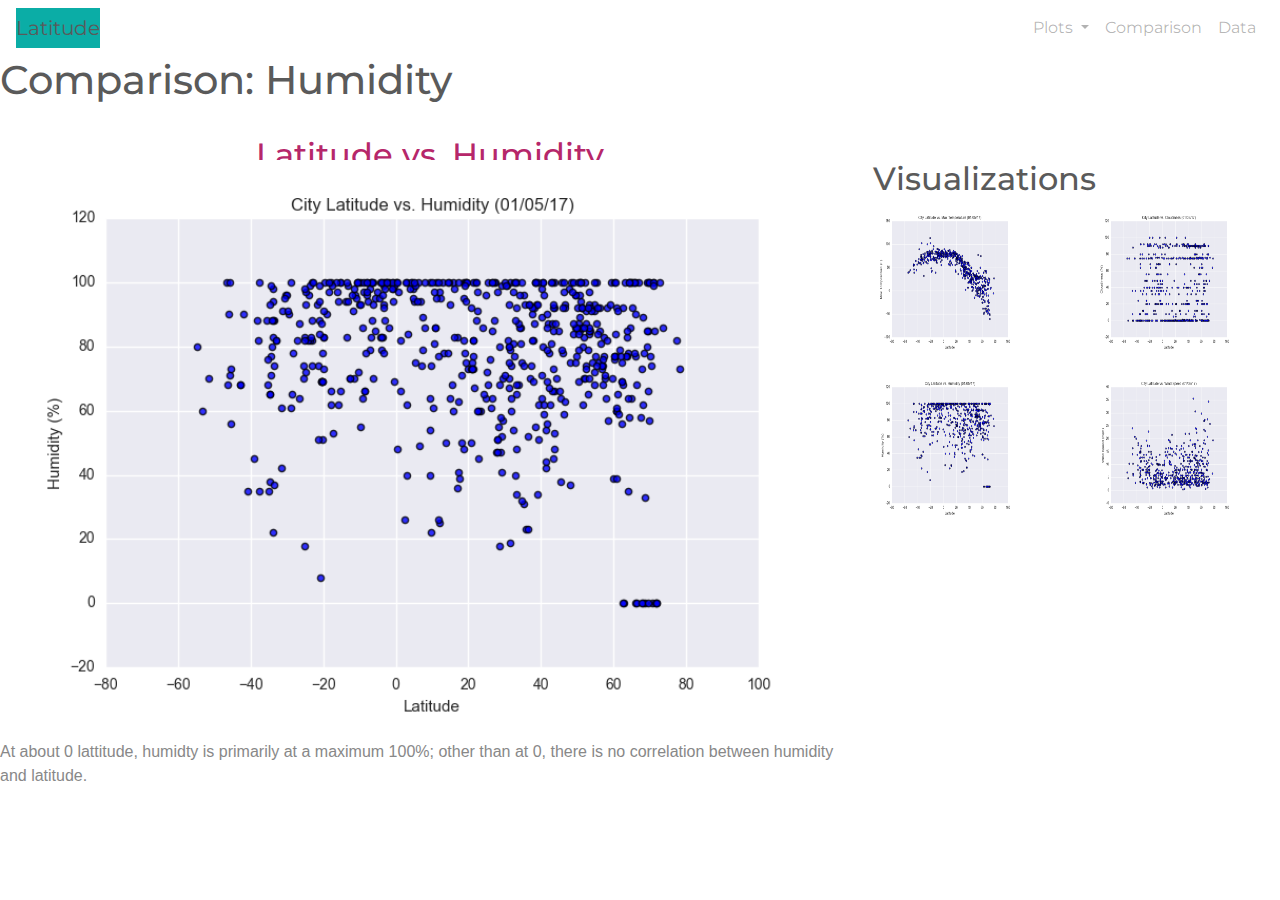
<file: humidity.html>
<!DOCTYPE html>
<html>

<head>
  <meta charset="utf-8" />
  <meta http-equiv="X-UA-Compatible" content="IE=edge">
  <title>Web Design HW</title>
  <meta name="viewport" content="width=device-width, initial-scale=1">

  <link rel="stylesheet" href="https://maxcdn.bootstrapcdn.com/bootstrap/4.0.0/css/bootstrap.min.css" integrity="sha384-Gn5384xqQ1aoWXA+058RXPxPg6fy4IWvTNh0E263XmFcJlSAwiGgFAW/dAiS6JXm"
    crossorigin="anonymous">

  <link rel="stylesheet" type="text/css" href="style.css">

</head>

<body>
  <div class="navigation">
    <nav class="navbar navbar-expand-lg navbar-light">
      <a class="navbar-brand" style="background-color: #0BADA6;" href="layout.html">Latitude</a>
      <button class="navbar-toggler border border-white" type="button" data-toggle="collapse" data-target="#navbarNavDropdown"
        aria-controls="navbarNavDropdown" aria-expanded="false" aria-label="Toggle navigation">
        <span class="navbar-toggler-icon"></span>
      </button>
      <div class="collapse navbar-collapse" id="navbarNavDropdown">
        <ul class="navbar-nav ml-auto">
          <li class="nav-item dropdown">
            <a class="nav-link dropdown-toggle" href="#" id="navbarDropdownMenuLink" data-toggle="dropdown"
              aria-haspopup="true" aria-expanded="false">
              Plots
            </a>
            <div class="dropdown-menu" aria-labelledby="navbarDropdownMenuLink">
              <a class="dropdown-item" href="temp.html">Max Temperature</a>
              <a class="dropdown-item" href="humidity.html">Humidity</a>
              <a class="dropdown-item" href="Cloudy.html">Cloudiness</a>
              <a class="dropdown-item" href="windy.html">Wind Speed</a>
            </div>
          </li>
          <li class="nav-item">
            <a class="nav-link" href="analysis.html">Comparison</a>
          </li>
          <li class="nav-item">
            <a class="nav-link" href="datadrame.html">Data</a>
          </li>

        </ul>
      </div>
    </nav>
  </div>

<header>
    <h1>Comparison: Humidity</h1>
</header>

<br>
<h2 style="position:absolute;left:20%;color:rgb(182, 39, 106)">Latitude vs. Humidity</h2>
<br>

<div class="Col_container">
   
    <div class="row">
      
      
      <div class="col-md-8">
       



            <figure id="main1_figure">
               
                <img src="Resources/assets/images/humid.png" alt="latitude_humidity.png" style="width:100%;height:100%;align:middle">
                <figcaption>
                    At about 0 lattitude, humidty is primarily at a maximum 100%; other than at 0, there is no correlation between humidity and latitude.
                </figcaption>  
            </figure>
    

      </div>

      
      
      <div class="col-md-4">
          
            <main class="container2">
                <header>
                    <h2>Visualizations</h2>
                </header>
            
            <div class="row">
              <div class="col-xs-3 col-sm-3 col-md-6">
                  <figure id="main1_figure">
                    
                    <a href="./temp.html">
                      <img src="Resources/assets/images/temp.png" alt="Temperature" style="width:150px;height:150px;">
                    </a>
                    </figure>
        
              </div>
              <div class="col-xs-3 col-sm-3 col-md-6">
                  <figure id="main1_figure">
                      
                      <a href="./Cloudy.html">
                      <img   src="Resources/assets/images/cloudy.png" alt="latitude_Cloudiness" style="width:150px;height:150px;">
                      </a>
                    </figure>
              </div>
           
                <div class="col-xs-3 col-sm-3 col-md-6">
                    <figure id="main1_figure">
                       
                        <a href="./humidity.html">
                        <img   src="Resources/assets/images/humid.png" alt="latitude_humidity" style="width:150px;height:150px;">
                        </a>  
                    </figure>
                </div>
                <div class="col-xs-3 col-sm-3 col-md-6">
                    <figure id="main1_figure">
    
                        <a href="./windy.html">
                        <img  src="Resources/assets/images/windy.png" alt="latitude_wind-speed" style="width:150px;height:150px;">
                        </a>  
                    </figure>
                </div>
              </div>
              </main>
       
      
            
      </div>
    </div>

        
        
        <br><br>

<script src="https://code.jquery.com/jquery-3.3.1.slim.min.js" integrity="sha384-q8i/X+965DzO0rT7abK41JStQIAqVgRVzpbzo5smXKp4YfRvH+8abtTE1Pi6jizo" crossorigin="anonymous"></script>
<script src="https://cdnjs.cloudflare.com/ajax/libs/popper.js/1.14.3/umd/popper.min.js" integrity="sha384-ZMP7rVo3mIykV+2+9J3UJ46jBk0WLaUAdn689aCwoqbBJiSnjAK/l8WvCWPIPm49" crossorigin="anonymous"></script>
<script src="https://stackpath.bootstrapcdn.com/bootstrap/4.1.3/js/bootstrap.min.js" integrity="sha384-ChfqqxuZUCnJSK3+MXmPNIyE6ZbWh2IMqE241rYiqJxyMiZ6OW/JmZQ5stwEULTy" crossorigin="anonymous"></script>

</body>

</html>
</file>
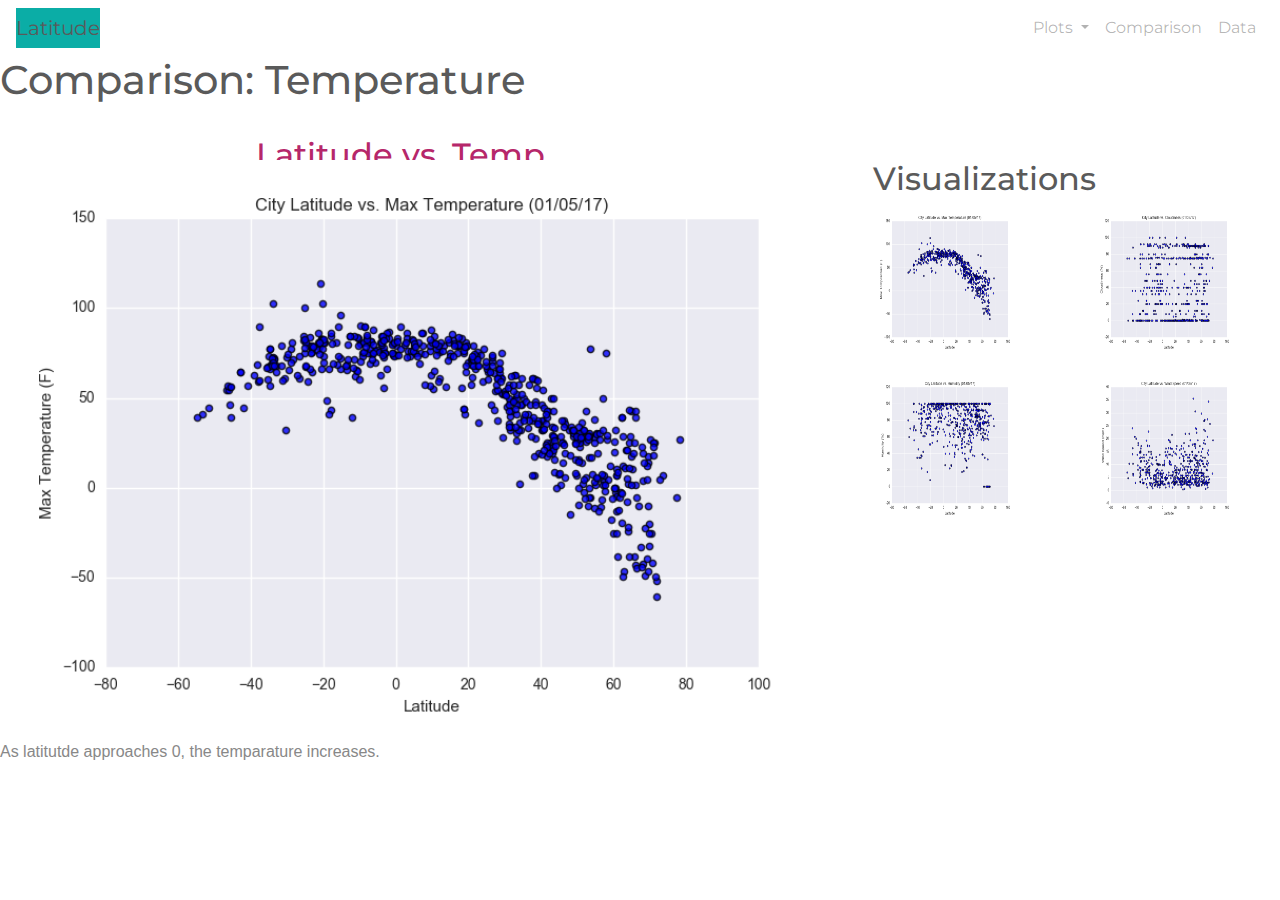
<file: temp.html>
<!DOCTYPE html>
<html>

<head>
  <meta charset="utf-8" />
  <meta http-equiv="X-UA-Compatible" content="IE=edge">
  <title>Web Design HW</title>
  <meta name="viewport" content="width=device-width, initial-scale=1">

  <link rel="stylesheet" href="https://maxcdn.bootstrapcdn.com/bootstrap/4.0.0/css/bootstrap.min.css" integrity="sha384-Gn5384xqQ1aoWXA+058RXPxPg6fy4IWvTNh0E263XmFcJlSAwiGgFAW/dAiS6JXm"
    crossorigin="anonymous">

  <link rel="stylesheet" type="text/css" href="style.css">

</head>

<body>
  <div class="navigation">
    <nav class="navbar navbar-expand-lg navbar-light">
      <a class="navbar-brand" style="background-color: #0BADA6;" href="layout.html">Latitude</a>
      <button class="navbar-toggler border border-white" type="button" data-toggle="collapse" data-target="#navbarNavDropdown"
        aria-controls="navbarNavDropdown" aria-expanded="false" aria-label="Toggle navigation">
        <span class="navbar-toggler-icon"></span>
      </button>
      <div class="collapse navbar-collapse" id="navbarNavDropdown">
        <ul class="navbar-nav ml-auto">
          <li class="nav-item dropdown">
            <a class="nav-link dropdown-toggle" href="#" id="navbarDropdownMenuLink" data-toggle="dropdown"
              aria-haspopup="true" aria-expanded="false">
              Plots
            </a>
            <div class="dropdown-menu" aria-labelledby="navbarDropdownMenuLink">
              <a class="dropdown-item" href="temp.html">Max Temperature</a>
              <a class="dropdown-item" href="humidity.html">Humidity</a>
              <a class="dropdown-item" href="Cloudy.html">Cloudiness</a>
              <a class="dropdown-item" href="windy.html">Wind Speed</a>
            </div>
          </li>
          <li class="nav-item">
            <a class="nav-link" href="analysis.html">Comparison</a>
          </li>
          <li class="nav-item">
            <a class="nav-link" href="datadrame.html">Data</a>
          </li>

        </ul>
      </div>
    </nav>
  </div>

<header>
    <h1>Comparison: Temperature</h1>
</header>

<br>
<h2 style="position:absolute;left:20%;color:rgb(182, 39, 106)">Latitude vs. Temp</h2>
<br>

<div class="Col_container">
    
    <div class="row">
      
      
      <div class="col-md-8">
        


        <figure id="main1_figure">
           
            <img src="Resources/assets/images/temp.png" alt="latitude_Max-Temperature" style="width:100%;height:100%;align:middle">
            <figcaption> As latitutde approaches 0, the temparature increases.</figcaption>  
        </figure>


      </div>
     
      
      
      <div class="col-md-4">
          
            <main class="container2">
                <header>
                    <h2>Visualizations</h2>
                </header>
            
            <div class="row">
              <div class="col-xs-3 col-sm-3 col-md-6">
                  <figure id="main1_figure">
                      
                    <a href="./temp.html">
                      <img src="Resources/assets/images/temp.png" alt="latitude_Max-Temperature" style="width:150px;height:150px;">
                    </a>
                    </figure>
        
              </div>
              <div class="col-xs-3 col-sm-3 col-md-6">
                  <figure id="main1_figure">
                     
                      <a href="./Cloudy.html">
                      <img   src="Resources/assets/images/cloudy.png" alt="latitude_Cloudiness" style="width:150px;height:150px;">
                      </a>
                    </figure>
              </div>
            
                <div class="col-xs-3 col-sm-3 col-md-6">
                    <figure id="main1_figure">
                       
                        <a href="./humidity.html">
                        <img   src="Resources/assets/images/humid.png" alt="latitude_humidity" style="width:150px;height:150px;">
                        </a>  
                    </figure>
                </div>
                <div class="col-xs-3 col-sm-3 col-md-6">
                    <figure id="main1_figure">
                       
                        <a href="./windy.html">
                        <img  src="Resources/assets/images/windy.png" alt="latitude_wind-speed" style="width:150px;height:150px;">
                        </a>  
                    </figure>
                </div>
              </div>
              </main>
       
       
            
      </div>
    </div>

        
        
        <br><br>



 

<script src="https://code.jquery.com/jquery-3.3.1.slim.min.js" integrity="sha384-q8i/X+965DzO0rT7abK41JStQIAqVgRVzpbzo5smXKp4YfRvH+8abtTE1Pi6jizo" crossorigin="anonymous"></script>
<script src="https://cdnjs.cloudflare.com/ajax/libs/popper.js/1.14.3/umd/popper.min.js" integrity="sha384-ZMP7rVo3mIykV+2+9J3UJ46jBk0WLaUAdn689aCwoqbBJiSnjAK/l8WvCWPIPm49" crossorigin="anonymous"></script>
<script src="https://stackpath.bootstrapcdn.com/bootstrap/4.1.3/js/bootstrap.min.js" integrity="sha384-ChfqqxuZUCnJSK3+MXmPNIyE6ZbWh2IMqE241rYiqJxyMiZ6OW/JmZQ5stwEULTy" crossorigin="anonymous"></script>

</body>

</html>
</file>
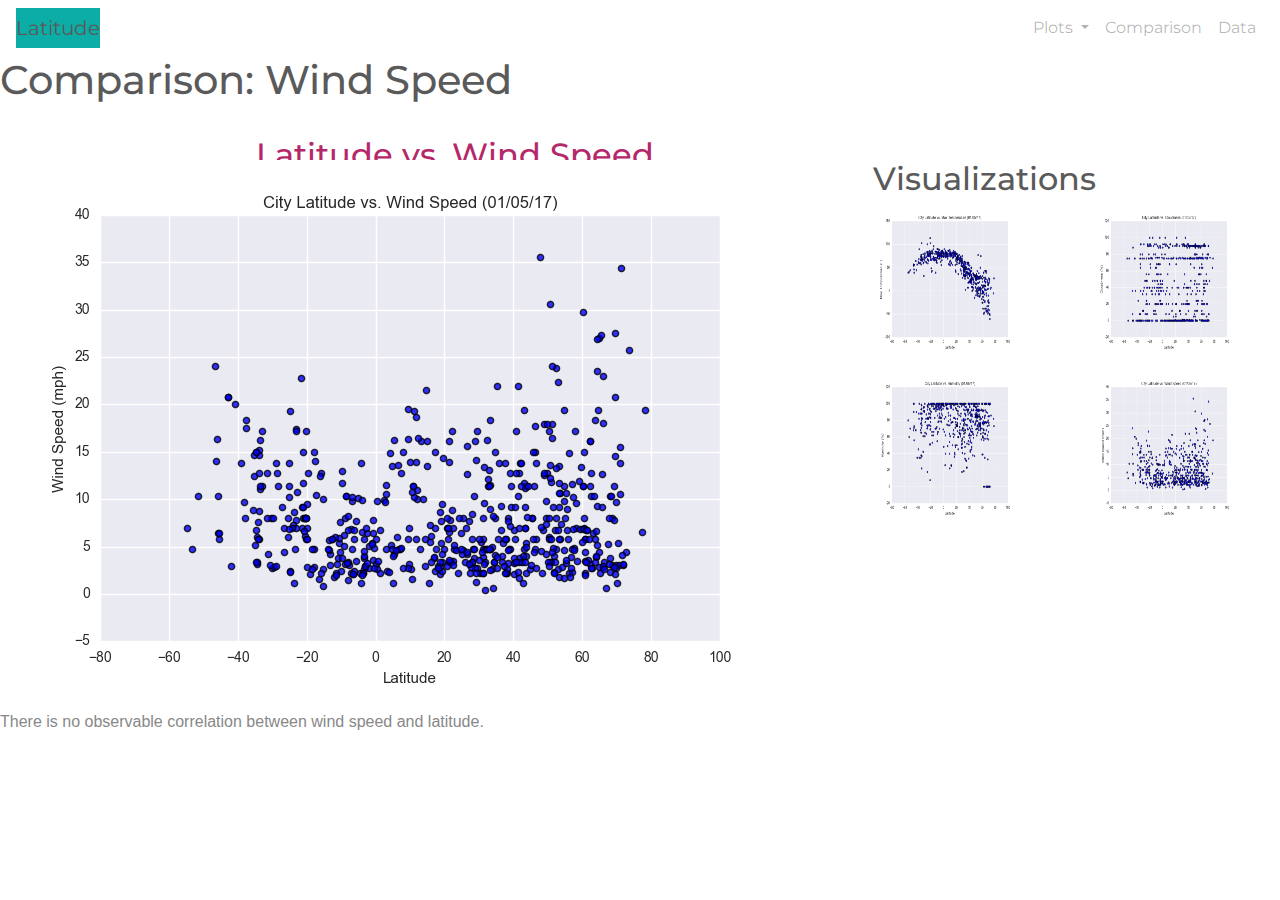
<file: windy.html>
<!DOCTYPE html>
<html>

<head>
  <meta charset="utf-8" />
  <meta http-equiv="X-UA-Compatible" content="IE=edge">
  <title>Web Design HW</title>
  <meta name="viewport" content="width=device-width, initial-scale=1">

  <link rel="stylesheet" href="https://maxcdn.bootstrapcdn.com/bootstrap/4.0.0/css/bootstrap.min.css" integrity="sha384-Gn5384xqQ1aoWXA+058RXPxPg6fy4IWvTNh0E263XmFcJlSAwiGgFAW/dAiS6JXm"
    crossorigin="anonymous">

  <link rel="stylesheet" type="text/css" href="style.css">

</head>

<body>
  <div class="navigation">
    <nav class="navbar navbar-expand-lg navbar-light">
      <a class="navbar-brand" style="background-color: #0BADA6;" href="layout.html">Latitude</a>
      <button class="navbar-toggler border border-white" type="button" data-toggle="collapse" data-target="#navbarNavDropdown"
        aria-controls="navbarNavDropdown" aria-expanded="false" aria-label="Toggle navigation">
        <span class="navbar-toggler-icon"></span>
      </button>
      <div class="collapse navbar-collapse" id="navbarNavDropdown">
        <ul class="navbar-nav ml-auto">
          <li class="nav-item dropdown">
            <a class="nav-link dropdown-toggle" href="#" id="navbarDropdownMenuLink" data-toggle="dropdown"
              aria-haspopup="true" aria-expanded="false">
              Plots
            </a>
            <div class="dropdown-menu" aria-labelledby="navbarDropdownMenuLink">
              <a class="dropdown-item" href="temp.html">Max Temperature</a>
              <a class="dropdown-item" href="humidity.html">Humidity</a>
              <a class="dropdown-item" href="Cloudy.html">Cloudiness</a>
              <a class="dropdown-item" href="windy.html">Wind Speed</a>
            </div>
          </li>
          <li class="nav-item">
            <a class="nav-link" href="analysis.html">Comparison</a>
          </li>
          <li class="nav-item">
            <a class="nav-link" href="datadrame.html">Data</a>
          </li>

        </ul>
      </div>
    </nav>
  </div>

<header>
    <h1>Comparison: Wind Speed</h1>
</header>

<br>
<h2 style="position:absolute;left:20%;color:rgb(182, 39, 106)">Latitude vs. Wind Speed</h2>
<br>

<div class="Col_container">
    
    <div class="row">
      
      
      <div class="col-md-8">
        



            <figure class="figure">
               
                <img src="Resources/assets/images/windy.png" alt="latitude_wind-speed(mph)" style="width:100%;height:100%;">
                <figcaption>
                        There is no observable correlation between wind speed and latitude.
               </figcaption>  
            </figure>
    

      </div>

      
      
      <div class="col-md-4">
          
            <main class="container2">
                <header>
                    <h2>Visualizations</h2>
                </header>
            
            <div class="row">
              <div class="col-xs-3 col-sm-3 col-md-6">
                  <figure id="main1_figure">
                      
                    <a href="./temp.html">
                      <img src="Resources/assets/images/temp.png" alt="latitude_Max-Temperature" style="width:150px;height:150px;">
                    </a>
                    </figure>
        
              </div>
              <div class="col-xs-3 col-sm-3 col-md-6">
                  <figure id="main1_figure">
                      
                      <a href="./Cloudy.html">
                      <img   src="Resources/assets/images/cloudy.png" alt="latitude_Cloudiness" style="width:150px;height:150px;">
                      </a>
                    </figure>
              </div>
           
                <div class="col-xs-3 col-sm-3 col-md-6">
                    <figure id="main1_figure">
                       
                        <a href="./humidity.html">
                        <img   src="Resources/assets/images/humid.png" alt="latitude_humidity" style="width:150px;height:150px;">
                        </a>  
                    </figure>
                </div>
                <div class="col-xs-3 col-sm-3 col-md-6">
                    <figure id="main1_figure">
                       
                        <a href="./windy.html">
                        <img  src="Resources/assets/images/windy.png" alt="latitude_wind-speed" style="width:150px;height:150px;">
                        </a>  
                    </figure>
                </div>
              </div>
              </main>
       
       
            
      </div>
    </div>

        
        
        <br><br>


 

<script src="https://code.jquery.com/jquery-3.3.1.slim.min.js" integrity="sha384-q8i/X+965DzO0rT7abK41JStQIAqVgRVzpbzo5smXKp4YfRvH+8abtTE1Pi6jizo" crossorigin="anonymous"></script>
<script src="https://cdnjs.cloudflare.com/ajax/libs/popper.js/1.14.3/umd/popper.min.js" integrity="sha384-ZMP7rVo3mIykV+2+9J3UJ46jBk0WLaUAdn689aCwoqbBJiSnjAK/l8WvCWPIPm49" crossorigin="anonymous"></script>
<script src="https://stackpath.bootstrapcdn.com/bootstrap/4.1.3/js/bootstrap.min.js" integrity="sha384-ChfqqxuZUCnJSK3+MXmPNIyE6ZbWh2IMqE241rYiqJxyMiZ6OW/JmZQ5stwEULTy" crossorigin="anonymous"></script>

</body>

</html>
</file>
